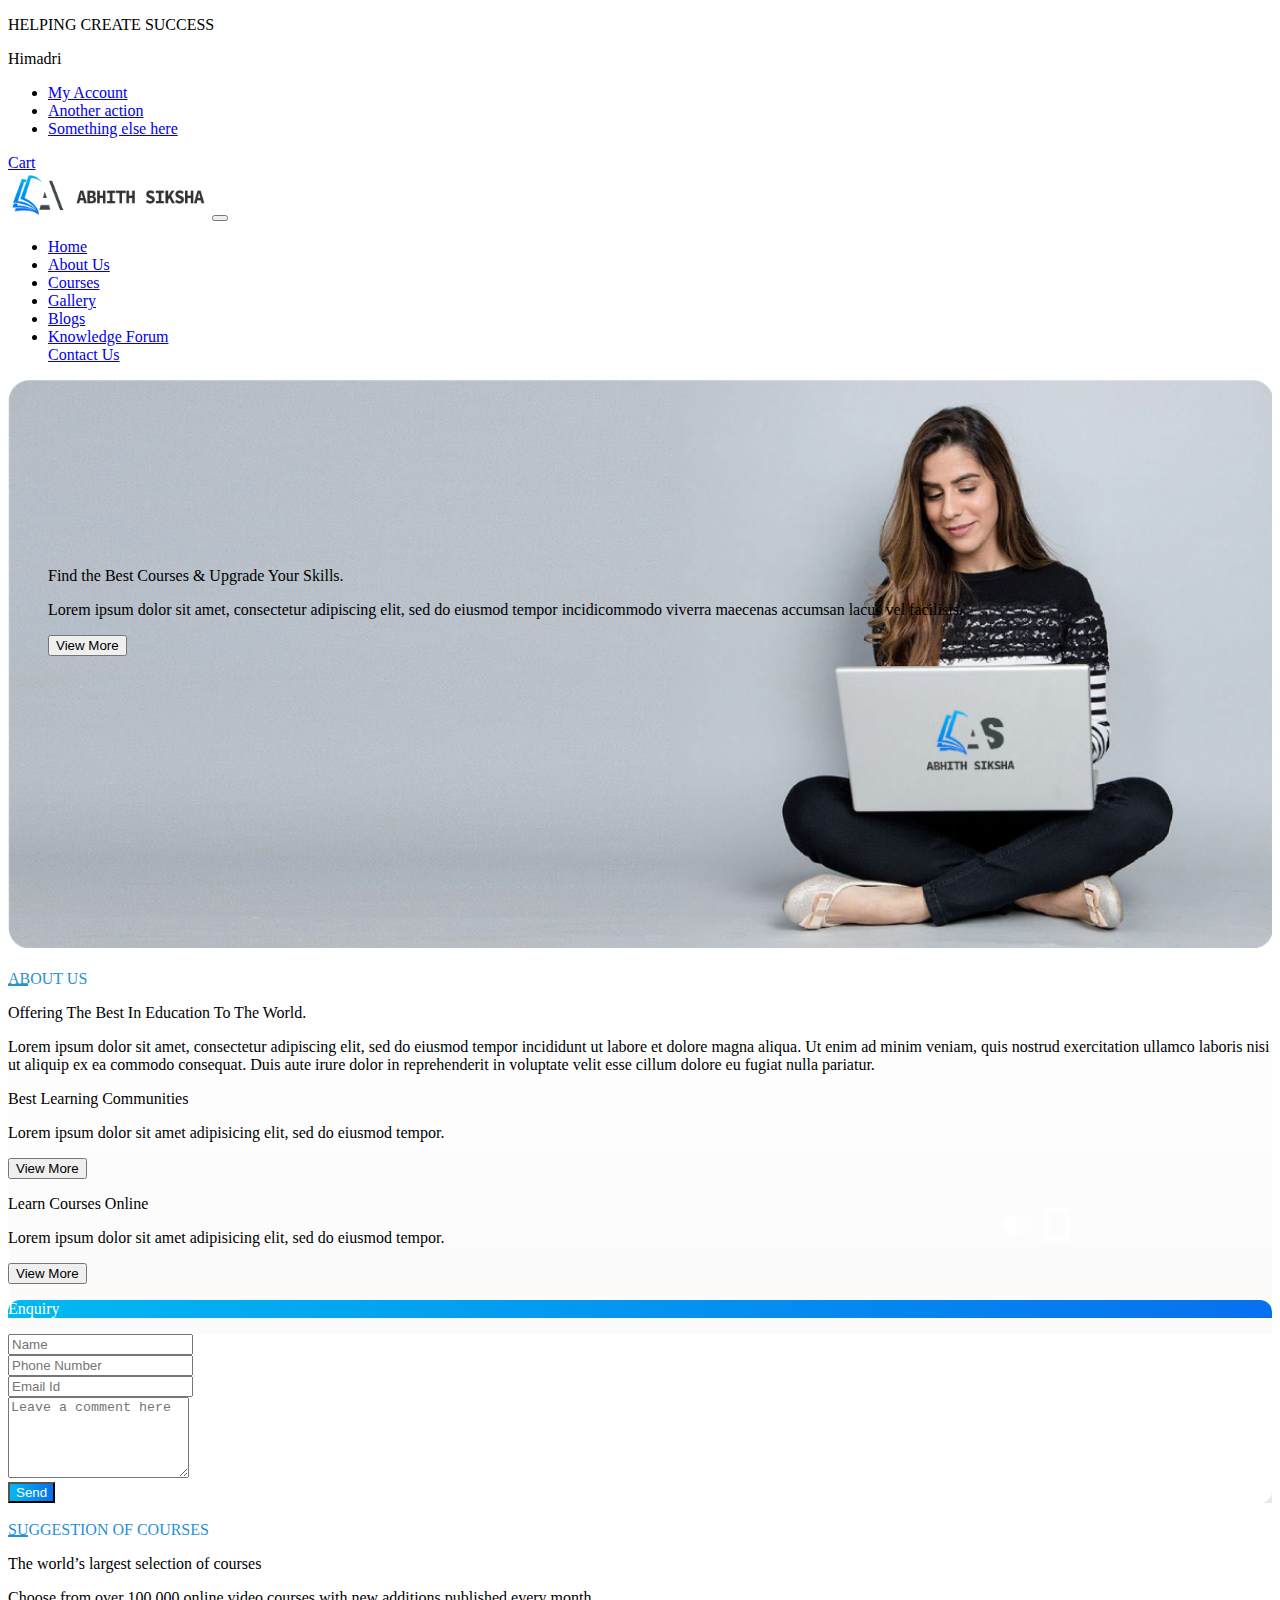
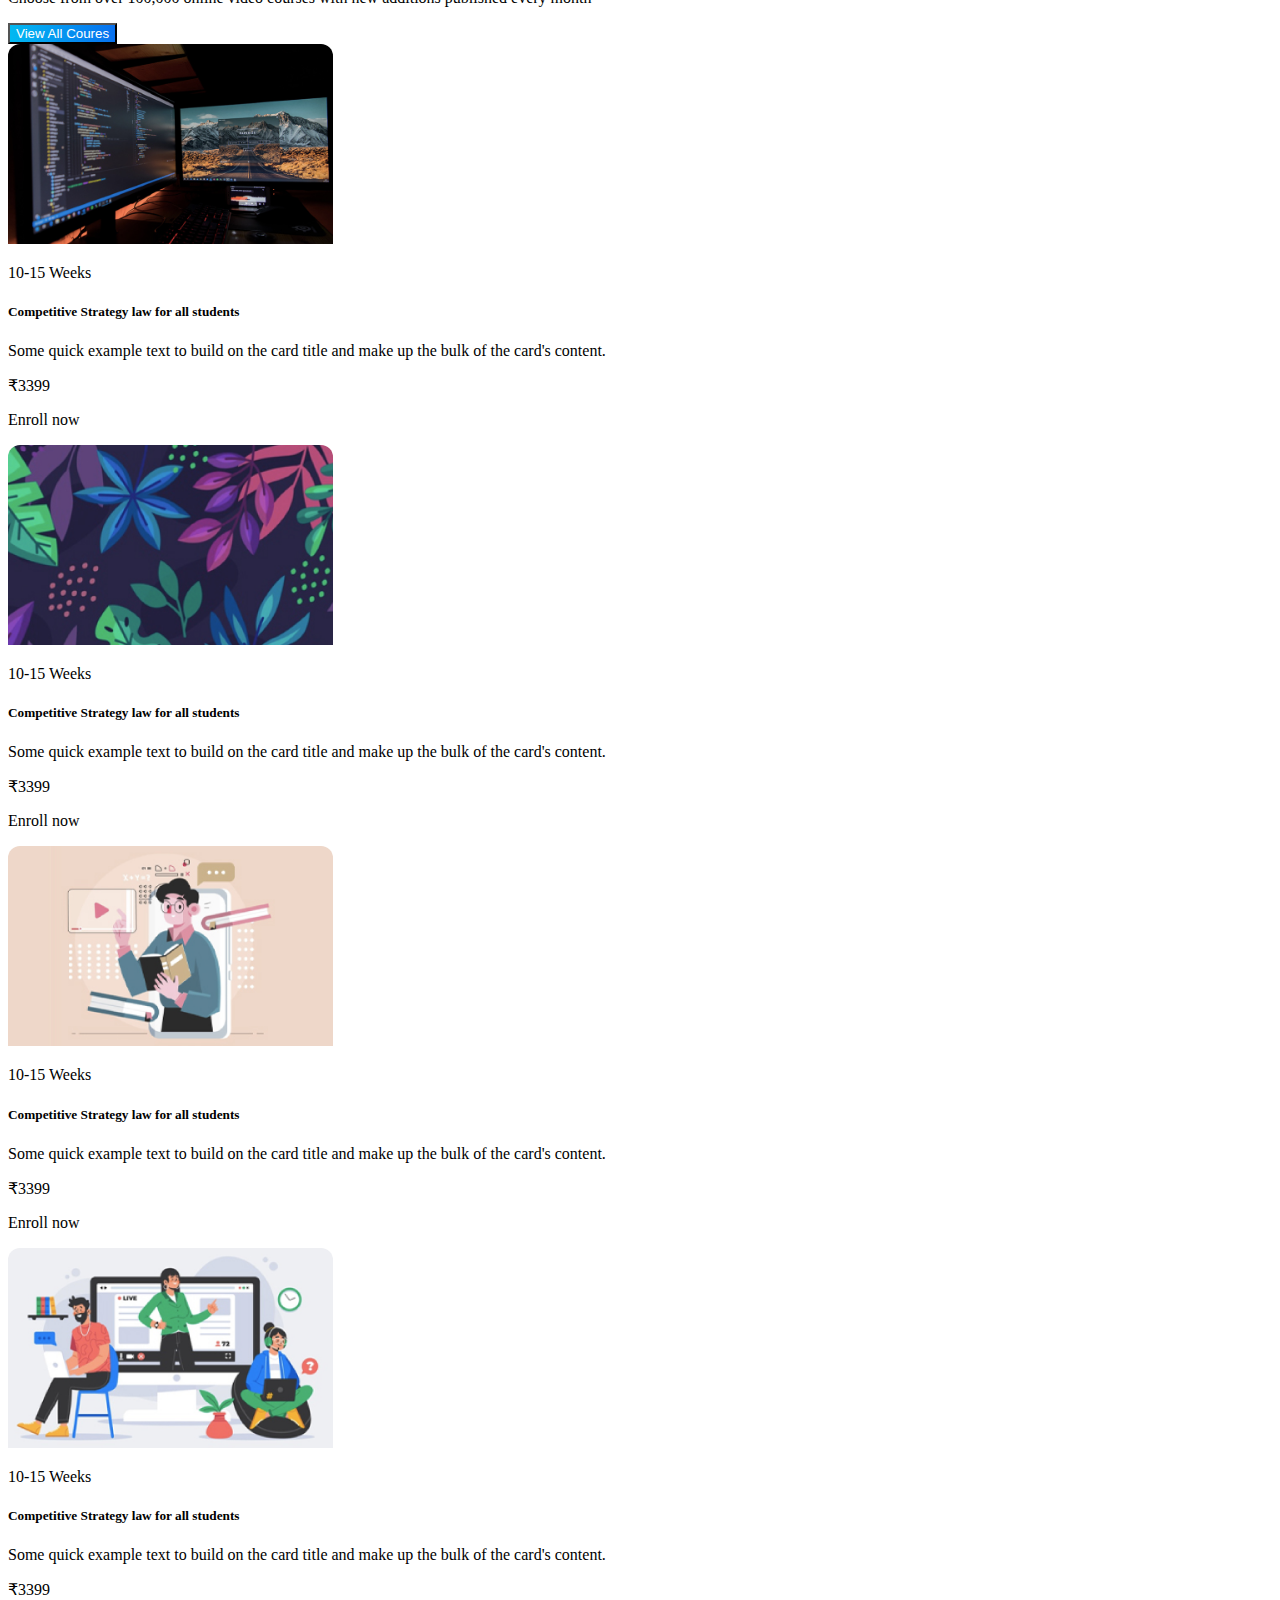
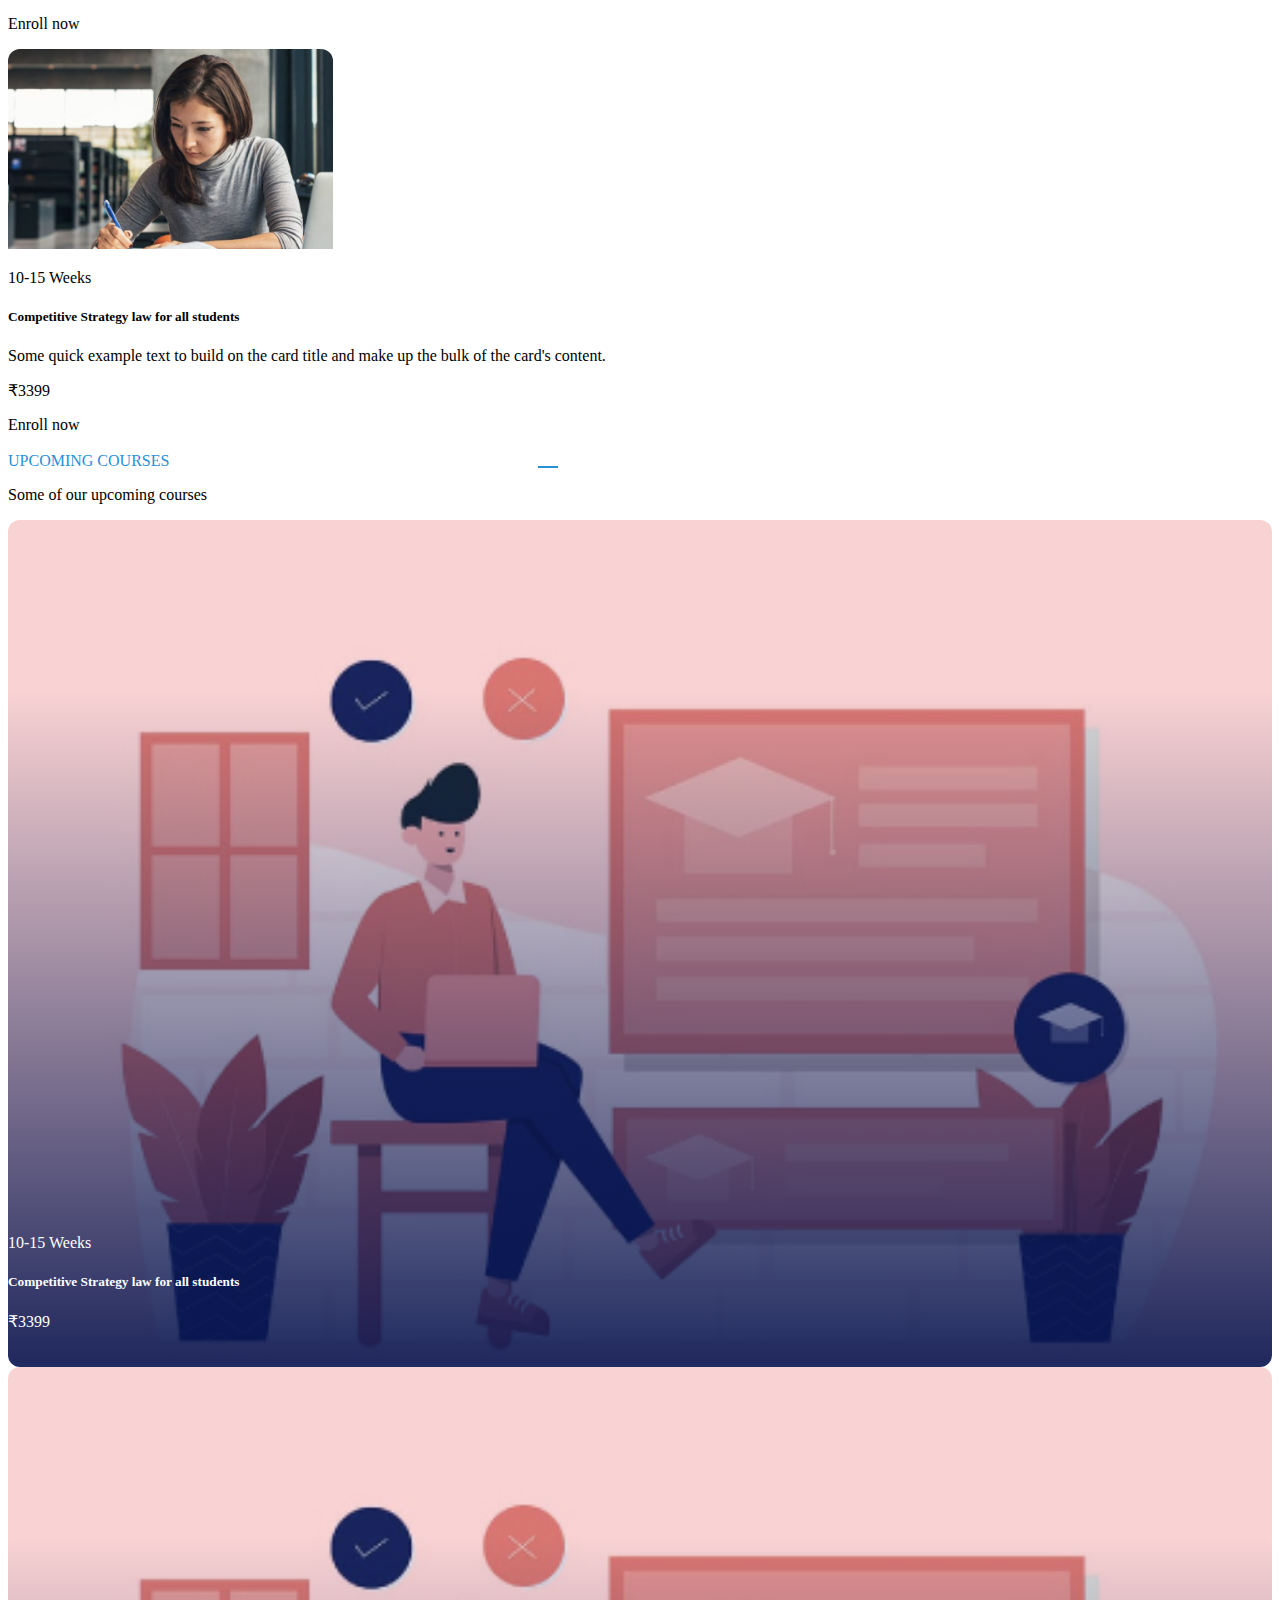
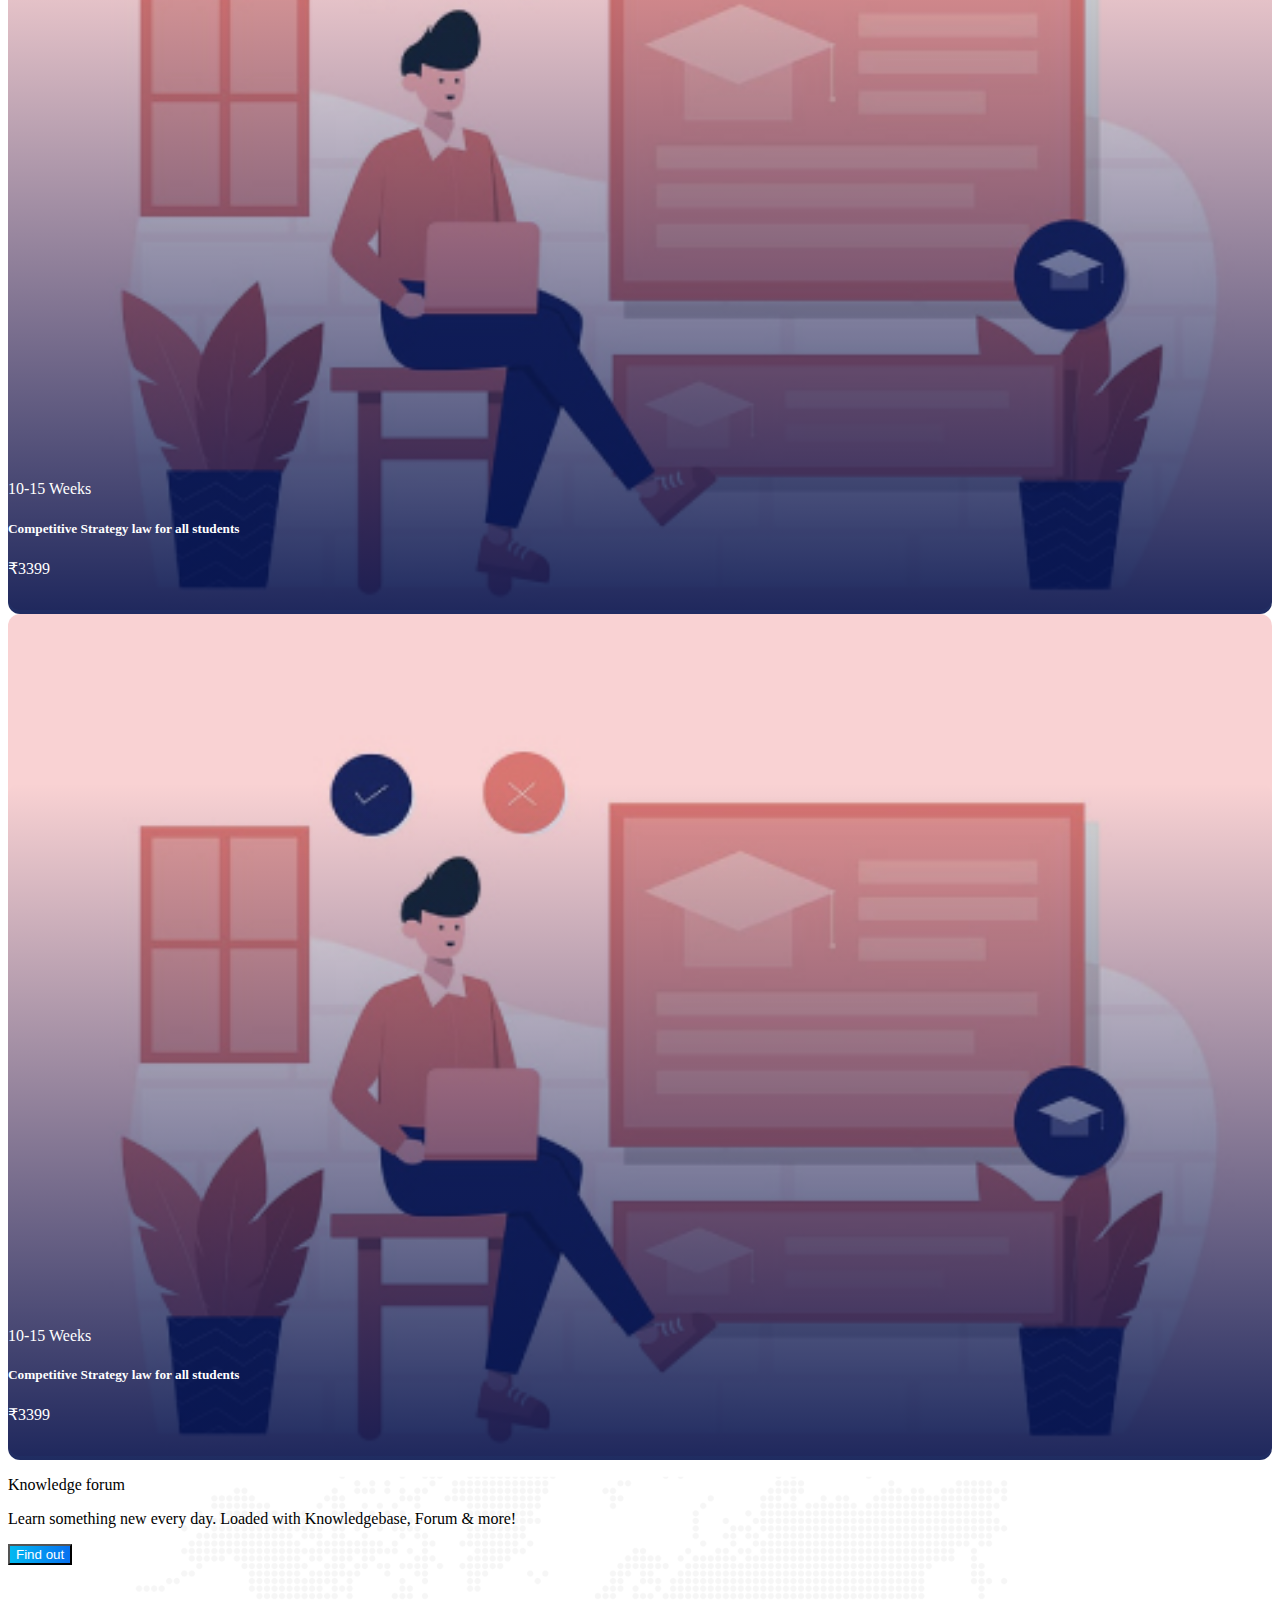
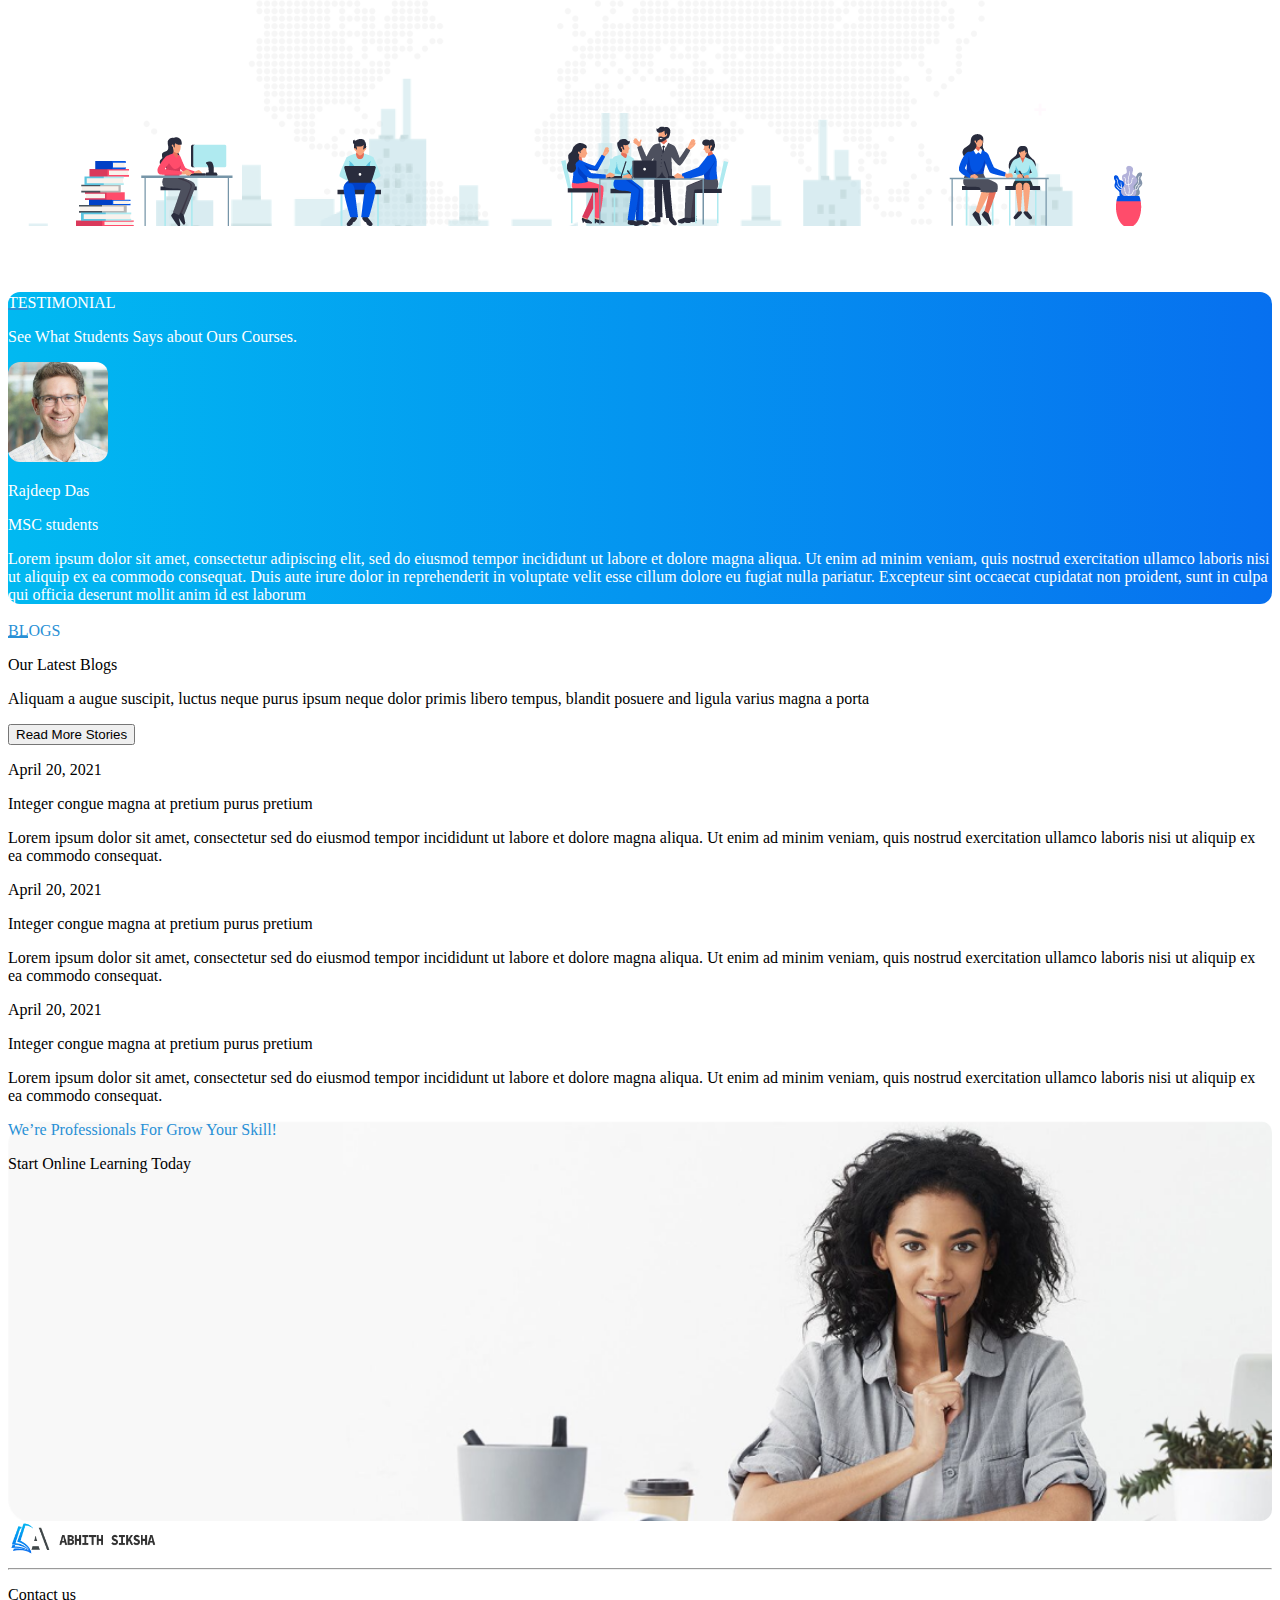
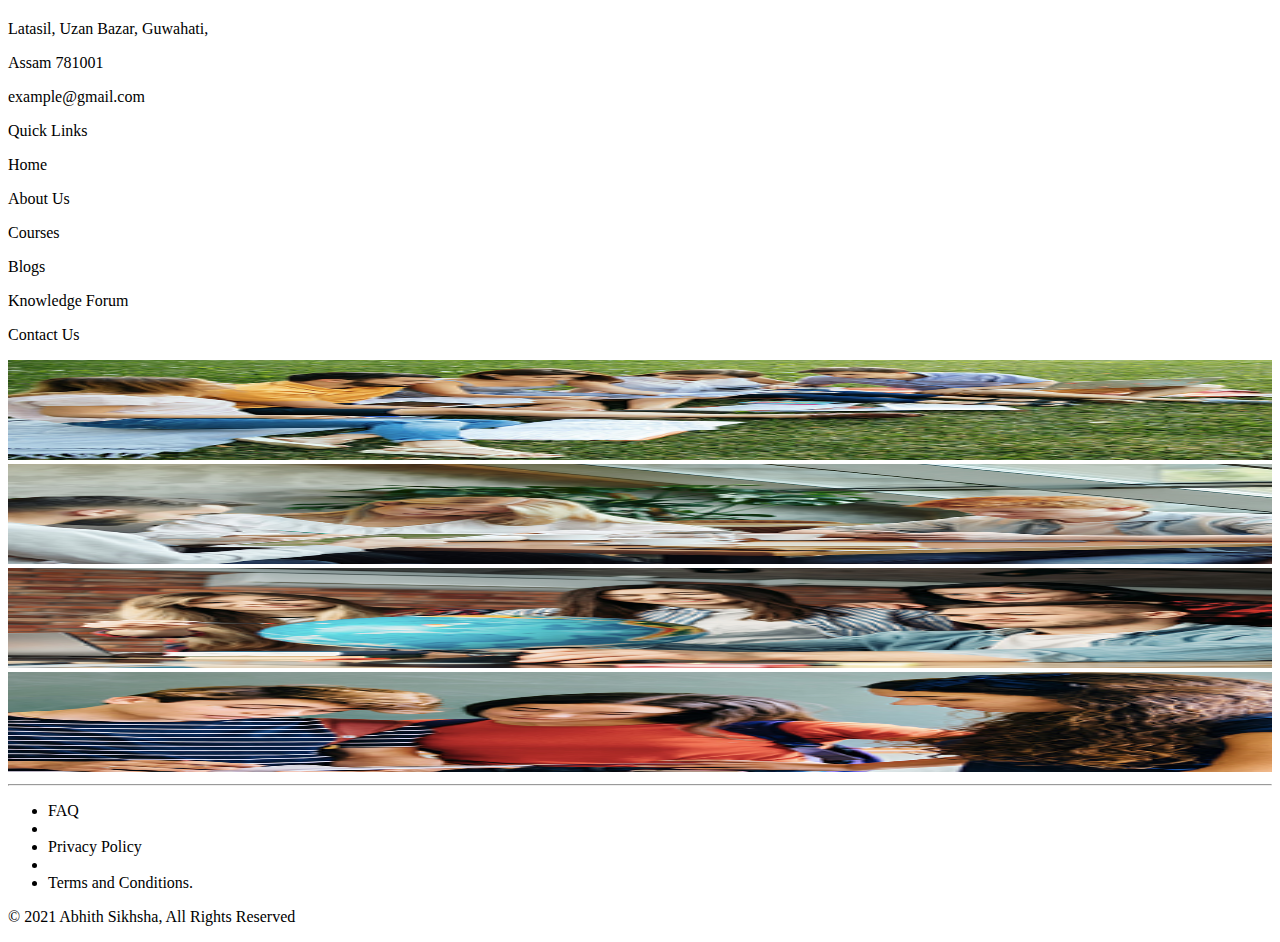
<file: index.html>
<!doctype html>
<html lang="en">

<head>
    <!-- Required meta tags -->
    <meta charset="utf-8">
    <meta name="viewport" content="width=device-width, initial-scale=1">

    <!-- Bootstrap CSS -->
    <link href="https://cdn.jsdelivr.net/npm/bootstrap@5.1.3/dist/css/bootstrap.min.css" rel="stylesheet"
        integrity="sha384-1BmE4kWBq78iYhFldvKuhfTAU6auU8tT94WrHftjDbrCEXSU1oBoqyl2QvZ6jIW3" crossorigin="anonymous">

    <link rel="stylesheet" href="https://cdnjs.cloudflare.com/ajax/libs/font-awesome/6.0.0-beta2/css/all.min.css"
        integrity="sha512-YWzhKL2whUzgiheMoBFwW8CKV4qpHQAEuvilg9FAn5VJUDwKZZxkJNuGM4XkWuk94WCrrwslk8yWNGmY1EduTA=="
        crossorigin="anonymous" referrerpolicy="no-referrer" />
    <link rel="stylesheet" href="style.css">
    <link rel="stylesheet" href="responsive.css">

    <title>HomePage</title>
</head>
<body>

    <!-- top Bar -->
    <div class=" bg-dark py-2">
        <div class="container">
            <div class="row">
                <div class="col-md-6 d-flex">
                    <p class="text-light me-5 mb-0">HELPING CREATE SUCCESS</p>
                    <div>
                        <i class="fab fa-facebook text-light me-2"></i>
                        <i class="fab fa-linkedin-in text-light me-2"></i>
                        <i class="fab fa-twitter-square text-light me-2"></i>
                        <i class="fab fa-instagram text-light"></i>
                    </div>
                </div>
                <div class="col-md-6 d-flex justify-content-md-end">
                    <div class="dropdown d-flex me-5">
                        <i class="far fa-user text-light mt-1 me-2"></i>
                        <p type="text" class="dropdown-toggle text-light mb-0" data-bs-toggle="dropdown"
                            aria-expanded="false">
                            Himadri
                        </p>
                        <ul class="dropdown-menu" aria-labelledby="dropdownMenuButton1">
                            <li><a class="dropdown-item" href="account.html">My Account</a></li>
                            <li><a class="dropdown-item" href="#">Another action</a></li>
                            <li><a class="dropdown-item" href="#">Something else here</a></li>
                        </ul>
                    </div>
                    <div class="d-flex">
                        <i class="fas fa-shopping-cart text-light me-2 mt-1"></i>
                        <a href="cart.html" class="text-light mb-0 text-decoration-none">Cart</a>
                    </div>
                </div>
            </div>
        </div>
    </div>
    <div class="container">
        <!-- nav -->
        <nav class="navbar navbar-expand-lg navbar-light">
            <div class="container-fluid">
                <a class="navbar-brand" href="#"><img src="assets/img/home/logo.png" alt="" width="200"></a>
                <button class="navbar-toggler" type="button" data-bs-toggle="collapse"
                    data-bs-target="#navbarSupportedContent" aria-controls="navbarSupportedContent"
                    aria-expanded="false" aria-label="Toggle navigation">
                    <span class="navbar-toggler-icon"></span>
                </button>
                <div class="collapse navbar-collapse" id="navbarSupportedContent">
                    <ul class="navbar-nav ms-auto mb-5 mb-lg-0">
                        <li class="nav-item">
                            <a href="index.html" class="nav-link" aria-current="page">Home</a>
                        </li>
                        <li class="nav-item">
                            <a href="aboutus.html" class="nav-link">About Us</a>
                        </li>
                        <li class="nav-item">
                            <a href="courses.html" class="nav-link ">Courses</a>
                        </li>
                        <li class="nav-item">
                            <a href="gallery.html" class="nav-link ">Gallery</a>
                        </li>
                        <li class="nav-item">
                            <a href="blog.html" class="nav-link ">Blogs</a>
                        </li>
                        <li class="nav-item">
                            <a href="knowledge.html" class="nav-link ">Knowledge Forum</a>
                        </li>
                        <a href="contact.html" class="btn btn-outline-secondary">Contact Us</a>
                    </ul>
                </div>
            </div>
        </nav>
        <!-- banner -->
        <div class="heading-block">
            <img id="bannerImage" src="assets/img/home/banner1.png" alt="" width="100%">
            <div class="heading-text col-md-7">
                <p class="fw-bold fs-1">Find the Best Courses &
                    Upgrade Your Skills.</p>

                <p>Lorem ipsum dolor sit amet, consectetur adipiscing elit, sed do eiusmod
                    tempor incidicommodo viverra maecenas accumsan lacus vel facilisis.</p>
                <button type="button" class="btn btn-outline-dark mt-3">View More</button>
            </div>
        </div>

        <!-- about us -->
        <div class="p-md-5 mt-5 col-md-12" id="about">
            <div class="row">
                <div class="col-md-8">
                    <P class="line"><span class="ps-4 text-color">ABOUT US</span></P>
                    <p class="fw-bold fs-1">Offering The Best In Education
                        To The World.</p>
                    <p>Lorem ipsum dolor sit amet, consectetur adipiscing elit, sed do eiusmod tempor
                        incididunt ut labore et dolore magna aliqua. Ut enim ad minim veniam, quis nostrud
                        exercitation ullamco laboris nisi ut aliquip ex ea commodo consequat. Duis aute irure
                        dolor in reprehenderit in voluptate velit esse cillum dolore eu fugiat nulla pariatur.</p>
                    <div class="row mt-5">
                        <div class="col-md-6 mb-3">
                            <i class="fas fa-users fs-1"></i>
                            <p class="fw-bold fs-5">Best Learning Communities</p>
                            <p>Lorem ipsum dolor sit amet adipisicing
                                elit, sed do eiusmod tempor.</p>
                            <button type="button" class="btn btn-outline-dark mt-3">View More</button>
                        </div>
                        <div class="col-md-6 mb-3">
                            <i class="fas fa-users fs-1"></i>
                            <p class="fw-bold fs-5">Learn Courses Online</p>
                            <p>Lorem ipsum dolor sit amet adipisicing
                                elit, sed do eiusmod tempor.</p>
                            <button type="button" class="btn btn-outline-dark mt-3">View More</button>
                        </div>
                    </div>

                </div>
                <div class="col-md-4 pt-5">
                    <div class="shadow br-bottom">
                        <div class="main-bg br-top">
                            <p class="fw-bold fs-2 text-center text-light py-2">Enquiry</p>
                        </div>
                        <div class="p-4 br-bottom" id="enquiryBlock">
                            <div class="mb-3">
                                <input type="text" class="form-control" id="" placeholder="Name">
                            </div>
                            <div class="mb-3">
                                <input type="text" class="form-control" id="" placeholder="Phone Number">
                            </div>
                            <div class="mb-3">
                                <input type="text" class="form-control" id="" placeholder="Email Id">
                            </div>
                            <div class="mb-3">
                                <textarea class="form-control" placeholder="Leave a comment here" id="floatingTextarea"
                                    rows="5"></textarea>

                            </div>
                            <button type="button" class="btn main-bg form-control mt-3">Send</button>
                        </div>
                    </div>
                </div>
            </div>
        </div>

        <!-- SUGGESTION -->
        <div class="my-5">
            <div class="col-md-12">
                <div class="row">
                    <div class="col-md-4 mb-3">
                        <div>
                            <P class="line"><span class="ps-4  text-color">SUGGESTION OF COURSES</span></P>
                            <p class="fw-bold fs-1">The world’s largest
                                selection of courses</p>

                            <p>Choose from over 100,000 online video courses with
                                new additions published every month</p>
                            <button type="button" class="btn main-bg mt-3">View All Coures</button>
                        </div>
                    </div>
                    <div class="col-md-4 mb-3 br-bottom">
                        <div class="card bg-light border-0">
                            <img src="assets/img/home/image1.jpg" class="card-img-top br-top object-fit-cover" alt="..."
                                height="200">
                            <div class="card-body">
                                <p> <i class="far fa-clock p-2"></i>10-15 Weeks</p>
                                <h5 class="card-title">Competitive Strategy law for all
                                    students</h5>
                                <p class="card-text">Some quick example text to build on the card title and make up
                                    the bulk of the card's content.</p>
                                <div class="d-flex justify-content-between">
                                    <p>₹3399</p>
                                    <p>Enroll now</p>
                                </div>
                            </div>
                        </div>
                    </div>
                    <div class="col-md-4 mb-3">
                        <div class="card bg-light border-0">
                            <img src="assets/img/home/image2.jpg" class="card-img-top br-top object-fit-cover" alt="..."
                                height="200">
                            <div class="card-body">
                                <p> <i class="far fa-clock p-2"></i>10-15 Weeks</p>
                                <h5 class="card-title">Competitive Strategy law for all
                                    students</h5>
                                <p class="card-text">Some quick example text to build on the card title and make up
                                    the bulk of the card's content.</p>
                                <div class="d-flex justify-content-between">
                                    <p>₹3399</p>
                                    <p>Enroll now</p>
                                </div>
                            </div>
                        </div>
                    </div>
                    <div class="col-md-4 mb-3">
                        <div class="card bg-light border-0">
                            <img src="assets/img/home/image3.jpg" class="card-img-top br-top object-fit-cover" alt="..."
                                height="200">
                            <div class="card-body">
                                <p> <i class="far fa-clock p-2"></i>10-15 Weeks</p>
                                <h5 class="card-title">Competitive Strategy law for all
                                    students</h5>
                                <p class="card-text">Some quick example text to build on the card title and make up
                                    the bulk of the card's content.</p>
                                <div class="d-flex justify-content-between">
                                    <p>₹3399</p>
                                    <p>Enroll now</p>
                                </div>
                            </div>
                        </div>
                    </div>
                    <div class="col-md-4 mb-3">
                        <div class="card bg-light border-0">
                            <img src="assets/img/home/image4.jpg" class="card-img-top br-top object-fit-cover" alt="..."
                                height="200">
                            <div class="card-body">
                                <p> <i class="far fa-clock p-2"></i>10-15 Weeks</p>
                                <h5 class="card-title">Competitive Strategy law for all
                                    students</h5>
                                <p class="card-text">Some quick example text to build on the card title and make up
                                    the bulk of the card's content.</p>
                                <div class="d-flex justify-content-between">
                                    <p>₹3399</p>
                                    <p>Enroll now</p>
                                </div>
                            </div>
                        </div>
                    </div>
                    <div class="col-md-4 mb-3">
                        <div class="card bg-light border-0 br-bottom">
                            <img src="assets/img/home/image5.jpg" class="card-img-top br-top object-fit-cover" alt="..."
                                height="200">
                            <div class="card-body">
                                <p> <i class="far fa-clock p-2"></i>10-15 Weeks</p>
                                <h5 class="card-title">Competitive Strategy law for all
                                    students</h5>
                                <p class="card-text">Some quick example text to build on the card title and make up
                                    the bulk of the card's content.</p>
                                <div class="d-flex justify-content-between">
                                    <p>₹3399</p>
                                    <p>Enroll now</p>
                                </div>
                            </div>
                        </div>
                    </div>
                </div>
            </div>
        </div>
        <!-- UPCOMING COURSES -->
        <div class="col-md-12 mb-3">
            <div class="text-center">
                <p class="fs-5 line2 d-block"><span class="ps-4  text-color">UPCOMING COURSES</span></p>
                <p class="fw-bold fs-1">Some of our upcoming courses</p>
            </div>
            <div class="row g-4">
                <div class="col-md-4">
                    <div class="upcoming-div br-12">
                        <img class="br-12" src="assets/img/home/image6.jpg" alt="" width="100%">
                        <div class="upcoming-description px-4">
                            <p> <i class="far fa-clock p-2"></i>10-15 Weeks</p>
                            <h5 class="card-title">Competitive Strategy law for all
                                students</h5>
                            <p>₹3399</p>
                        </div>
                    </div>
                </div>
                <div class="col-md-4">
                    <div class="upcoming-div br-12">
                        <img class="br-12" src="assets/img/home/image6.jpg" alt="" width="100%">
                        <div class="upcoming-description px-4">
                            <p> <i class="far fa-clock p-2"></i>10-15 Weeks</p>
                            <h5 class="card-title">Competitive Strategy law for all
                                students</h5>
                            <p>₹3399</p>
                        </div>
                    </div>
                </div>
                <div class="col-md-4">
                    <div class="upcoming-div br-12">
                        <img class="br-12" src="assets/img/home/image6.jpg" alt="" width="100%">
                        <div class="upcoming-description px-4">
                            <p> <i class="far fa-clock p-2"></i>10-15 Weeks</p>
                            <h5 class="card-title">Competitive Strategy law for all
                                students</h5>
                            <p>₹3399</p>
                        </div>
                    </div>
                </div>
            </div>
        </div>
        <!-- Knowledge forum -->
        <div class="col-md-12 my-5" id="knowledge">
            <div class="text-center">
                <p class="fw-bold fs-1 pt-4">Knowledge forum</p>
                <p>Learn something new every day. Loaded with Knowledgebase, Forum & more!</p>
                <button type="button" class="btn main-bg mt-3 px-4 fs-5">Find out</button>
            </div>
        </div>
        <!-- TESTIMONIAL -->
        <div class="col-md-12 br-12 main-bg">
            <div class="row">
                <div class="col-md-5 p-md-5 p-4">
                    <p class="line"><span class="ps-4">TESTIMONIAL</span></p>
                    <p class="fs-1 fw-bold">See What Students
                        Says about Ours
                        Courses.</p>
                </div>
                <div class="col-md-7 my-md-5 ps-md-4">
                    <div class="border-md-start p-md-4 p-3">
                        <div class="d-flex">
                            <img class="br-12" src="assets/img/account/image2.png" alt="" height="100" width="100">
                            <div class="mt-4">
                                <p class="mb-0 ps-2">Rajdeep Das</p>
                                <p class="mb-0 ps-2">MSC students</p>
                            </div>
                        </div>
                        <p class="mt-3 mb-0">Lorem ipsum dolor sit amet, consectetur adipiscing elit, sed do
                            eiusmod tempor
                            incididunt ut labore et dolore magna aliqua. Ut enim ad minim veniam, quis nostrud
                            exercitation ullamco laboris nisi ut aliquip ex ea commodo consequat. Duis aute irure
                            dolor in reprehenderit in voluptate velit esse cillum dolore eu fugiat nulla pariatur.
                            Excepteur sint occaecat cupidatat non proident, sunt in culpa qui officia deserunt
                            mollit anim id est laborum</p>
                    </div>
                </div>
            </div>
        </div>
        <!-- BLOGS -->
        <div>
            <div class="d-md-flex justify-content-between align-items-end mt-5">
                <div class="col-md-6">
                    <P class="line mb-0"><span class="ps-4  text-color">BLOGS</span></P>
                    <p class="fw-bold fs-1">Our Latest Blogs</p>
                    <p>Aliquam a augue suscipit, luctus neque purus ipsum neque dolor primis
                        libero tempus, blandit posuere and ligula varius magna a porta</p>
                </div>
                <div class="pb-3">
                    <button type="button" class="btn btn-outline-dark">Read More Stories</button>
                </div>
            </div>
            <div class="row mt-5">
                <div class="col-md-4">
                    <p class="mb-0"><i class="far fa-calendar p-2"></i>April 20, 2021</p>
                    <p class="fw-bold fs-4">Integer congue magna at pretium
                        purus pretium</p>
                    <p>Lorem ipsum dolor sit amet, consectetur sed do
                        eiusmod tempor incididunt ut labore et dolore
                        magna aliqua. Ut enim ad minim veniam, quis
                        nostrud exercitation ullamco laboris nisi ut aliquip
                        ex ea commodo consequat.</p>
                </div>
                <div class="col-md-4 border-start ps-md-5">
                    <p class="mb-0"><i class="far fa-calendar p-2"></i>April 20, 2021</p>
                    <p class="fw-bold fs-4">Integer congue magna at pretium
                        purus pretium</p>
                    <p>Lorem ipsum dolor sit amet, consectetur sed do
                        eiusmod tempor incididunt ut labore et dolore
                        magna aliqua. Ut enim ad minim veniam, quis
                        nostrud exercitation ullamco laboris nisi ut aliquip
                        ex ea commodo consequat.</p>
                </div>
                <div class="col-md-4 border-start ps-md-5">
                    <p class="mb-0"><i class="far fa-calendar p-2"></i>April 20, 2021</p>
                    <p class="fw-bold fs-4">Integer congue magna at pretium
                        purus pretium</p>
                    <p>Lorem ipsum dolor sit amet, consectetur sed do
                        eiusmod tempor incididunt ut labore et dolore
                        magna aliqua. Ut enim ad minim veniam, quis
                        nostrud exercitation ullamco laboris nisi ut aliquip
                        ex ea commodo consequat.</p>
                </div>
            </div>
        </div>
        <!-- We’re Professionals For
                        Grow Your Skill! -->
        <div class="mt-5 d-flex align-items-center" id="bgImg">
            <div class="col-md-6">
                <p class="fw-bold fs-1 ms-5  text-color">We’re Professionals For
                    Grow Your Skill!</p>
                <p class="ms-5 fw-bold">Start Online Learning Today</p>
            </div>
        </div>
        <!-- Footer -->
        <div class="mt-5 d-flex justify-content-between">
            <img src="assets/img/home/logo.png" alt="" width="150">
            <div>
                <i class="fab fa-facebook-f p-2 fs-5"></i>
                <i class="fab fa-linkedin-in p-2 fs-5"></i>
                <i class="fab fa-twitter p-2 fs-5"></i>
                <i class="fab fa-instagram-square p-2 fs-5"></i>
            </div>
        </div>
        <hr>
        <div>
            <div class="row">
                <div class="col-md-4">
                    <p class="fw-bold fs-5">Contact us</p>
                    <p class="mb-0">Latasil, Uzan Bazar, Guwahati,</p>
                    <p> Assam 781001</p>
                    <p>example@gmail.com</p>
                </div>
                <div class="col-md-4">
                    <p class="fw-bold fs-5">Quick Links</p>
                    <div class="d-flex">
                        <div class="me-5">
                            <p class="mb-1">Home</p>
                            <p class="mb-1">About Us</p>
                            <p class="mb-1">Courses</p>
                        </div>
                        <div>
                            <p class="mb-1">Blogs</p>
                            <p class="mb-1">Knowledge Forum</p>
                            <p class="mb-1">Contact Us</p>
                        </div>
                    </div>
                </div>
                <div class="col-md-4">
                    <div class="d-flex justify-content-between">
                        <div class="row g-0">
                            <div class="col-3">
                                <img src="assets/img/gallery/image1.jpg" alt="" width="100%" height="100">
                            </div>
                            <div class="col-3">
                                <img src="assets/img/gallery/image2.jpg" alt="" width="100%" height="100">
                            </div>
                            <div class="col-3">
                                <img src="assets/img/gallery/image3.jpg" alt="" width="100%" height="100">
                            </div>
                            <div class="col-3">
                                <img src="assets/img/gallery/image4.jpg" alt="" width="100%" height="100">
                            </div>
                        </div>       
                    </div>
                </div>
                <hr>
                <div>
                    <div class="d-md-flex justify-content-between">
                        <ul class="list-inline">
                            <li class="list-inline-item">FAQ</li>
                            <li class="list-inline-item"><i class="fas fa-circle"></i></li>
                            <li class="list-inline-item">Privacy Policy</li>
                            <li class="list-inline-item"><i class="fas fa-circle"></i></li>
                            <li class="list-inline-item">Terms and Conditions.</li>
                        </ul>
                        <div>
                            <p id="copyright-text">© 2021 Abhith Sikhsha, All Rights Reserved</p>
                        </div>
                    </div>
                </div>
            </div>
        </div>
    </div>



    <script src="https://cdn.jsdelivr.net/npm/bootstrap@5.1.3/dist/js/bootstrap.bundle.min.js"
        integrity="sha384-ka7Sk0Gln4gmtz2MlQnikT1wXgYsOg+OMhuP+IlRH9sENBO0LRn5q+8nbTov4+1p"
        crossorigin="anonymous"></script>
</body>

</html>
</file>
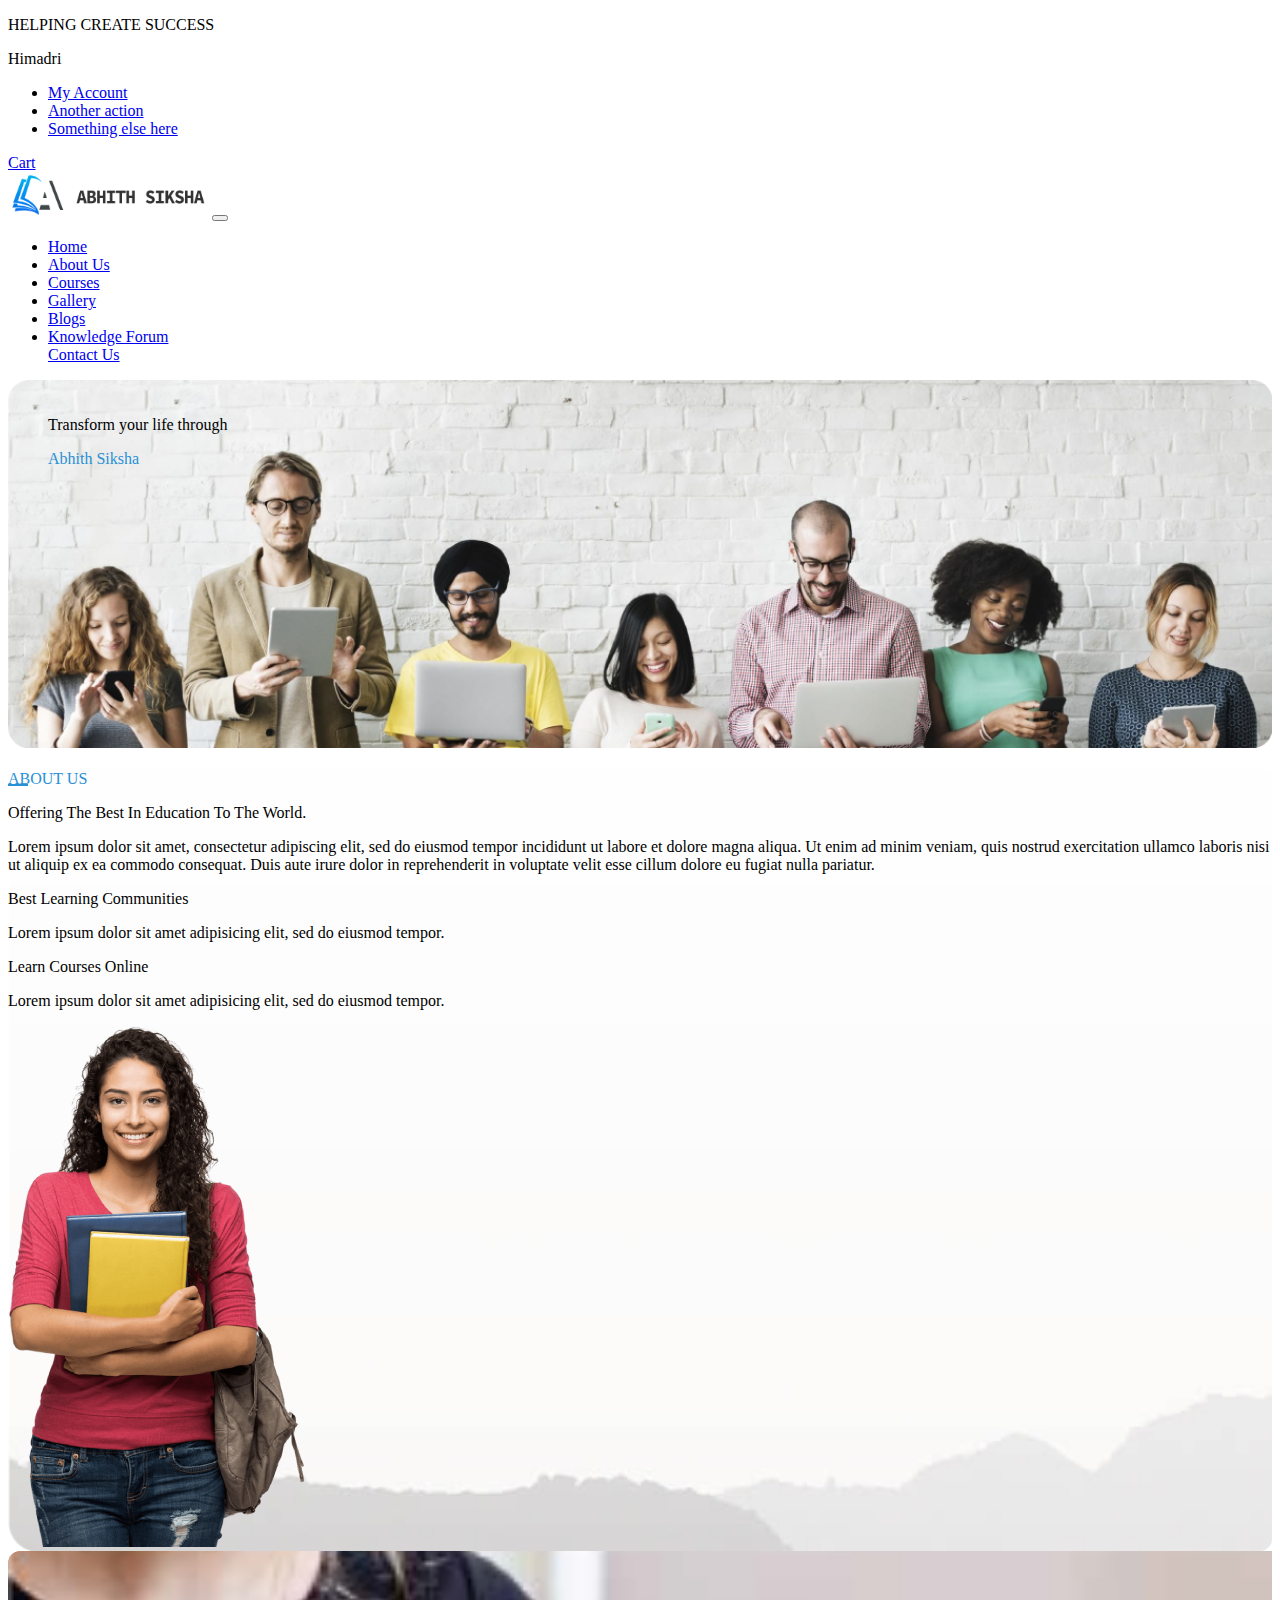
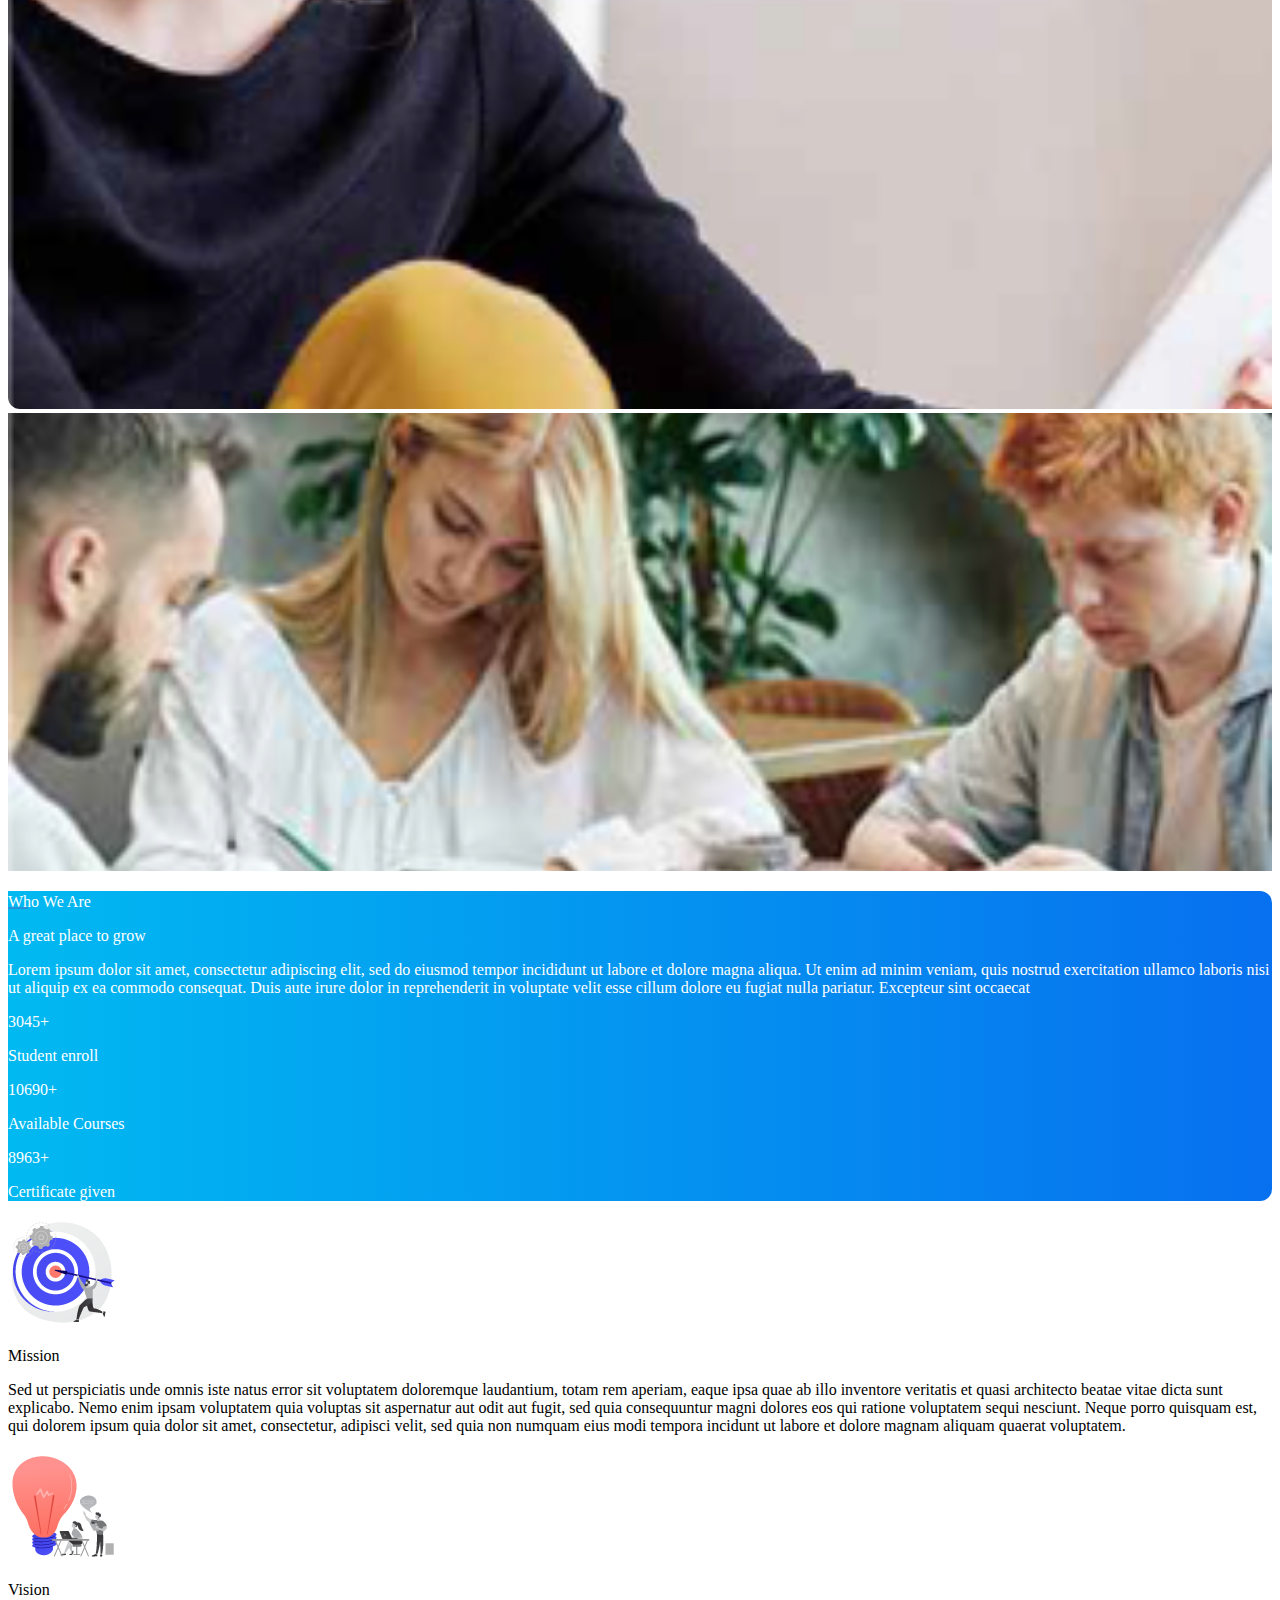
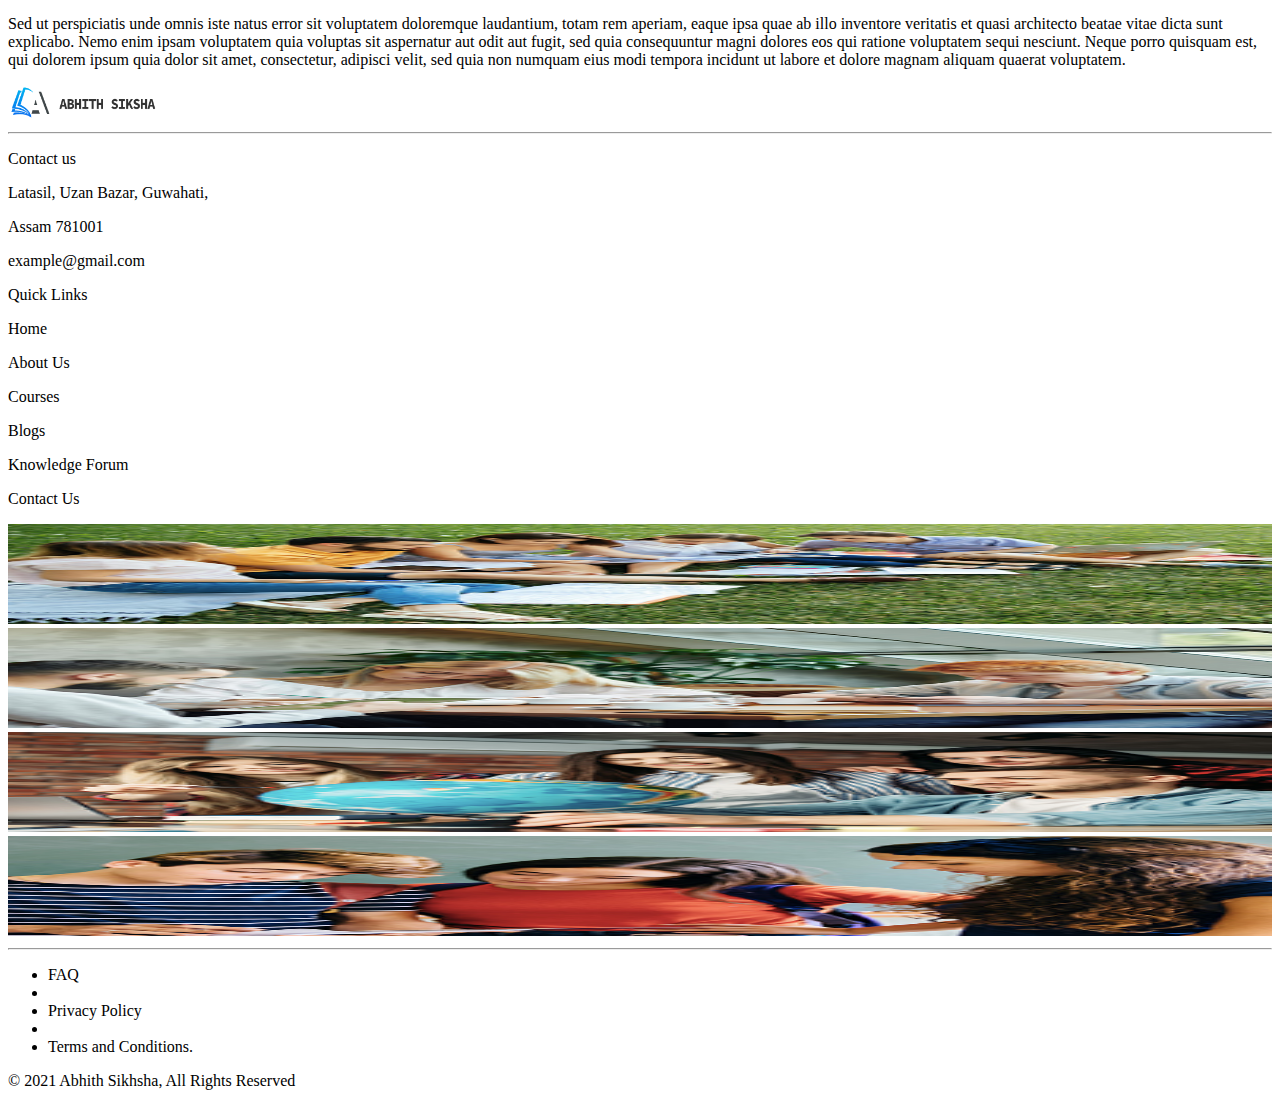
<file: aboutus.html>
<!doctype html>
<html lang="en">

<head>
    <!-- Required meta tags -->
    <meta charset="utf-8">
    <meta name="viewport" content="width=device-width, initial-scale=1">

    <!-- Bootstrap CSS -->
    <link href="https://cdn.jsdelivr.net/npm/bootstrap@5.1.3/dist/css/bootstrap.min.css" rel="stylesheet"
        integrity="sha384-1BmE4kWBq78iYhFldvKuhfTAU6auU8tT94WrHftjDbrCEXSU1oBoqyl2QvZ6jIW3" crossorigin="anonymous">
    <link rel="stylesheet" href="https://cdnjs.cloudflare.com/ajax/libs/font-awesome/6.0.0-beta2/css/all.min.css"
        integrity="sha512-YWzhKL2whUzgiheMoBFwW8CKV4qpHQAEuvilg9FAn5VJUDwKZZxkJNuGM4XkWuk94WCrrwslk8yWNGmY1EduTA=="
        crossorigin="anonymous" referrerpolicy="no-referrer" />
    <link rel="stylesheet" href="style.css">
    <link rel="stylesheet" href="responsive.css">

    <title>About Us</title>
</head>

<body>
    <!-- top Bar -->
    <div class=" bg-dark py-2">
        <div class="container">
            <div class="row">
                <div class="col-md-6 d-flex">
                    <p class="text-light me-5 mb-0">HELPING CREATE SUCCESS</p>
                    <div>
                        <i class="fab fa-facebook text-light me-2"></i>
                        <i class="fab fa-linkedin-in text-light me-2"></i>
                        <i class="fab fa-twitter-square text-light me-2"></i>
                        <i class="fab fa-instagram text-light"></i>
                    </div>
                </div>
                <div class="col-md-6 d-flex justify-content-md-end">
                    <div class="dropdown d-flex me-5">
                        <i class="far fa-user text-light mt-1 me-2"></i>
                        <p type="text" class="dropdown-toggle text-light mb-0" data-bs-toggle="dropdown"
                            aria-expanded="false">
                            Himadri
                        </p>
                        <ul class="dropdown-menu" aria-labelledby="dropdownMenuButton1">
                            <li><a class="dropdown-item" href="account.html">My Account</a></li>
                            <li><a class="dropdown-item" href="#">Another action</a></li>
                            <li><a class="dropdown-item" href="#">Something else here</a></li>
                        </ul>
                    </div>
                    <div class="d-flex">
                        <i class="fas fa-shopping-cart text-light me-2 mt-1"></i>
                        <a href="cart.html" class="text-light mb-0 text-decoration-none">Cart</a>
                    </div>
                </div>
            </div>
        </div>
    </div>

    <div>
        <div class="container">
            <!-- nav -->
            <nav class="navbar navbar-expand-lg navbar-light">
                <div class="container-fluid">
                    <a class="navbar-brand" href="#"><img src="assets/img/home/logo.png" width="200" alt=""></a>
                    <button class="navbar-toggler" type="button" data-bs-toggle="collapse"
                        data-bs-target="#navbarSupportedContent" aria-controls="navbarSupportedContent"
                        aria-expanded="false" aria-label="Toggle navigation">
                        <span class="navbar-toggler-icon"></span>
                    </button>
                    <div class="collapse navbar-collapse" id="navbarSupportedContent">
                        <ul class="navbar-nav ms-auto mb-5 mb-lg-0">
                            <li class="nav-item">
                                <a href="index.html" class="nav-link" aria-current="page">Home</a>
                            </li>
                            <li class="nav-item">
                                <a href="aboutus.html" class="nav-link">About Us</a>
                            </li>
                            <li class="nav-item">
                                <a href="courses.html" class="nav-link ">Courses</a>
                            </li>
                            <li class="nav-item">
                                <a href="gallery.html" class="nav-link ">Gallery</a>
                            </li>
                            <li class="nav-item">
                                <a href="blog.html" class="nav-link ">Blogs</a>
                            </li>
                            <li class="nav-item">
                                <a href="knowledge.html" class="nav-link ">Knowledge Forum</a>
                            </li>
                            <a href="contact.html" class="btn btn-outline-secondary">Contact Us</a>
                        </ul>
                    </div>
                </div>
            </nav>
            <!-- banner -->
            <div class="heading-block">
                <img id="headerDescImage" src="assets/img/about/banner.png" alt="" width="100%">
                <div class="about-text col-md-12 text-center">
                    <p class="fw-bold fs-1 mb-0">Transform your life through</p>
                    <p class="fw-bold fs-1 text-color">Abhith Siksha</p>
                </div>
            </div>
            <!-- about us -->
            <div class="p-md-5 mt-5 col-md-12" id="bgImg2">
                <div class="row">
                    <div class="col-md-8">
                        <P class="line"><span class="ps-4 text-color">ABOUT US</span></P>
                        <p class="fw-bold fs-1">Offering The Best In Education
                            To The World.</p>
                        <p>Lorem ipsum dolor sit amet, consectetur adipiscing elit, sed do eiusmod tempor
                            incididunt ut labore et dolore magna aliqua. Ut enim ad minim veniam, quis nostrud
                            exercitation ullamco laboris nisi ut aliquip ex ea commodo consequat. Duis aute irure
                            dolor in reprehenderit in voluptate velit esse cillum dolore eu fugiat nulla pariatur.</p>
                        <div class="row mt-5">
                            <div class="col-md-6 text-center text-md-start">
                                <i class="fas fa-users fs-1"></i>
                                <p class="fw-bold fs-5">Best Learning Communities</p>
                                <p>Lorem ipsum dolor sit amet adipisicing
                                    elit, sed do eiusmod tempor.</p>
                            </div>
                            <div class="col-md-6 text-center text-md-start">
                                <i class="fas fa-users fs-1"></i>
                                <p class="fw-bold fs-5">Learn Courses Online</p>
                                <p>Lorem ipsum dolor sit amet adipisicing
                                    elit, sed do eiusmod tempor.</p>
                            </div>
                        </div>
                    </div>
                    <div class="col-md-4 pt-5 text-center">
                        <img src="assets/img/about/image.png" alt="">
                    </div>
                </div>
            </div>
            <!-- Who We Are -->
            <div class="my-5" id="who-are-we">
                <div class="d-md-flex">
                    <div class="col-md-3">
                        <img id="first-image" src="assets/img/about/image1.png" alt="" height="458" width="100%">
                    </div>
                    <div class="col-md-3">
                        <img id="second-image" src="assets/img/about/image2.png" alt="" height="458" width="100%">
                    </div>
                    <div class="col-md-6 main-bg p-5" id="third-div">
                        <p class="line mb-0"><span class="ps-4">Who We Are</span></p>
                        <p class="fw-bold fs-1">A great place to grow</p>
                        <p>Lorem ipsum dolor sit amet, consectetur adipiscing elit, sed do eiusmod
                            tempor incididunt ut labore et dolore magna aliqua. Ut enim ad minim
                            veniam, quis nostrud exercitation ullamco laboris nisi ut aliquip ex ea
                            commodo consequat. Duis aute irure dolor in reprehenderit in voluptate
                            velit esse cillum dolore eu fugiat nulla pariatur. Excepteur sint occaecat</p>
                        <div class="d-flex justify-content-between">
                            <div>
                                <p class="fs-1 fw-bold mb-0">3045+</p>
                                <p>Student enroll</p>
                            </div>
                            <div>
                                <p class="fs-1 fw-bold mb-0">10690+</p>
                                <p>Available Courses</p>
                            </div>
                            <div>
                                <p class="fs-1 fw-bold mb-0">8963+</p>
                                <p>Certificate given</p>
                            </div>
                        </div>
                    </div>
                </div>
            </div>
            <!-- Mission -->
            <div class="d-md-flex">
                <div class="col-md-6 pe-4">
                    <div>
                        <img src="assets/img/about/mission.png" alt="">
                        <p class="fw-bold fs-1">Mission</p>
                        <p>Sed ut perspiciatis unde omnis iste natus error sit voluptatem doloremque
                            laudantium, totam rem aperiam, eaque ipsa quae ab illo inventore veritatis
                            et quasi architecto beatae vitae dicta sunt explicabo. Nemo enim ipsam
                            voluptatem quia voluptas sit aspernatur aut odit aut fugit, sed quia
                            consequuntur magni dolores eos qui ratione voluptatem sequi nesciunt.
                            Neque porro quisquam est, qui dolorem ipsum quia dolor sit amet,
                            consectetur, adipisci velit, sed quia non numquam eius modi tempora
                            incidunt ut labore et dolore magnam aliquam quaerat voluptatem.</p>
                    </div>
                </div>
                <div class="col-md-6 border-md-start ps-md-4">
                    <img src="assets/img/about/vision.png" alt="">
                    <p class="fw-bold fs-1">Vision</p>
                    <p>Sed ut perspiciatis unde omnis iste natus error sit voluptatem doloremque
                        laudantium, totam rem aperiam, eaque ipsa quae ab illo inventore veritatis
                        et quasi architecto beatae vitae dicta sunt explicabo. Nemo enim ipsam
                        voluptatem quia voluptas sit aspernatur aut odit aut fugit, sed quia
                        consequuntur magni dolores eos qui ratione voluptatem sequi nesciunt.
                        Neque porro quisquam est, qui dolorem ipsum quia dolor sit amet,
                        consectetur, adipisci velit, sed quia non numquam eius modi tempora
                        incidunt ut labore et dolore magnam aliquam quaerat voluptatem.</p>
                </div>
            </div>
             <!-- Footer -->
             <div class="mt-5 d-flex justify-content-between">
                <img src="assets/img/home/logo.png" width="150" alt="">
                <div>
                    <i class="fab fa-facebook-f p-2 fs-5"></i>
                    <i class="fab fa-linkedin-in p-2 fs-5"></i>
                    <i class="fab fa-twitter p-2 fs-5"></i>
                    <i class="fab fa-instagram-square p-2 fs-5"></i>
                </div>
            </div>
            <hr>
            <div>
                <div class="row">
                    <div class="col-md-4">
                        <p class="fw-bold fs-5">Contact us</p>
                        <p class="mb-0">Latasil, Uzan Bazar, Guwahati,</p>
                        <p> Assam 781001</p>
                        <p>example@gmail.com</p>
                    </div>
                    <div class="col-md-4">
                        <p class="fw-bold fs-5">Quick Links</p>
                        <div class="d-flex">
                            <div class="me-5">
                                <p class="mb-1">Home</p>
                                <p class="mb-1">About Us</p>
                                <p class="mb-1">Courses</p>
                            </div>
                            <div>
                                <p class="mb-1">Blogs</p>
                                <p class="mb-1">Knowledge Forum</p>
                                <p class="mb-1">Contact Us</p>
                            </div>
                        </div>
                    </div>
                    <div class="col-md-4">
                        <div class="d-flex justify-content-between">
                            <div class="row g-0">
                                <div class="col-3">
                                    <img src="assets/img/gallery/image1.jpg" alt="" width="100%" height="100">
                                </div>
                                <div class="col-3">
                                    <img src="assets/img/gallery/image2.jpg" alt="" width="100%" height="100">
                                </div>
                                <div class="col-3">
                                    <img src="assets/img/gallery/image3.jpg" alt="" width="100%" height="100">
                                </div>
                                <div class="col-3">
                                    <img src="assets/img/gallery/image4.jpg" alt="" width="100%" height="100">
                                </div>
                            </div>  
                        </div>
                    </div>
                    <hr>
                    <div>
                        <div class="d-md-flex justify-content-between">
                            <ul class="list-inline">
                                <li class="list-inline-item">FAQ</li>
                                <li class="list-inline-item"><i class="fas fa-circle"></i></li>
                                <li class="list-inline-item">Privacy Policy</li>
                                <li class="list-inline-item"><i class="fas fa-circle"></i></li>
                                <li class="list-inline-item">Terms and Conditions.</li>
                            </ul>
                            <div>
                                <p id="copyright-text">© 2021 Abhith Sikhsha, All Rights Reserved</p>
                            </div>
                        </div>
                    </div>
                </div>
            </div>
        </div>
    </div>
           

            <!-- Optional JavaScript; choose one of the two! -->

            <!-- Option 1: Bootstrap Bundle with Popper -->
            <script src="https://cdn.jsdelivr.net/npm/bootstrap@5.1.3/dist/js/bootstrap.bundle.min.js"
                integrity="sha384-ka7Sk0Gln4gmtz2MlQnikT1wXgYsOg+OMhuP+IlRH9sENBO0LRn5q+8nbTov4+1p"
                crossorigin="anonymous"></script>

            <!-- Option 2: Separate Popper and Bootstrap JS -->
            <!--
    <script src="https://cdn.jsdelivr.net/npm/@popperjs/core@2.10.2/dist/umd/popper.min.js" integrity="sha384-7+zCNj/IqJ95wo16oMtfsKbZ9ccEh31eOz1HGyDuCQ6wgnyJNSYdrPa03rtR1zdB" crossorigin="anonymous"></script>
    <script src="https://cdn.jsdelivr.net/npm/bootstrap@5.1.3/dist/js/bootstrap.min.js" integrity="sha384-QJHtvGhmr9XOIpI6YVutG+2QOK9T+ZnN4kzFN1RtK3zEFEIsxhlmWl5/YESvpZ13" crossorigin="anonymous"></script>
    -->
</body>

</html>
</file>
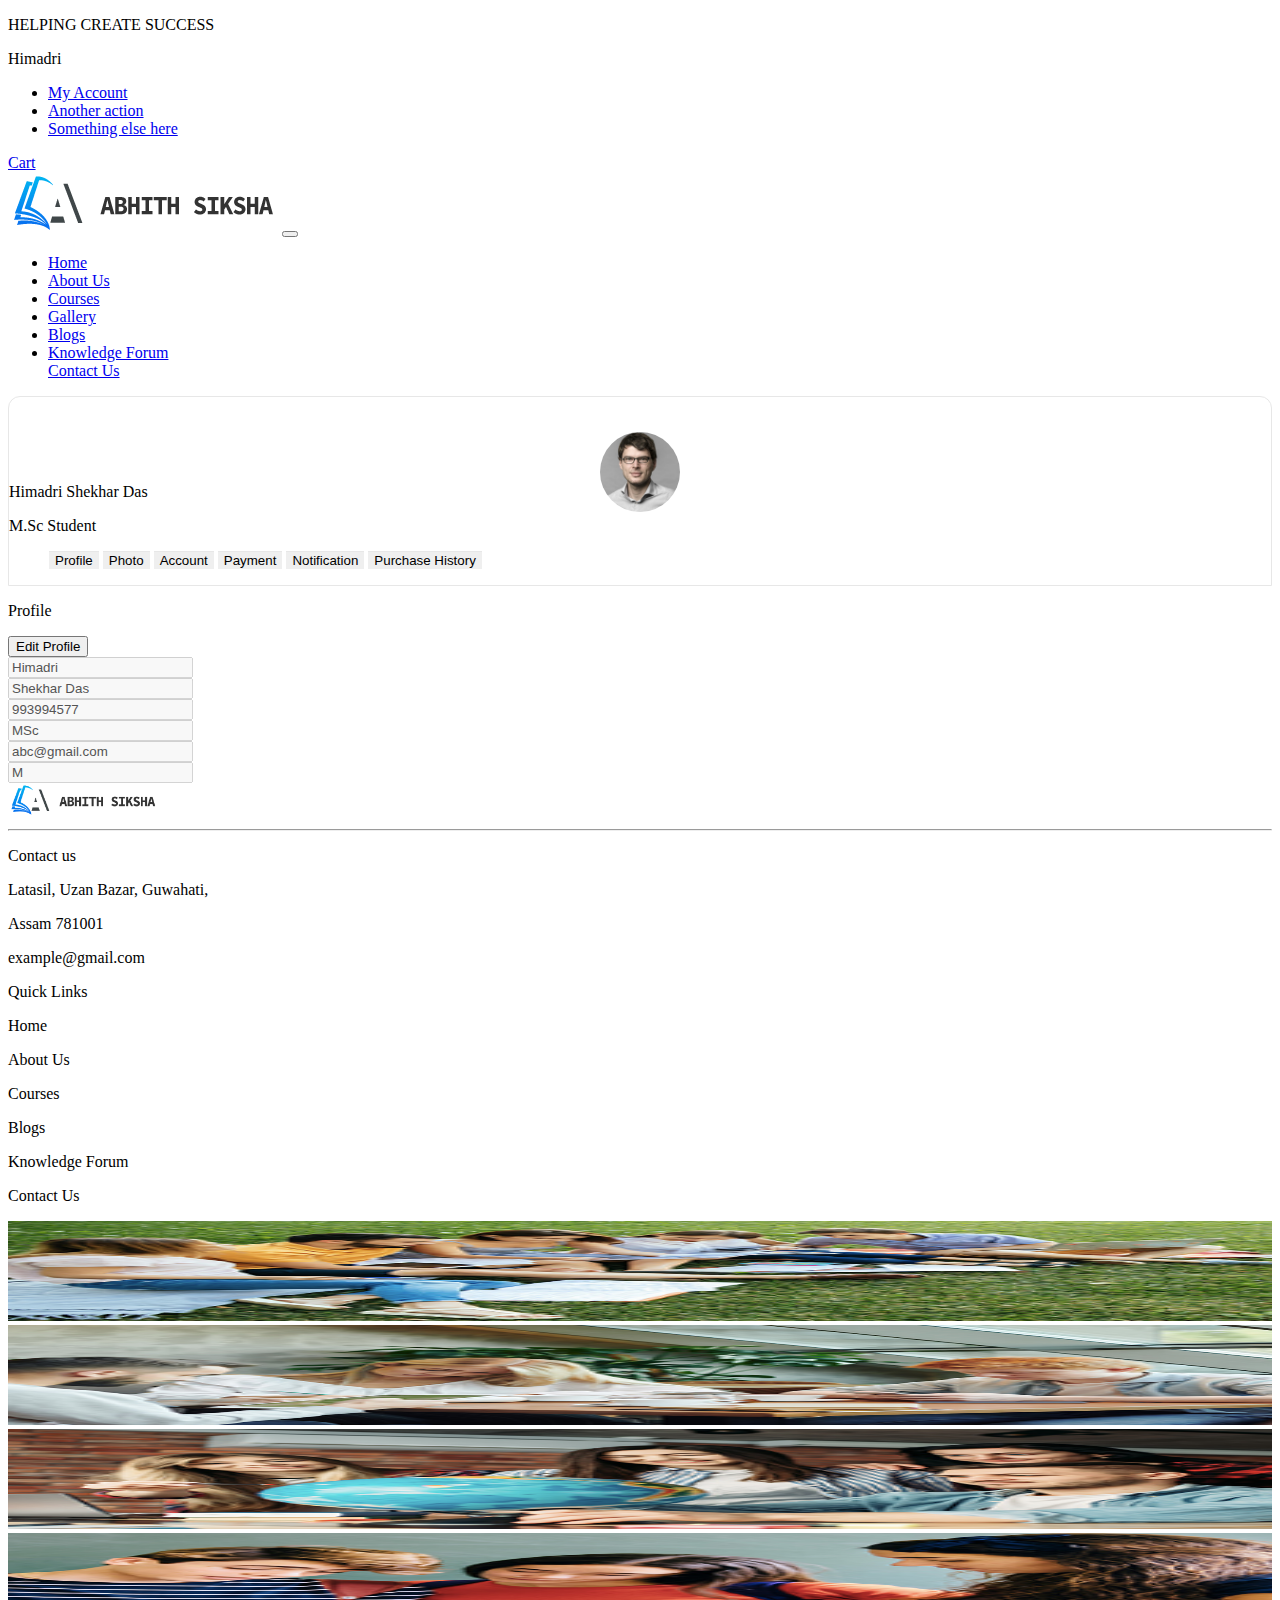
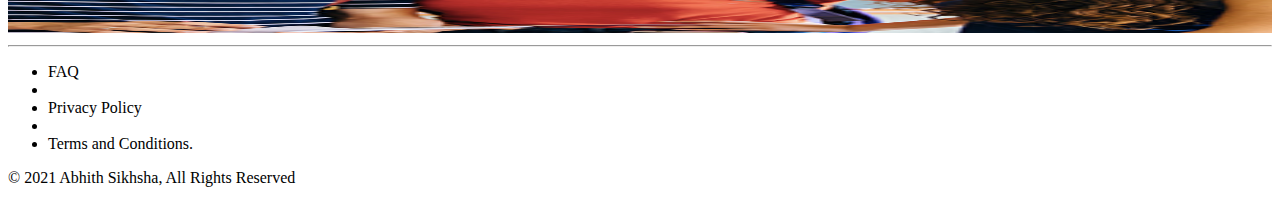
<file: account.html>
<!doctype html>
<html lang="en">

<head>
    <!-- Required meta tags -->
    <meta charset="utf-8">
    <meta name="viewport" content="width=device-width, initial-scale=1">

    <!-- Bootstrap CSS -->
    <link href="https://cdn.jsdelivr.net/npm/bootstrap@5.1.3/dist/css/bootstrap.min.css" rel="stylesheet"
        integrity="sha384-1BmE4kWBq78iYhFldvKuhfTAU6auU8tT94WrHftjDbrCEXSU1oBoqyl2QvZ6jIW3" crossorigin="anonymous">
    <link rel="stylesheet" href="style.css">
    <link rel="stylesheet" href="https://cdnjs.cloudflare.com/ajax/libs/font-awesome/6.0.0-beta2/css/all.min.css"
        integrity="sha512-YWzhKL2whUzgiheMoBFwW8CKV4qpHQAEuvilg9FAn5VJUDwKZZxkJNuGM4XkWuk94WCrrwslk8yWNGmY1EduTA=="
        crossorigin="anonymous" referrerpolicy="no-referrer" />
    <link rel="stylesheet" href="https://cdnjs.cloudflare.com/ajax/libs/font-awesome/6.0.0-beta2/css/all.min.css"
        integrity="sha512-YWzhKL2whUzgiheMoBFwW8CKV4qpHQAEuvilg9FAn5VJUDwKZZxkJNuGM4XkWuk94WCrrwslk8yWNGmY1EduTA=="
        crossorigin="anonymous" referrerpolicy="no-referrer" />

    <link rel="stylesheet" href="plugins/magnific-popup.css">
    <title>account</title>
</head>

<body>
    <!-- top Bar -->
    <div class=" bg-dark py-2">
        <div class="container">
            <div class="row">
                <div class="col-md-6 d-flex">
                    <p class="text-light me-5 mb-0">HELPING CREATE SUCCESS</p>
                    <div>
                        <i class="fab fa-facebook text-light me-2"></i>
                        <i class="fab fa-linkedin-in text-light me-2"></i>
                        <i class="fab fa-twitter-square text-light me-2"></i>
                        <i class="fab fa-instagram text-light"></i>
                    </div>
                </div>
                <div class="col-md-6 d-flex justify-content-md-end">
                    <div class="dropdown d-flex me-5">
                        <i class="far fa-user text-light mt-1 me-2"></i>
                        <p type="text" class="dropdown-toggle text-light mb-0" data-bs-toggle="dropdown"
                            aria-expanded="false">
                            Himadri
                        </p>
                        <ul class="dropdown-menu" aria-labelledby="dropdownMenuButton1">
                            <li><a class="dropdown-item" href="account.html">My Account</a></li>
                            <li><a class="dropdown-item" href="#">Another action</a></li>
                            <li><a class="dropdown-item" href="#">Something else here</a></li>
                        </ul>
                    </div>
                    <div class="d-flex">
                        <i class="fas fa-shopping-cart text-light me-2 mt-1"></i>
                        <a href="cart.html" class="text-light mb-0 text-decoration-none">Cart</a>
                    </div>
                </div>
            </div>
        </div>
    </div>
    <div class="container">
        <!-- nav -->
        <nav class="navbar navbar-expand-lg navbar-light">
            <div class="container-fluid">
                <a class="navbar-brand" href="#"><img src="assets/img/home/logo.png" alt=""></a>
                <button class="navbar-toggler" type="button" data-bs-toggle="collapse"
                    data-bs-target="#navbarSupportedContent" aria-controls="navbarSupportedContent"
                    aria-expanded="false" aria-label="Toggle navigation">
                    <span class="navbar-toggler-icon"></span>
                </button>
                <div class="collapse navbar-collapse" id="navbarSupportedContent">
                    <ul class="navbar-nav ms-auto mb-5 mb-lg-0">
                        <li class="nav-item">
                            <a href="index.html" class="nav-link" aria-current="page">Home</a>
                        </li>
                        <li class="nav-item">
                            <a href="aboutus.html" class="nav-link">About Us</a>
                        </li>
                        <li class="nav-item">
                            <a href="courses.html" class="nav-link ">Courses</a>
                        </li>
                        <li class="nav-item">
                            <a href="gallery.html" class="nav-link ">Gallery</a>
                        </li>
                        <li class="nav-item">
                            <a href="blog.html" class="nav-link ">Blogs</a>
                        </li>
                        <li class="nav-item">
                            <a href="knowledge.html" class="nav-link ">Knowledge Forum</a>
                        </li>
                        <a href="contact.html" class="btn btn-outline-secondary">Contact Us</a>
                    </ul>
                </div>
            </div>
        </nav>
        <!-- Profile -->
        <div class="col-md-12">
            <div class="row">

                <!-- Left div -->
                <div class="col-md-4">
                    <div class="profile-main-div">
                        <div class="bg-dark" style="height: 70px; border-radius: 12px 12px 0 0;">
                        </div>
                        <div class="text-center pt-5">
                            <p class="fw-bold mb-0">Himadri Shekhar Das</p>
                            <p>M.Sc Student</p>
                        </div>
                        <img src="assets/img/account/image1.png" class="profile-img" alt="" height="80" width="80"
                            style="border-radius: 50%;">

                        <ul class="list-group left-tabs">
                            <button class="list-group-item text-start"
                                onclick="openProfileTabs('profile')">Profile</button>
                            <button class="list-group-item text-start" onclick="openProfileTabs('photo')">Photo</button>
                            <button class="list-group-item text-start"
                                onclick="openProfileTabs('account')">Account</button>
                            <button class="list-group-item text-start"
                                onclick="openProfileTabs('payment')">Payment</button>
                            <button class="list-group-item text-start"
                                onclick="openProfileTabs('notification')">Notification</button>
                            <button class="list-group-item text-start" onclick="openProfileTabs('purchases')">Purchase
                                History</button>
                        </ul>
                    </div>

                </div>

                <!-- Right div -->
                <div class="col-md-8">
                    <!-- profie tab -->
                    <div id="profile" class="tab">
                        <div class="d-flex justify-content-between">
                            <p class="fw-bold">Profile</p>
                            <button class="btn btn-warning shadow-none" id="edit">Edit Profile</button>
                        </div>
                        <div>
                            <form>
                                <div class="row">
                                    <div class="p-3 col">
                                        <input type="text" class="form-control" name="name" id="firstName"
                                            value="Himadri" placeholder="First Name" disabled>
                                    </div>
                                    <div class="p-3 col">
                                        <input type="text" class="form-control" name="name" id="lastName"
                                            value="Shekhar Das" placeholder="Last Name" disabled>
                                    </div>
                                </div>
                                <div class="row">
                                    <div class="p-3 col">
                                        <input type="number" class="form-control" name="Number" id="phoneNo"
                                            value="993994577" placeholder="Phone Number" disabled>
                                    </div>
                                    <div class="p-3 col">
                                        <input type="text" class="form-control" name="Stream" id="stream" value="MSc"
                                            placeholder="Stream" disabled>
                                    </div>
                                </div>
                                <div class="row">
                                    <div class="p-3 col">
                                        <input type="email" class="form-control" name="mail" id="mail"
                                            placeholder="Email" value="abc@gmail.com" disabled>
                                    </div>
                                    <div class="p-3 col">
                                        <input type="text" class="form-control" name="gender" id="gender" value="M"
                                            placeholder="Gender" disabled>
                                    </div>
                                </div>
                                <div class="text-center">
                                    <button class="btn main-bg px-4" id="save" style="display: none;">Save</button>
                                </div>
                            </form>
                        </div>
                    </div>

                    <!-- photo tab -->
                    <div id="photo" class="tab" style="display:none">
                        <p class="fw-bold">Photo</p>
                        <div class="row">
                            <div class="col-md-6">
                                <img src="assets/img/account/image1.png" class="border p-3" alt="">
                            </div>
                            <div class="col-md-6">
                                <div class="mb-3">
                                    <label for="formFile" class="form-label">Add / Change Image:</label>
                                    <input class="form-control" type="file" id="formFile">
                                </div>
                                <button class="btn btn-secondary px-4">Save</button>
                            </div>
                        </div>
                    </div>

                    <!-- Account -->
                    <div id="account" class="tab" style="display:none">
                        <p class="fw-bold">Password</p>
                        <input type="text" class="form-control m-3" placeholder="Enter Current Password">
                        <input type="text" class="form-control m-3" placeholder="Enter New Password">
                        <input type="text" class="form-control m-3" placeholder="Confirm Password">
                        <div class=" text-center">
                            <button class="btn btn-secondary px-4">Change Password</button>
                        </div>
                    </div>

                    <!--Payment  -->
                    <div id="payment" class="tab" style="display:none">
                        <p class="fw-bold">Card Saved</p>
                        <div class="col-md-8 mb-3">
                            <div class="card p-3">
                                <div class="row">
                                    <div class="col-md-1">
                                        <img src="assets/img/cart/visa.png" alt="" width="100%">
                                    </div>
                                    <div class="col-md-5">
                                        <p class="mb-0">ICICI CREDIT CARD</p>
                                        <p class="mb-0">5267-XXXXXXXX-3499</p>
                                        <p class="mb-0">VALID TILL 08/23</p>
                                    </div>
                                    <div class="col-md-3 d-flex align-items-center">
                                        <p class="mb-0">Himadri</p>
                                    </div>
                                    <div class="col-md-3 d-flex align-items-center">
                                        <button class="btn btn-light ">Remove</button>
                                    </div>
                                </div>

                            </div>
                        </div>

                        <div class="col-md-8 mb-3">
                            <div class="card p-3">
                                <div class="row">
                                    <div class="col-md-1">
                                        <img src="assets/img/cart/visa.png" alt="" width="100%">
                                    </div>
                                    <div class="col-md-5">
                                        <p class="mb-0">ICICI CREDIT CARD</p>
                                        <p class="mb-0">5267-XXXXXXXX-3499</p>
                                        <p class="mb-0">VALID TILL 08/23</p>
                                    </div>
                                    <div class="col-md-3 d-flex align-items-center">
                                        <p class="mb-0">Himadri</p>
                                    </div>
                                    <div class="col-md-3 d-flex align-items-center">
                                        <button class="btn btn-light ">Remove</button>
                                    </div>
                                </div>

                            </div>
                        </div>
                    </div>

                    <!-- Notification -->
                    <div id="notification" class="tab" style="display:none">
                        <p class="fw-bold">Notification</p>
                        <div class="col-md-12 mb-3">
                            <div class="card p-3">
                                <p class="mb-0 fw-bold fs-5">
                                    New Course Add. please Check it .
                                </p>
                                <p class="mb-0">
                                    Sed ut perspiciatis unde omnis iste natus error sit voluptatem accusantium
                                    doloremque laudantium
                                </p>
                            </div>
                        </div>
                        <div class="col-md-12 mb-3">
                            <div class="card p-3">
                                <p class="mb-0 fw-bold fs-5">
                                    Math Class Will start at 6:00PM
                                </p>
                                <p class="mb-0">
                                    Be Ready, don’t be late!
                                </p>
                            </div>
                        </div>
                        <div class="col-md-12 mb-3">
                            <div class="card p-3">
                                <p class="mb-0 fw-bold fs-5">
                                    Purches New course Succesfully
                                </p>
                                <p class="mb-0">
                                    Sed ut perspiciatis unde omnis iste natus error sit voluptatem accusantium
                                    doloremque laudantium
                                </p>
                            </div>
                        </div>
                        <div class="col-md-12 mb-3">
                            <div class="card p-3">
                                <p class="mb-0 fw-bold fs-5">
                                    New Course Add. please Check it .
                                </p>
                                <p class="mb-0">
                                    Sed ut perspiciatis unde omnis iste natus error sit voluptatem accusantium
                                    doloremque laudantium
                                </p>
                            </div>
                        </div>
                    </div>

                    <!-- Purchase -->
                    <div id="purchases" class="tab" style="display:none">
                        <p class="fw-bold">Purchases History</p>
                        <hr>
                        <div class="col-md-12">
                            <div class="row">
                                <div class="col-md-2 text-center text-md-start">
                                    <img src="assets/img/course/image2.png" alt="" height="100" width="100"
                                        style="object-fit: cover;">
                                </div>
                                <div class="col-md-8 text-center text-md-start">
                                    <p class="fw-bold mb-0">Chemistry</p>
                                    <p class="mb-0 text-14">Basic understanding of chemistry and maths.</p>
                                    <p class="mb-0 text-color2 text-14">Full Course <i class="fas fa-info-circle"></i>
                                    </p>
                                    <a href="#" class="mb-0 text-color text-decoration-none text-14">View Course
                                        Details</a>
                                </div>
                                <div class="col-md-2 text-center text-md-start">
                                    <p>₹5000</p>
                                </div>
                            </div>
                        </div>
                        <hr>
                        <div class="col-md-12">
                            <div class="row">
                                <div class="col-md-2 text-center text-md-start">
                                    <img src="assets/img/course/image2.png" alt="" height="100" width="100"
                                        style="object-fit: cover;">
                                </div>
                                <div class="col-md-8 text-center text-md-start">
                                    <p class="fw-bold mb-0">Chemistry</p>
                                    <p class="mb-0 text-14">Basic understanding of chemistry and maths.</p>
                                    <p class="mb-0 text-color2 text-14">Lesson Selected <i
                                            class="fas fa-info-circle"></i></p>
                                    <a href="#" class="mb-0 text-color text-decoration-none text-14">View Course
                                        Details</a>
                                </div>
                                <div class="col-md-2 text-center text-md-start">
                                    <p>₹5000</p>
                                </div>
                            </div>
                        </div>
                        <hr>
                        <div class="col-md-12">
                            <div class="row">
                                <div class="col-md-2 text-center text-md-start">
                                    <img src="assets/img/course/image2.png" alt="" height="100" width="100"
                                        style="object-fit: cover;">
                                </div>
                                <div class="col-md-8 text-center text-md-start">
                                    <p class="fw-bold mb-0">Chemistry</p>
                                    <p class="mb-0 text-14">Basic understanding of chemistry and maths.</p>
                                    <p class="mb-0 text-color2 text-14">Full Course <i class="fas fa-info-circle"></i>
                                    </p>
                                    <a href="#" class="mb-0 text-color text-decoration-none text-14">View Course
                                        Details</a>
                                </div>
                                <div class="col-md-2 text-center text-md-start">
                                    <p>₹5000</p>
                                </div>
                            </div>
                        </div>

                    </div>
                </div>
            </div>
        </div>

        <!-- Footer -->
        <div class="mt-5 d-flex justify-content-between">
            <img src="assets/img/home/logo.png" alt="" width="150">
            <div>
                <i class="fab fa-facebook-f p-2 fs-5"></i>
                <i class="fab fa-linkedin-in p-2 fs-5"></i>
                <i class="fab fa-twitter p-2 fs-5"></i>
                <i class="fab fa-instagram-square p-2 fs-5"></i>
            </div>
        </div>
        <hr>
        <div>
            <div class="row">
                <div class="col-md-4">
                    <p class="fw-bold fs-5">Contact us</p>
                    <p class="mb-0">Latasil, Uzan Bazar, Guwahati,</p>
                    <p> Assam 781001</p>
                    <p>example@gmail.com</p>
                </div>
                <div class="col-md-4">
                    <p class="fw-bold fs-5">Quick Links</p>
                    <div class="d-flex">
                        <div class="me-5">
                            <p class="mb-1">Home</p>
                            <p class="mb-1">About Us</p>
                            <p class="mb-1">Courses</p>
                        </div>
                        <div>
                            <p class="mb-1">Blogs</p>
                            <p class="mb-1">Knowledge Forum</p>
                            <p class="mb-1">Contact Us</p>
                        </div>
                    </div>
                </div>
                <div class="col-md-4">
                    <div class="d-flex justify-content-between">
                        <div class="row g-0">
                            <div class="col-3">
                                <img src="assets/img/gallery/image1.jpg" alt="" width="100%" height="100">
                            </div>
                            <div class="col-3">
                                <img src="assets/img/gallery/image2.jpg" alt="" width="100%" height="100">
                            </div>
                            <div class="col-3">
                                <img src="assets/img/gallery/image3.jpg" alt="" width="100%" height="100">
                            </div>
                            <div class="col-3">
                                <img src="assets/img/gallery/image4.jpg" alt="" width="100%" height="100">
                            </div>
                        </div>
                    </div>
                </div>
                <hr>
                <div>
                    <div class="d-md-flex justify-content-between">
                        <ul class="list-inline">
                            <li class="list-inline-item">FAQ</li>
                            <li class="list-inline-item"><i class="fas fa-circle"></i></li>
                            <li class="list-inline-item">Privacy Policy</li>
                            <li class="list-inline-item"><i class="fas fa-circle"></i></li>
                            <li class="list-inline-item">Terms and Conditions.</li>
                        </ul>
                        <div>
                            <p id="copyright-text">© 2021 Abhith Sikhsha, All Rights Reserved</p>
                        </div>
                    </div>
                </div>
            </div>
        </div>
    </div>

    <script src="https://code.jquery.com/jquery-3.6.0.min.js"
        integrity="sha256-/xUj+3OJU5yExlq6GSYGSHk7tPXikynS7ogEvDej/m4=" crossorigin="anonymous"></script>

    <script src="https://cdn.jsdelivr.net/npm/bootstrap@5.1.3/dist/js/bootstrap.bundle.min.js"
        integrity="sha384-ka7Sk0Gln4gmtz2MlQnikT1wXgYsOg+OMhuP+IlRH9sENBO0LRn5q+8nbTov4+1p"
        crossorigin="anonymous"></script>

    <script>
        function openProfileTabs(tabName) {
            var i;
            var x = document.getElementsByClassName("tab");
            for (i = 0; i < x.length; i++) {
                x[i].style.display = "none";
            }
            document.getElementById(tabName).style.display = "block";
        }

        $("#edit").on("click", function () {
            console.log("before button");
            $("#save").css("display", "unset");
            $("#firstName").removeAttr("disabled");
            $("#lastName").removeAttr("disabled");
            $("#phoneNo").removeAttr("disabled");
            $("#stream").removeAttr("disabled");
            $("#mail").removeAttr("disabled");
            $("#gender").removeAttr("disabled");
        })


    </script>
</body>

</html>
</file>
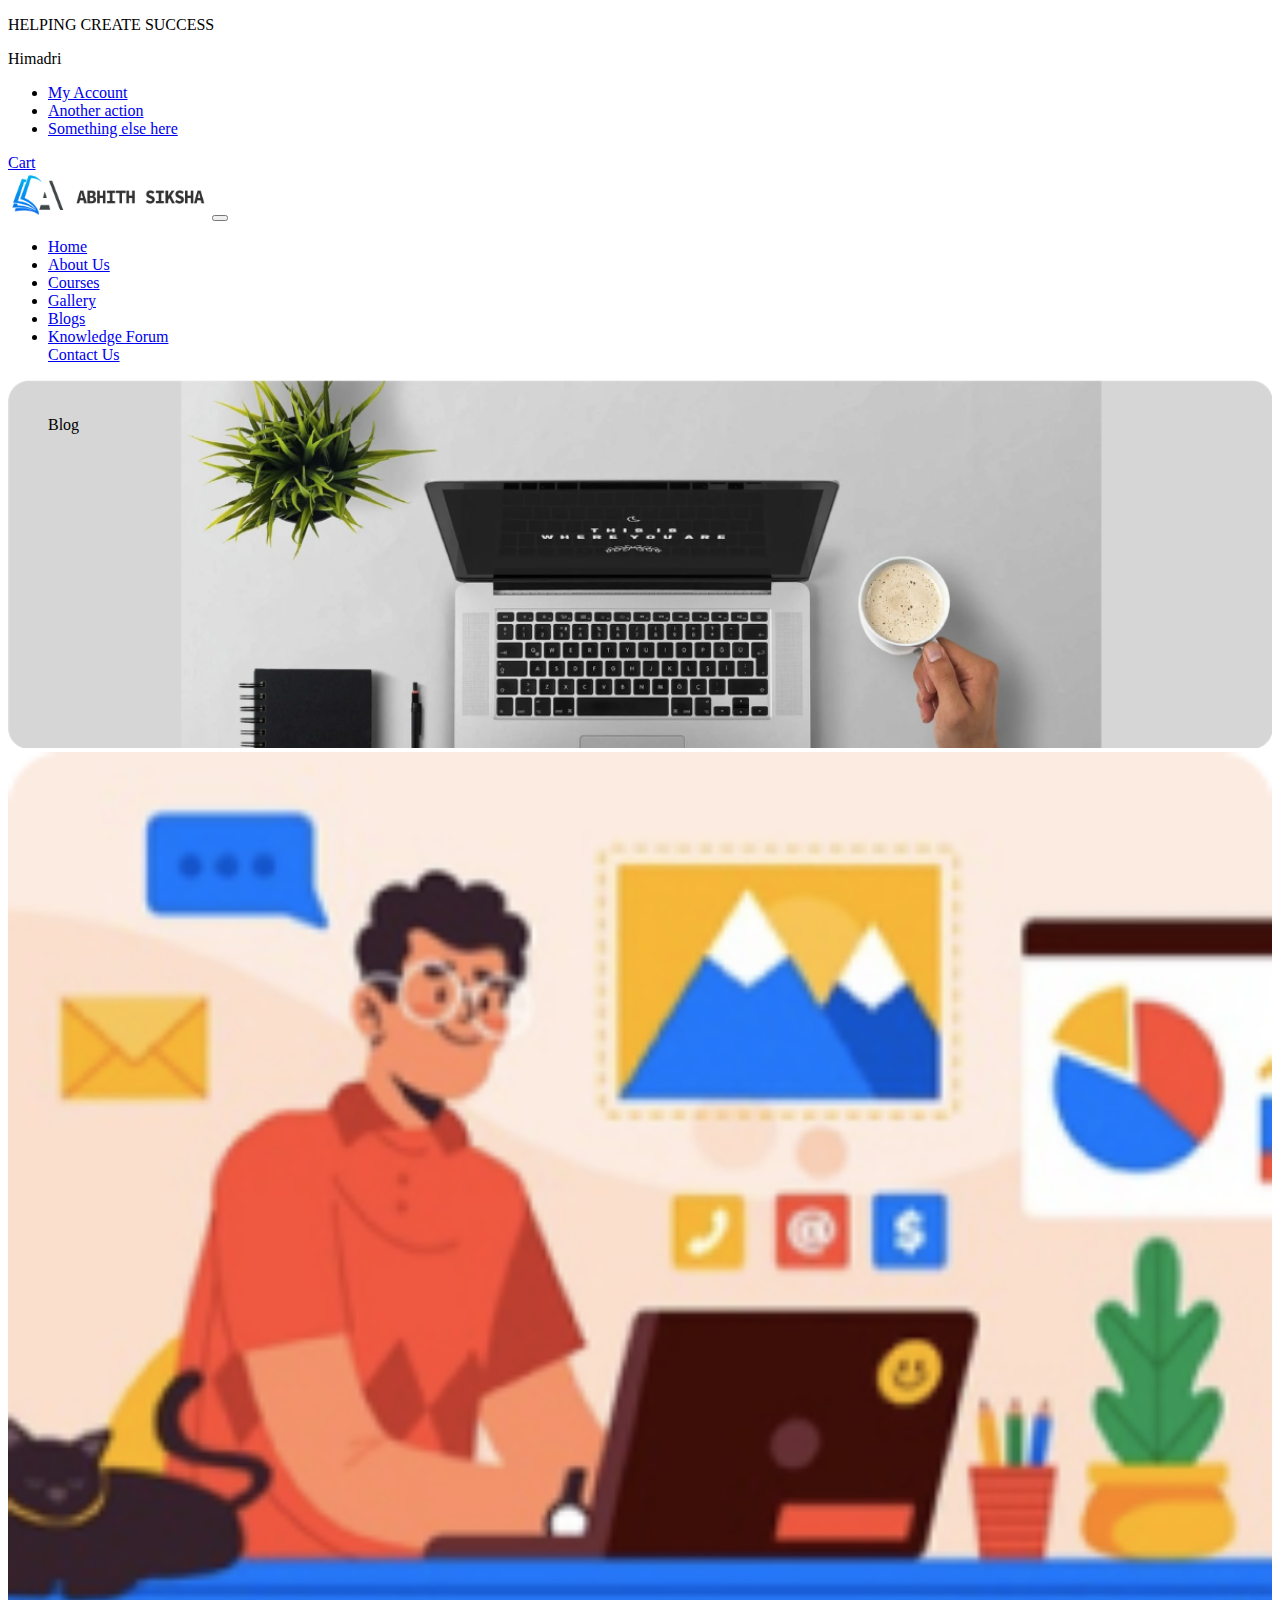
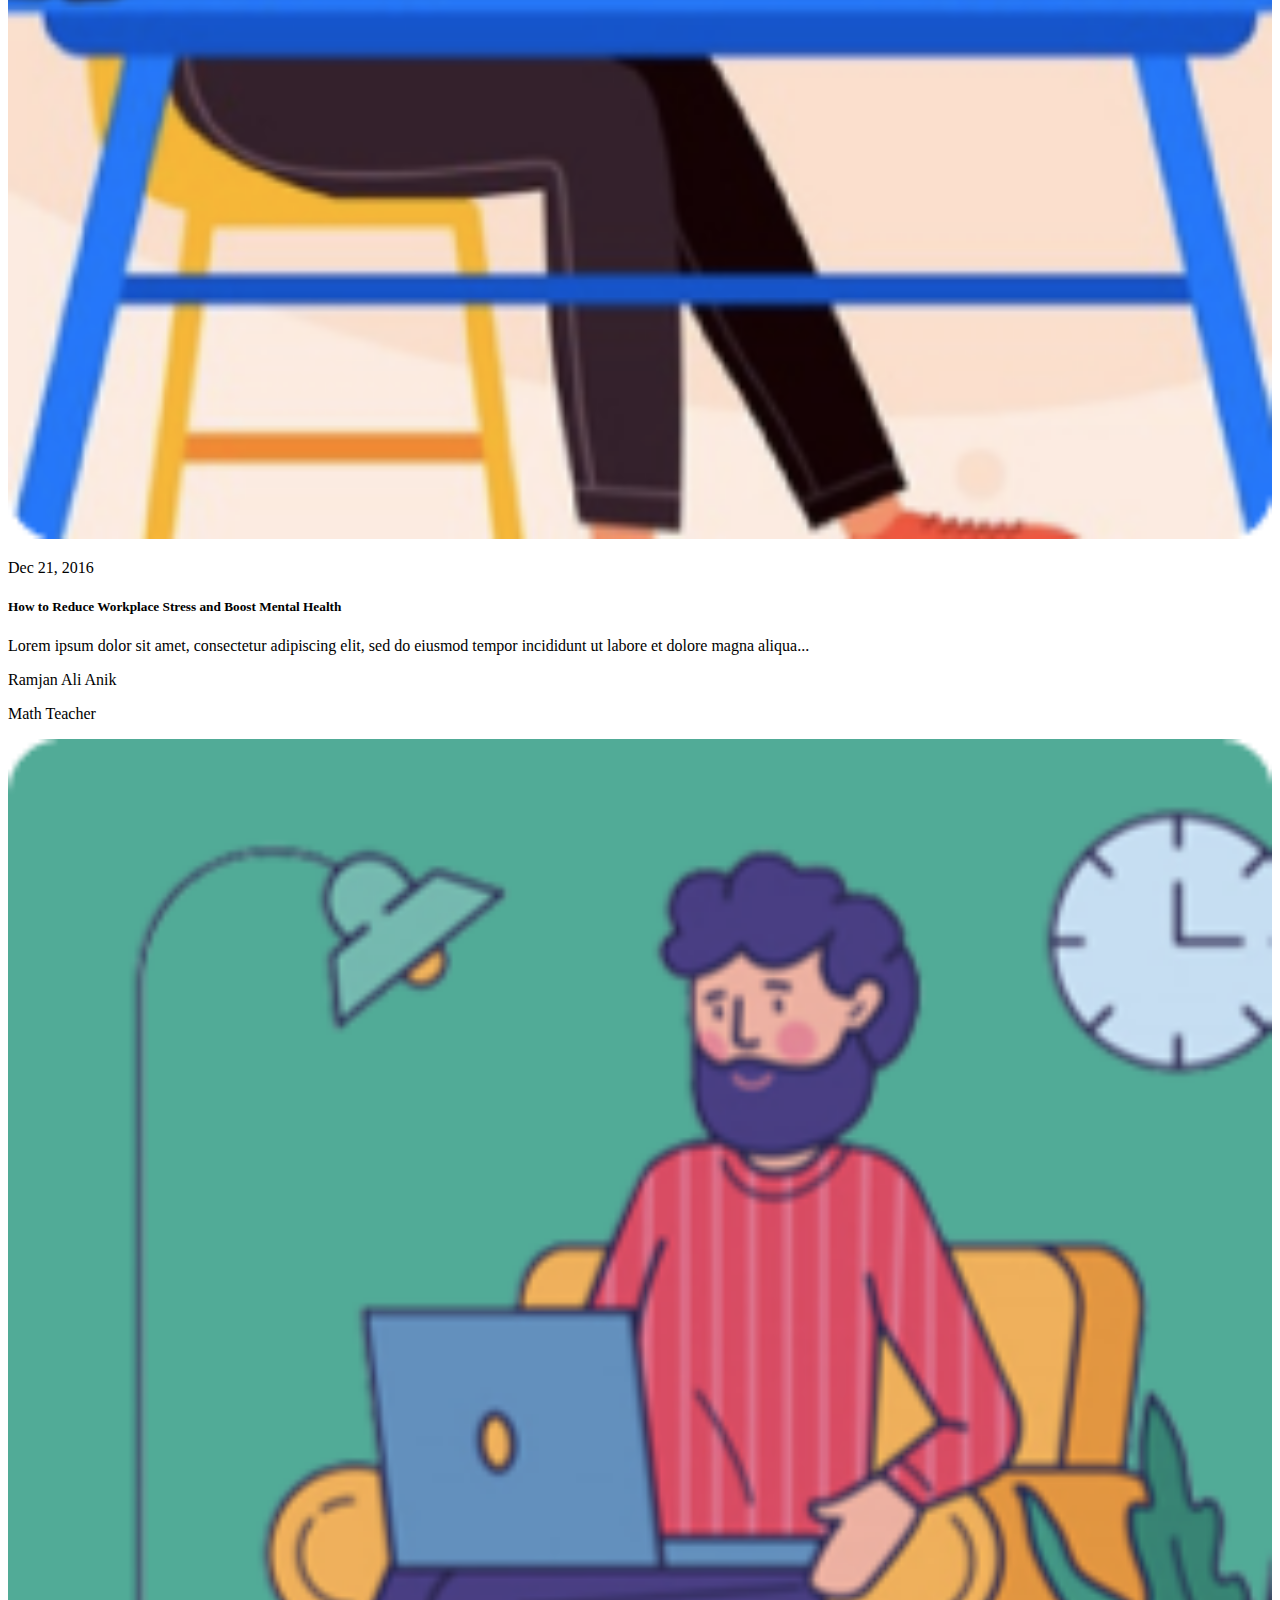
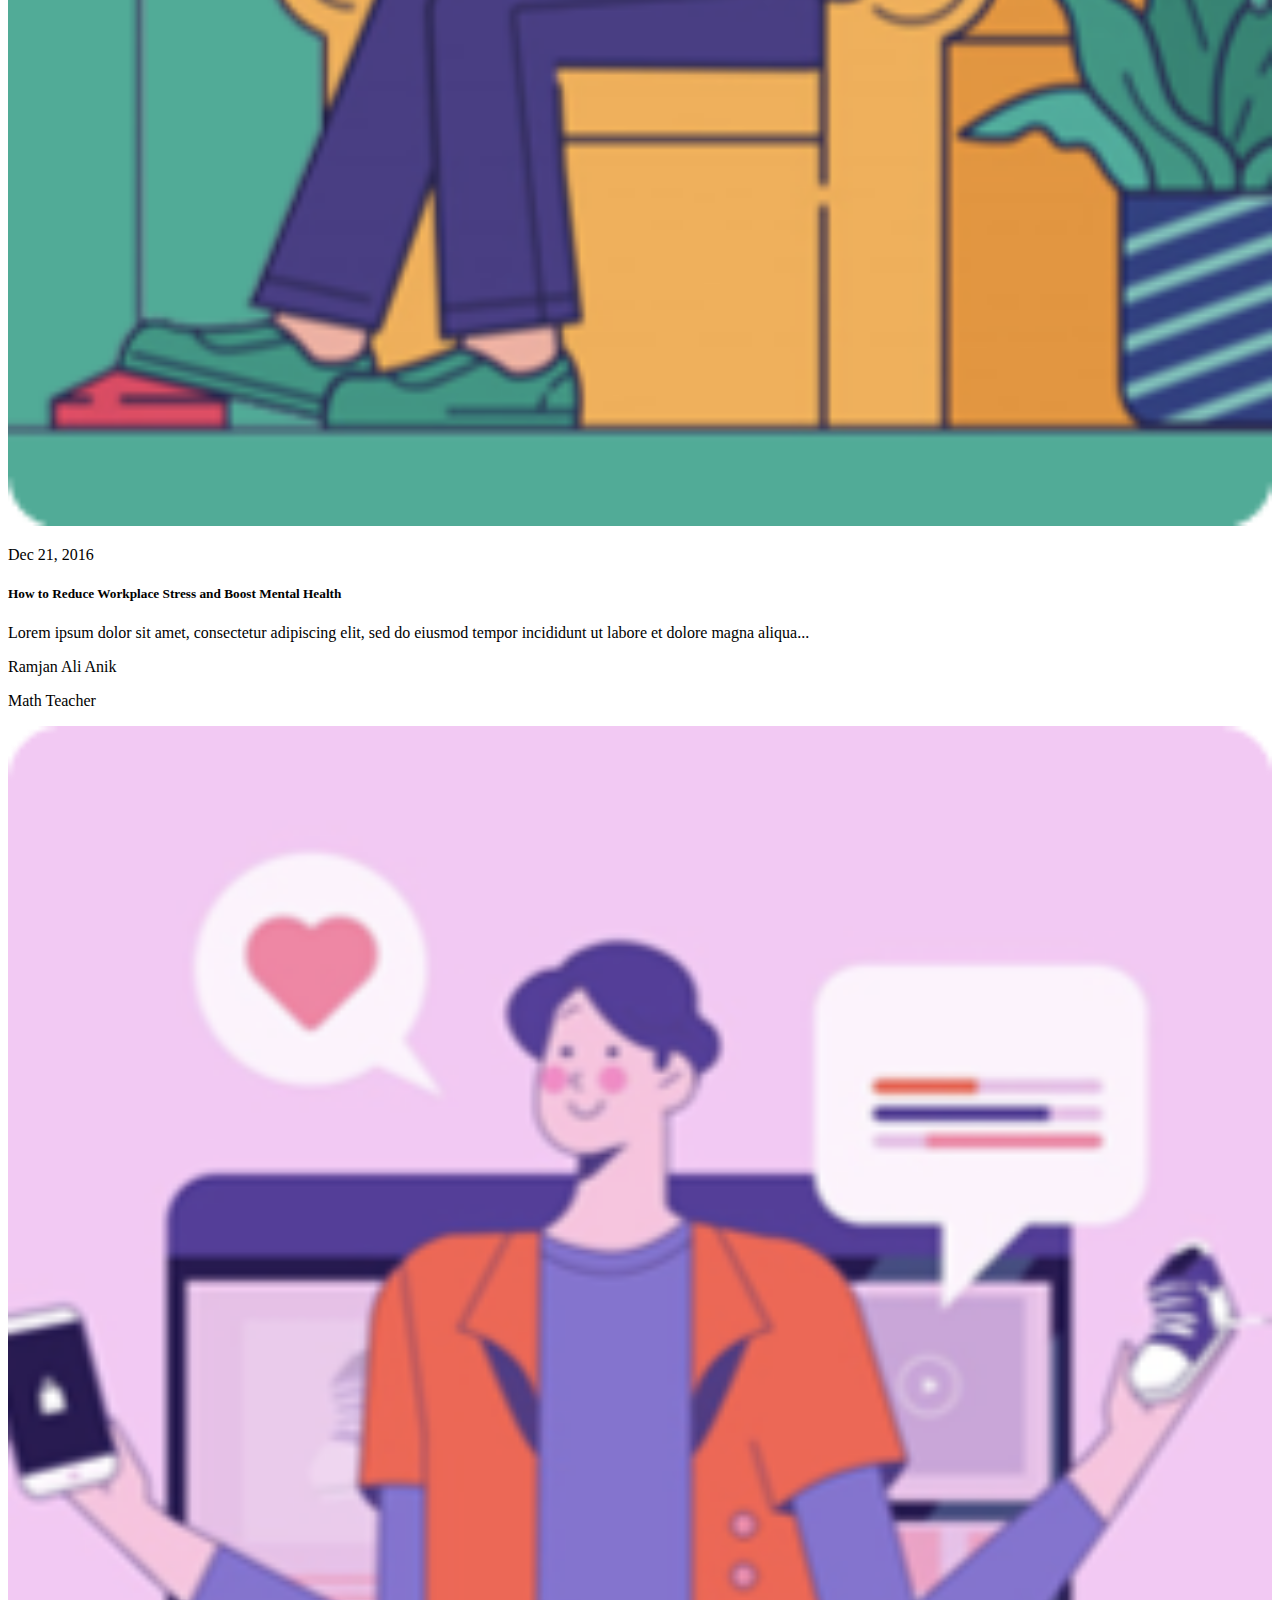
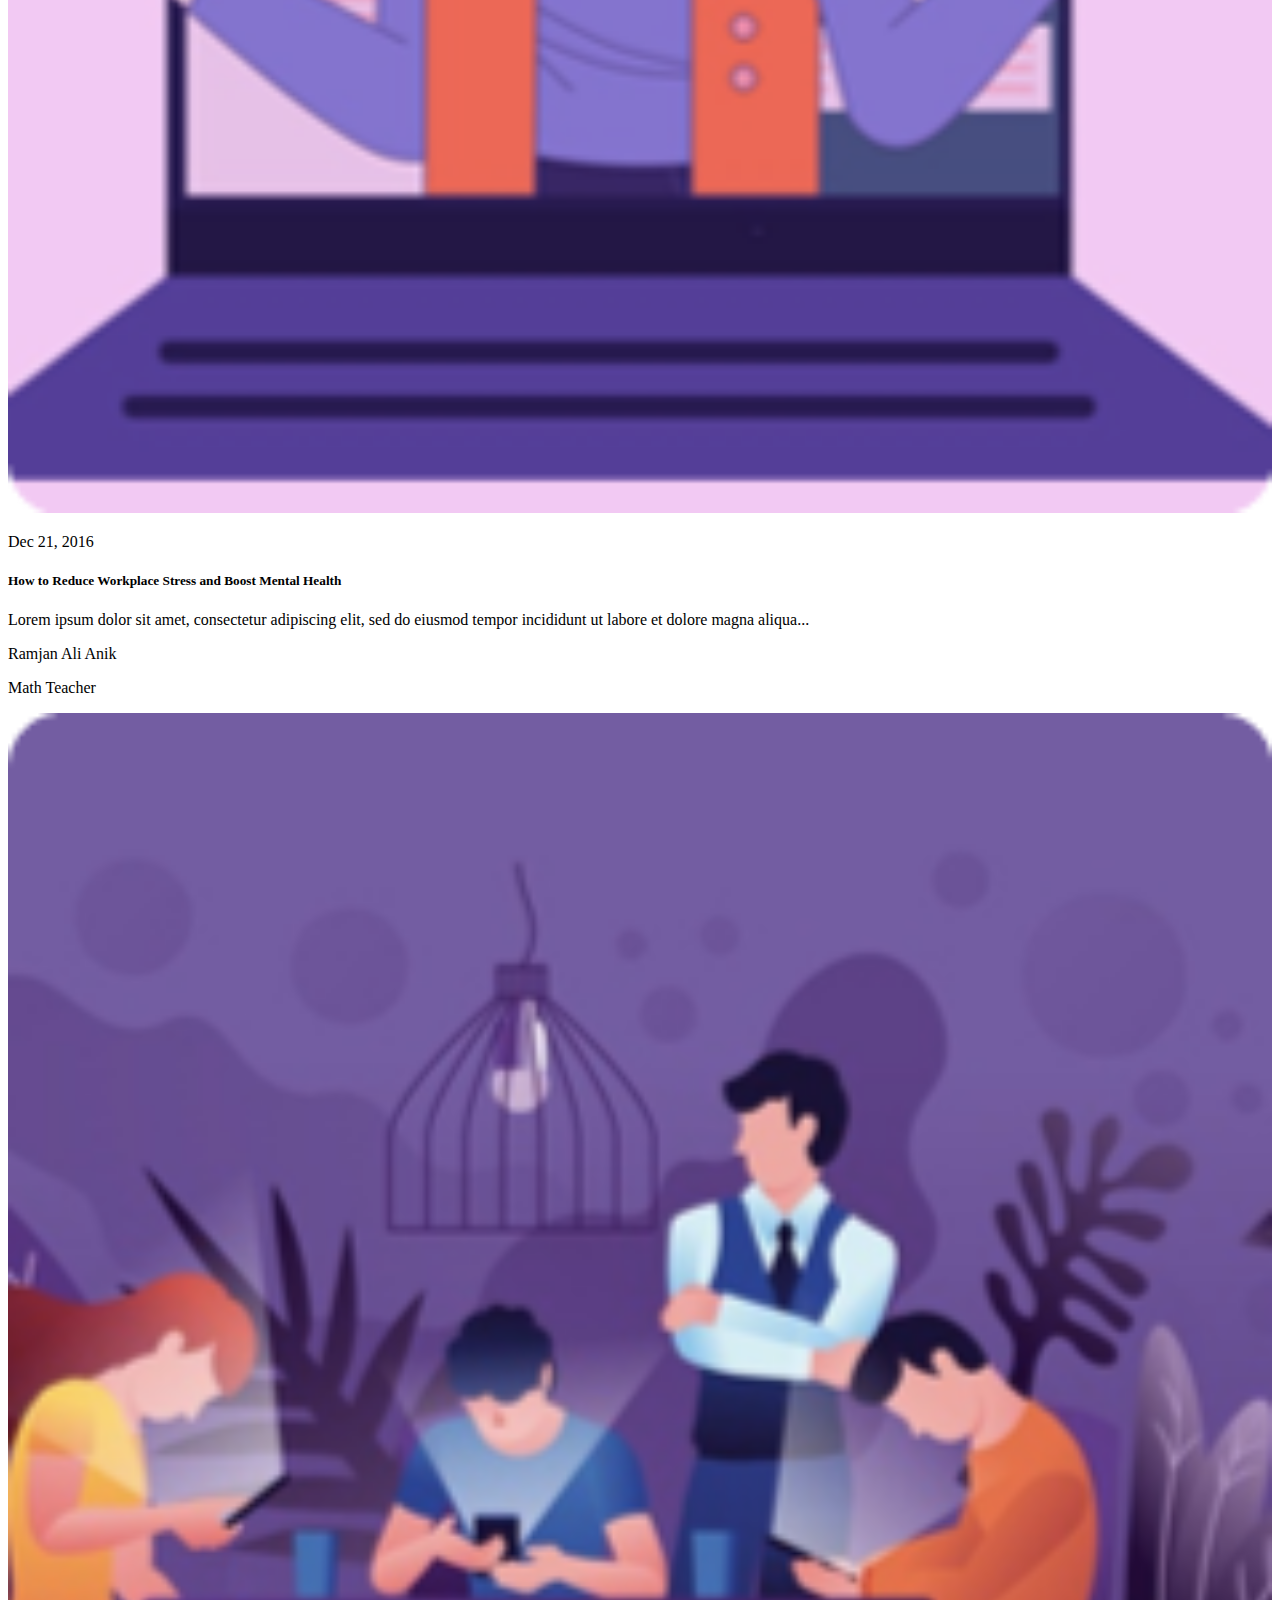
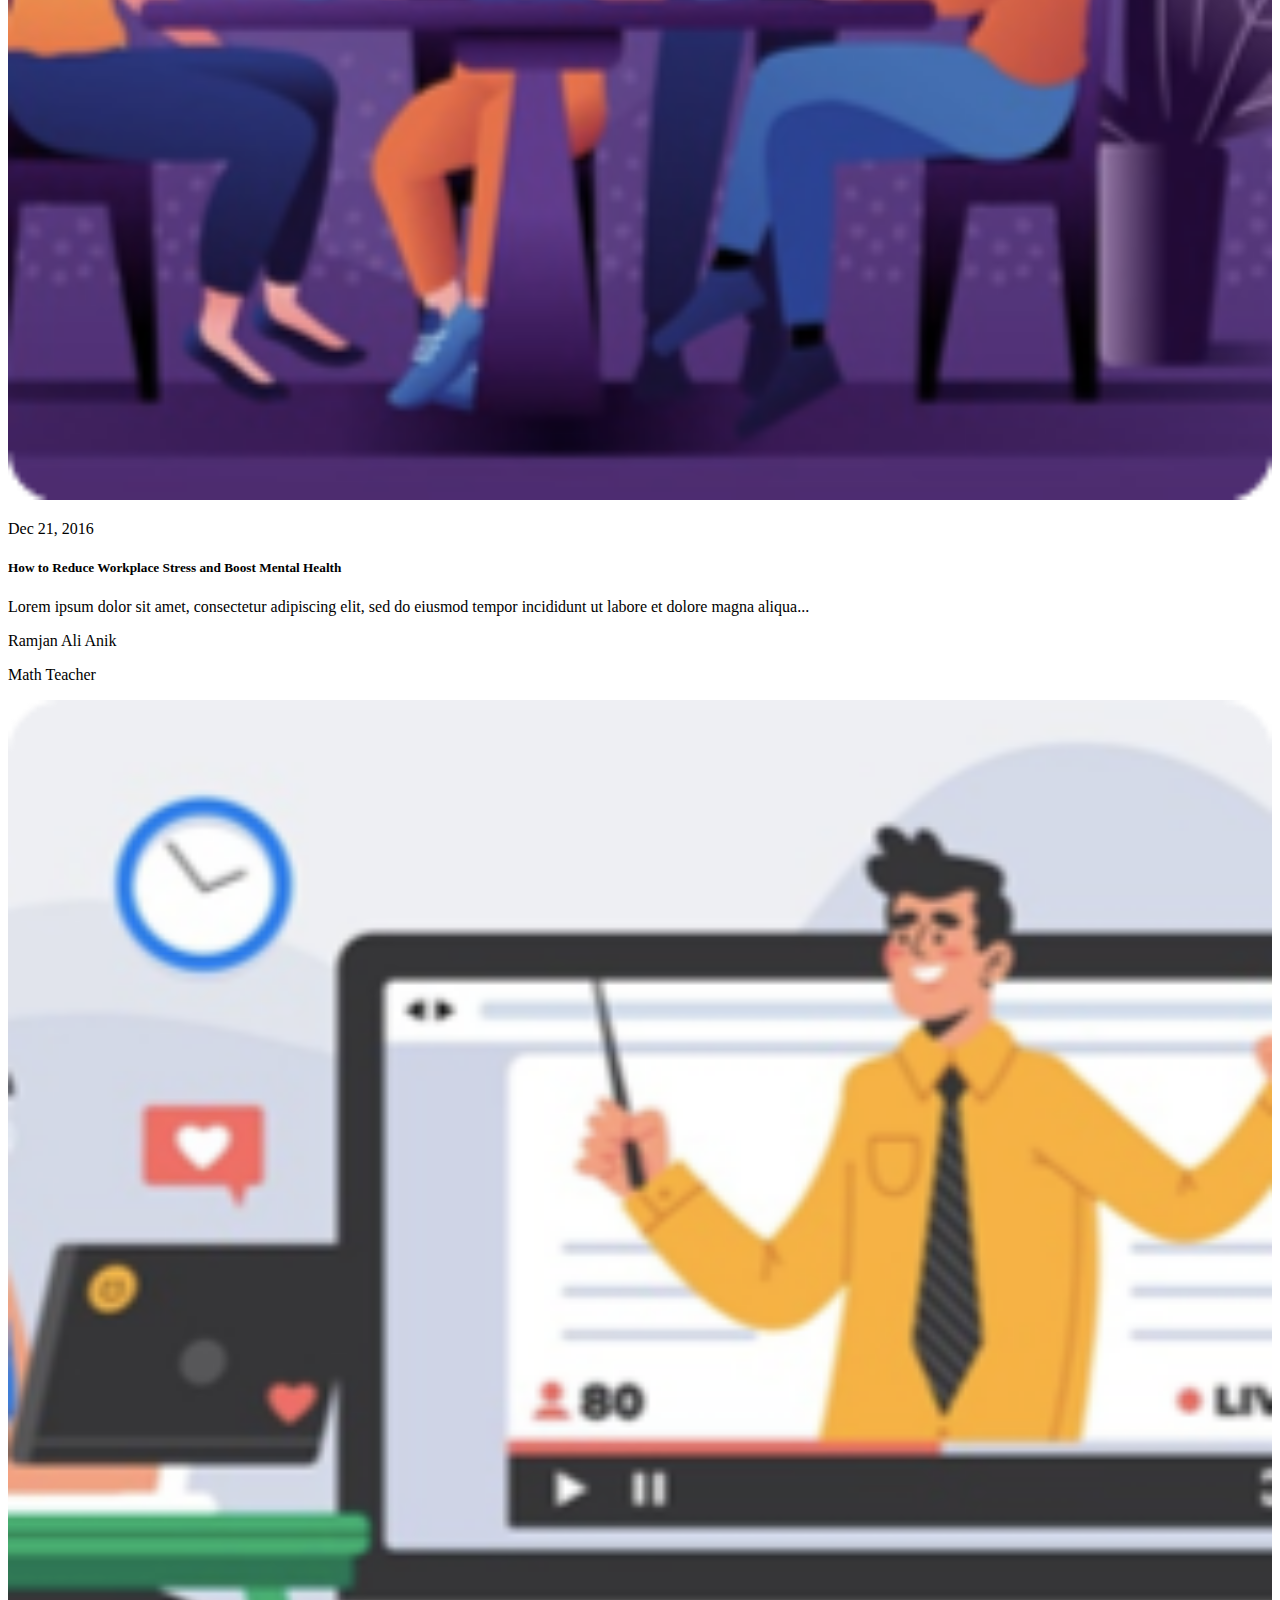
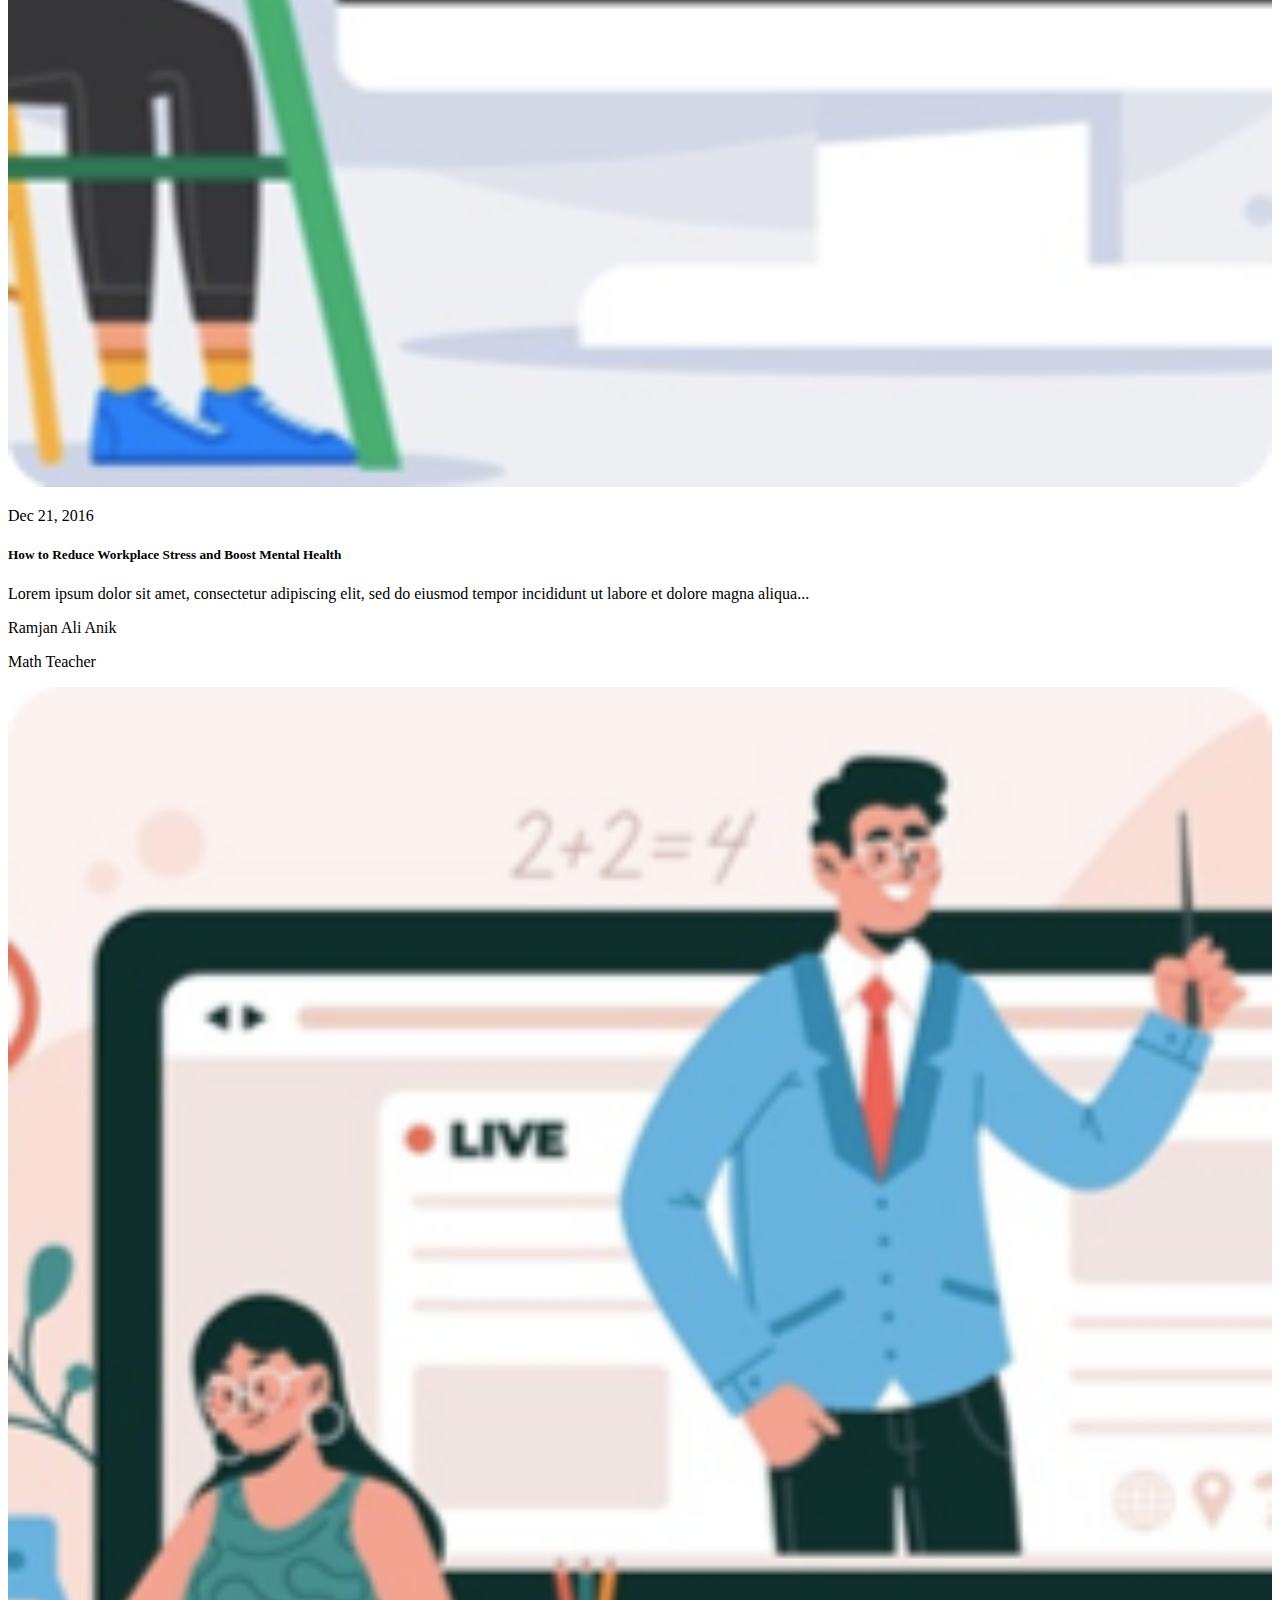
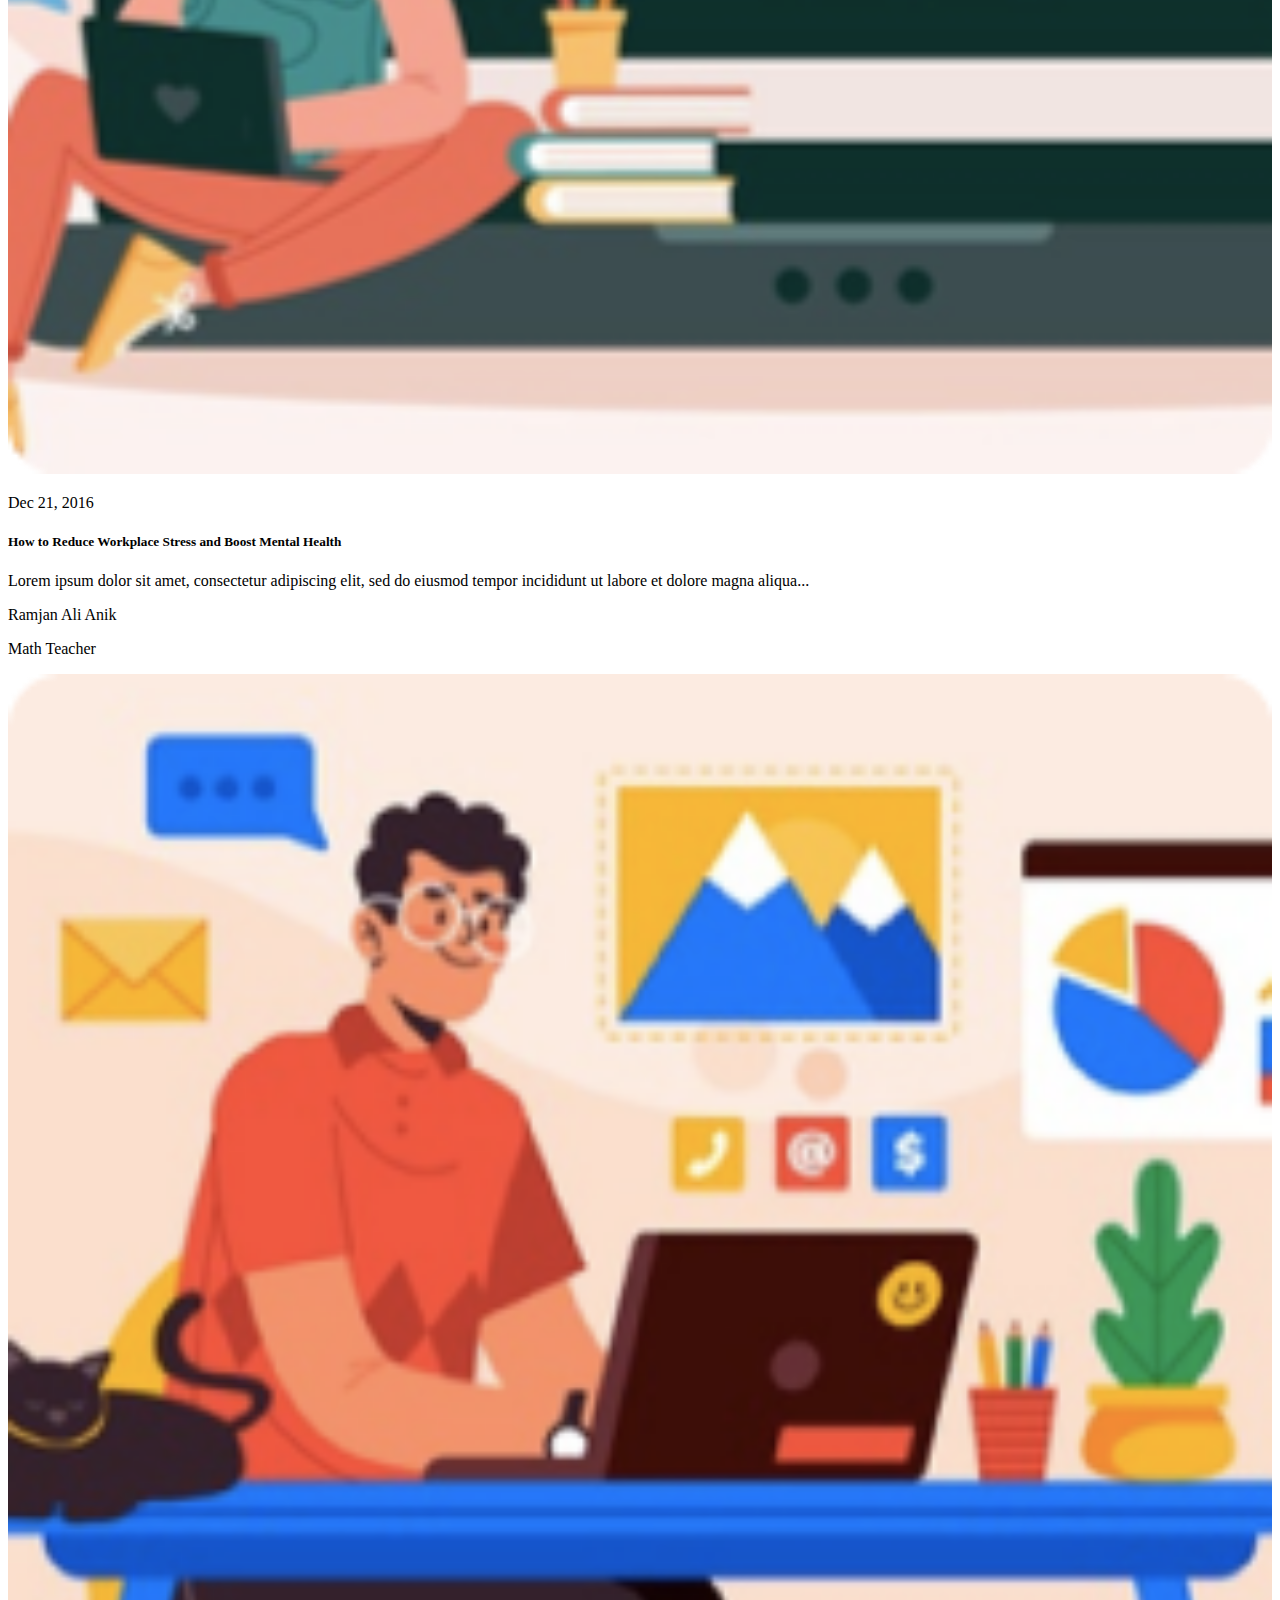
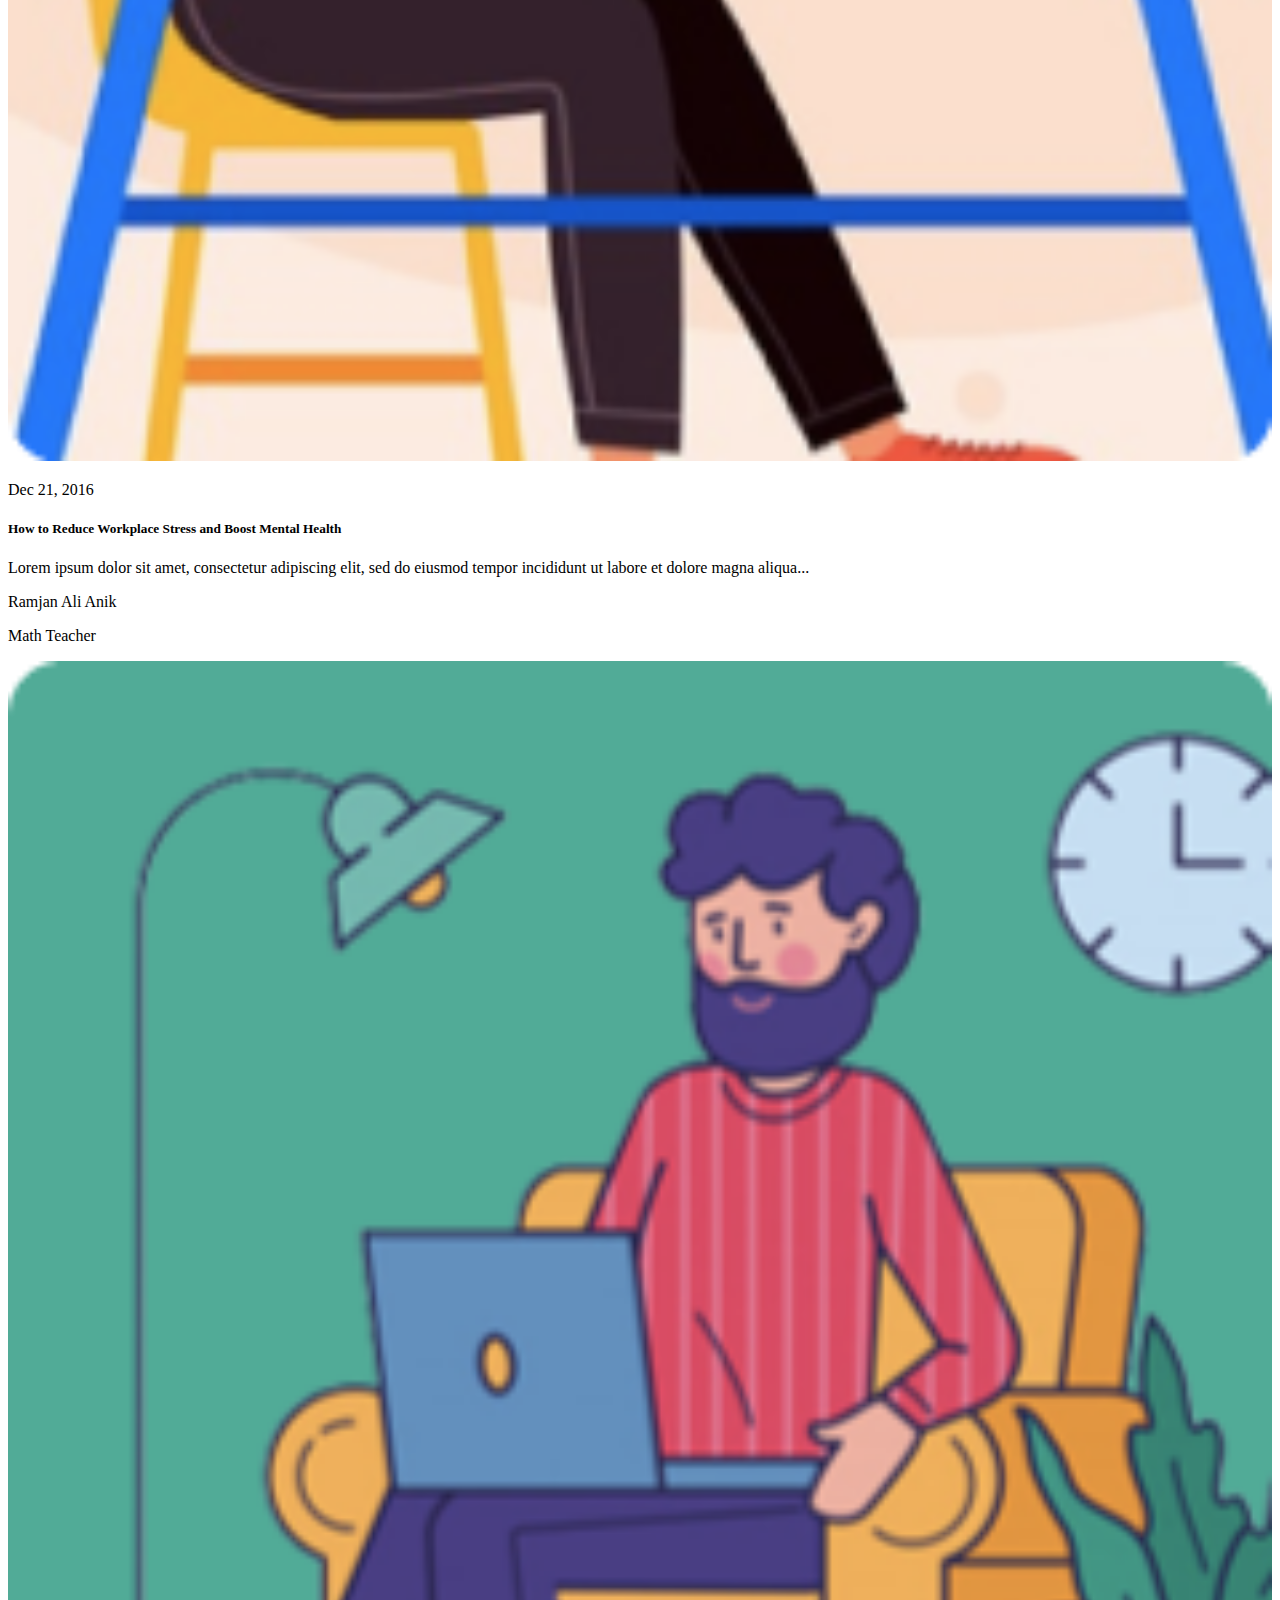
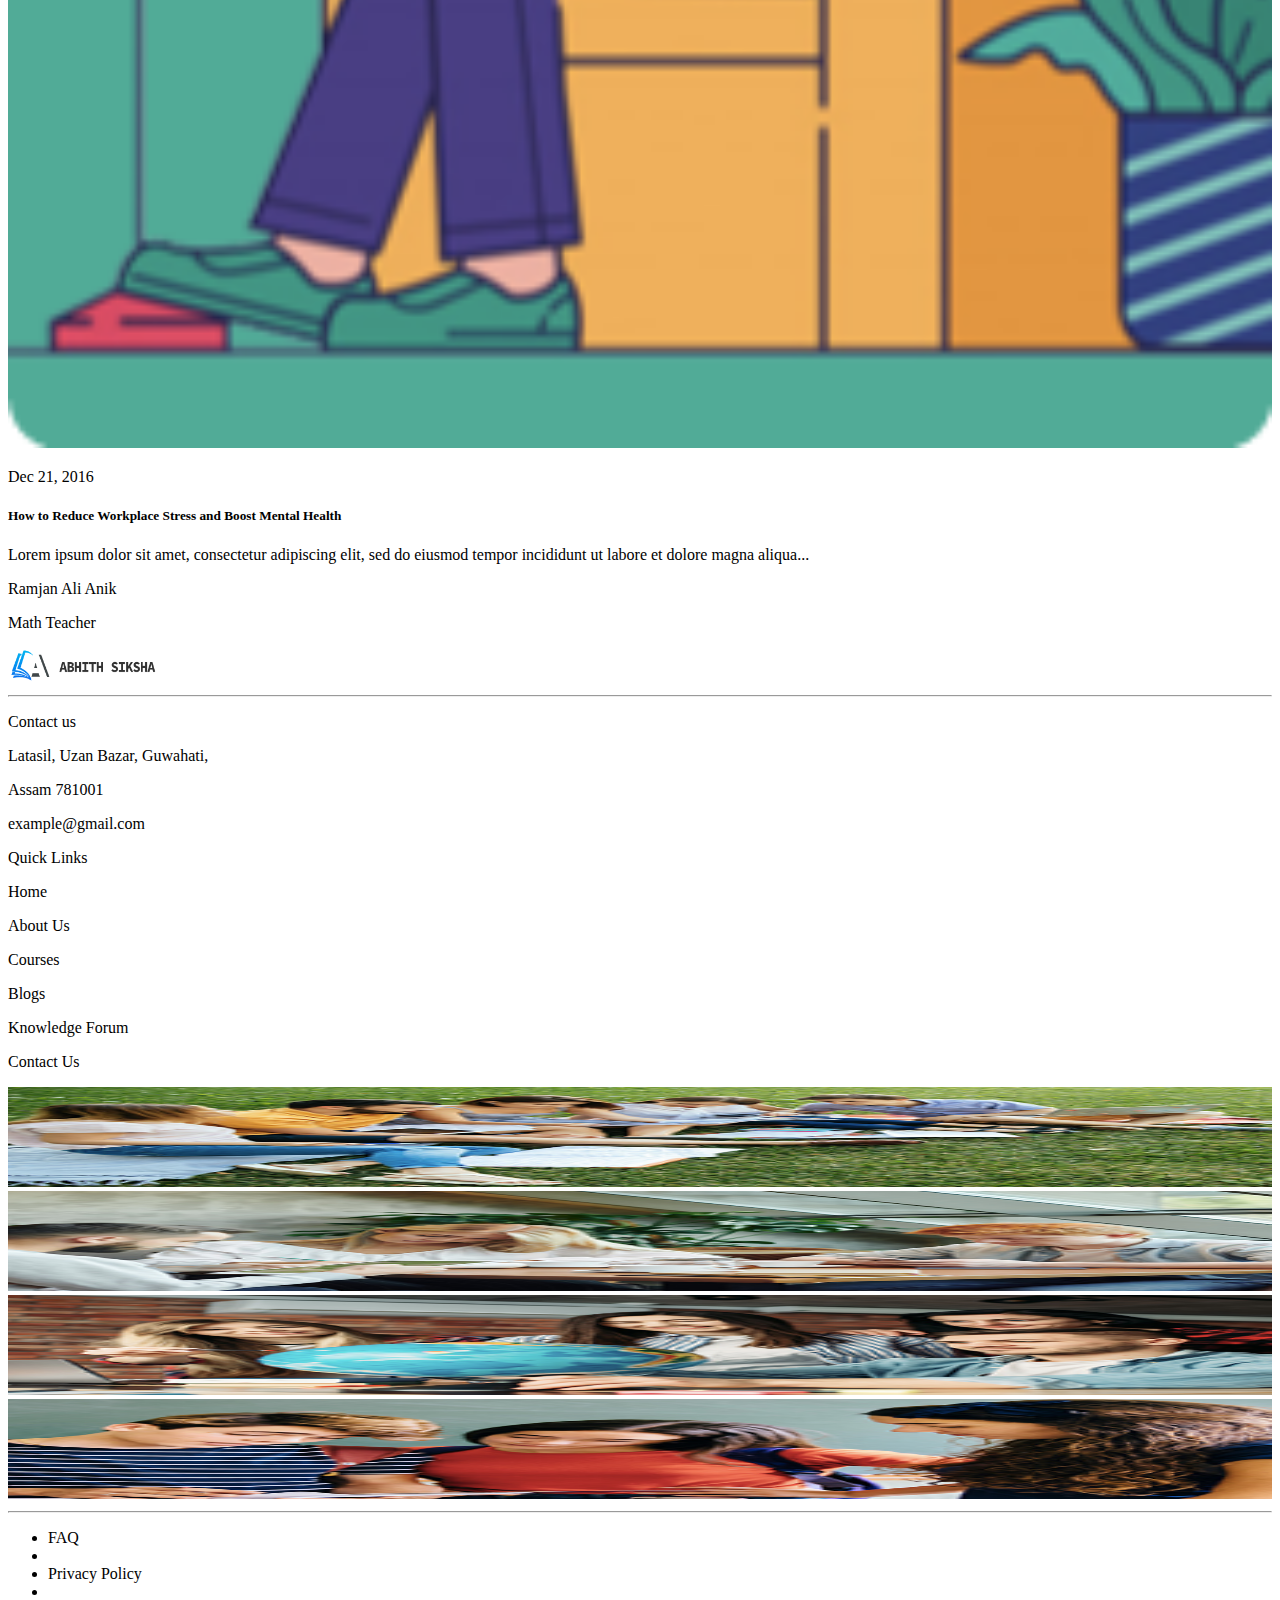
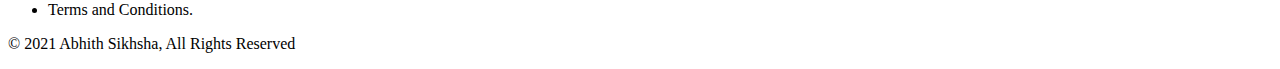
<file: blog.html>
<!doctype html>
<html lang="en">

<head>
    <!-- Required meta tags -->
    <meta charset="utf-8">
    <meta name="viewport" content="width=device-width, initial-scale=1">

    <!-- Bootstrap CSS -->
    <link href="https://cdn.jsdelivr.net/npm/bootstrap@5.1.3/dist/css/bootstrap.min.css" rel="stylesheet"
        integrity="sha384-1BmE4kWBq78iYhFldvKuhfTAU6auU8tT94WrHftjDbrCEXSU1oBoqyl2QvZ6jIW3" crossorigin="anonymous">
    <link rel="stylesheet" href="style.css">
    <link rel="stylesheet" href="responsive.css">
    <link rel="stylesheet" href="https://cdnjs.cloudflare.com/ajax/libs/font-awesome/6.0.0-beta2/css/all.min.css"
        integrity="sha512-YWzhKL2whUzgiheMoBFwW8CKV4qpHQAEuvilg9FAn5VJUDwKZZxkJNuGM4XkWuk94WCrrwslk8yWNGmY1EduTA=="
        crossorigin="anonymous" referrerpolicy="no-referrer" />
    <title>blog</title>
</head>

<body>
    <!-- top Bar -->
    <div class=" bg-dark py-2">
        <div class="container">
            <div class="row">
                <div class="col-md-6 d-flex">
                    <p class="text-light me-5 mb-0">HELPING CREATE SUCCESS</p>
                    <div>
                        <i class="fab fa-facebook text-light me-2"></i>
                        <i class="fab fa-linkedin-in text-light me-2"></i>
                        <i class="fab fa-twitter-square text-light me-2"></i>
                        <i class="fab fa-instagram text-light"></i>
                    </div>
                </div>
                <div class="col-md-6 d-flex justify-content-md-end">
                    <div class="dropdown d-flex me-5">
                        <i class="far fa-user text-light mt-1 me-2"></i>
                        <p type="text" class="dropdown-toggle text-light mb-0" data-bs-toggle="dropdown"
                            aria-expanded="false">
                            Himadri
                        </p>
                        <ul class="dropdown-menu" aria-labelledby="dropdownMenuButton1">
                            <li><a class="dropdown-item" href="account.html">My Account</a></li>
                            <li><a class="dropdown-item" href="#">Another action</a></li>
                            <li><a class="dropdown-item" href="#">Something else here</a></li>
                        </ul>
                    </div>
                    <div class="d-flex">
                        <i class="fas fa-shopping-cart text-light me-2 mt-1"></i>
                        <a href="cart.html" class="text-light mb-0 text-decoration-none">Cart</a>
                    </div>
                </div>
            </div>
        </div>
    </div>
    <div class="container">
        <!-- nav -->
        <nav class="navbar navbar-expand-lg navbar-light">
            <div class="container-fluid">
                <a class="navbar-brand" href="#"><img src="assets/img/home/logo.png" alt="" width="200"></a>
                <button class="navbar-toggler" type="button" data-bs-toggle="collapse"
                    data-bs-target="#navbarSupportedContent" aria-controls="navbarSupportedContent"
                    aria-expanded="false" aria-label="Toggle navigation">
                    <span class="navbar-toggler-icon"></span>
                </button>
                <div class="collapse navbar-collapse" id="navbarSupportedContent">
                    <ul class="navbar-nav ms-auto mb-5 mb-lg-0">
                        <li class="nav-item">
                            <a href="index.html" class="nav-link" aria-current="page">Home</a>
                        </li>
                        <li class="nav-item">
                            <a href="aboutus.html" class="nav-link">About Us</a>
                        </li>
                        <li class="nav-item">
                            <a href="courses.html" class="nav-link ">Courses</a>
                        </li>
                        <li class="nav-item">
                            <a href="gallery.html" class="nav-link ">Gallery</a>
                        </li>
                        <li class="nav-item">
                            <a href="blog.html" class="nav-link ">Blogs</a>
                        </li>
                        <li class="nav-item">
                            <a href="#" class="nav-link ">Knowledge Forum</a>
                        </li>
                        <a href="contact.html" class="btn btn-outline-secondary">Contact Us</a>
                    </ul>
                </div>
            </div>
        </nav>
        <!-- banner -->
        <div class="heading-block bgImg4">
            <img id="headerDescImage" src="assets/img/blog/banner.png" alt="" width="100%">
            <div class="about-text col-md-12 text-center">
                <p class="fw-bold fs-1 mb-0">Blog</p>
            </div>
        </div>
        <!-- cards-->
        <div class="col-md-12 mt-5">
            <div class="row">


                <div class="col-md-6 mb-3">
                    <div class="card">
                        <div class="row g-0">
                            <div class="col-md-5 p-4">
                                <img src="assets/img/blog/image1.png" alt="" width="100%">
                            </div>
                            <div class="col-md-7">
                                <div class="p-3">
                                    <p>Dec 21, 2016</p>
                                    <h5 class="card-title">How to Reduce Workplace
                                        Stress and Boost Mental
                                        Health</h5>
                                    <p class="card-text">Lorem ipsum dolor sit amet, consectetur
                                        adipiscing elit, sed do eiusmod
                                        tempor incididunt ut labore et dolore
                                        magna aliqua...</p>
                                    <p class="mb-0">Ramjan Ali Anik</p>
                                    <p class="mb-0">Math Teacher</p>
                                </div>
                            </div>
                        </div>
                    </div>
                </div>

                <div class="col-md-6 mb-3">
                    <div class="card">
                        <div class="row g-0">
                            <div class="col-md-5 p-4">
                                <img src="assets/img/blog/image2.png" alt="" width="100%">
                            </div>
                            <div class="col-md-7">
                                <div class="p-3">
                                    <p>Dec 21, 2016</p>
                                    <h5 class="card-title">How to Reduce Workplace
                                        Stress and Boost Mental
                                        Health</h5>
                                    <p class="card-text">Lorem ipsum dolor sit amet, consectetur
                                        adipiscing elit, sed do eiusmod
                                        tempor incididunt ut labore et dolore
                                        magna aliqua...</p>
                                    <p class="mb-0">Ramjan Ali Anik</p>
                                    <p class="mb-0">Math Teacher</p>
                                </div>
                            </div>
                        </div>
                    </div>
                </div>

                <div class="col-md-6 mb-3">
                    <div class="card">
                        <div class="row g-0">
                            <div class="col-md-5 p-4">
                                <img src="assets/img/blog/image3.png" alt="" width="100%">
                            </div>
                            <div class="col-md-7">
                                <div class="p-3">
                                    <p>Dec 21, 2016</p>
                                    <h5 class="card-title">How to Reduce Workplace
                                        Stress and Boost Mental
                                        Health</h5>
                                    <p class="card-text">Lorem ipsum dolor sit amet, consectetur
                                        adipiscing elit, sed do eiusmod
                                        tempor incididunt ut labore et dolore
                                        magna aliqua...</p>
                                    <p class="mb-0">Ramjan Ali Anik</p>
                                    <p class="mb-0">Math Teacher</p>
                                </div>
                            </div>
                        </div>
                    </div>
                </div>

                <div class="col-md-6 mb-3">
                    <div class="card">
                        <div class="row g-0">
                            <div class="col-md-5 p-4">
                                <img src="assets/img/blog/image4.png" alt="" width="100%">
                            </div>
                            <div class="col-md-7">
                                <div class="p-3">
                                    <p>Dec 21, 2016</p>
                                    <h5 class="card-title">How to Reduce Workplace
                                        Stress and Boost Mental
                                        Health</h5>
                                    <p class="card-text">Lorem ipsum dolor sit amet, consectetur
                                        adipiscing elit, sed do eiusmod
                                        tempor incididunt ut labore et dolore
                                        magna aliqua...</p>
                                    <p class="mb-0">Ramjan Ali Anik</p>
                                    <p class="mb-0">Math Teacher</p>
                                </div>
                            </div>
                        </div>
                    </div>
                </div>

                <div class="col-md-6 mb-3">
                    <div class="card">
                        <div class="row g-0">
                            <div class="col-md-5 p-4">
                                <img src="assets/img/blog/image5.png" alt="" width="100%">
                            </div>
                            <div class="col-md-7">
                                <div class="p-3">
                                    <p>Dec 21, 2016</p>
                                    <h5 class="card-title">How to Reduce Workplace
                                        Stress and Boost Mental
                                        Health</h5>
                                    <p class="card-text">Lorem ipsum dolor sit amet, consectetur
                                        adipiscing elit, sed do eiusmod
                                        tempor incididunt ut labore et dolore
                                        magna aliqua...</p>
                                    <p class="mb-0">Ramjan Ali Anik</p>
                                    <p class="mb-0">Math Teacher</p>
                                </div>
                            </div>
                        </div>
                    </div>
                </div>

                <div class="col-md-6 mb-3">
                    <div class="card">
                        <div class="row g-0">
                            <div class="col-md-5 p-4">
                                <img src="assets/img/blog/image6.png" alt="" width="100%">
                            </div>
                            <div class="col-md-7">
                                <div class="p-3">
                                    <p>Dec 21, 2016</p>
                                    <h5 class="card-title">How to Reduce Workplace
                                        Stress and Boost Mental
                                        Health</h5>
                                    <p class="card-text">Lorem ipsum dolor sit amet, consectetur
                                        adipiscing elit, sed do eiusmod
                                        tempor incididunt ut labore et dolore
                                        magna aliqua...</p>
                                    <p class="mb-0">Ramjan Ali Anik</p>
                                    <p class="mb-0">Math Teacher</p>
                                </div>
                            </div>
                        </div>
                    </div>
                </div>

                <div class="col-md-6 mb-3">
                    <div class="card">
                        <div class="row g-0">
                            <div class="col-md-5 p-4">
                                <img src="assets/img/blog/image1.png" alt="" width="100%">
                            </div>
                            <div class="col-md-7">
                                <div class="p-3">
                                    <p>Dec 21, 2016</p>
                                    <h5 class="card-title">How to Reduce Workplace
                                        Stress and Boost Mental
                                        Health</h5>
                                    <p>Lorem ipsum dolor sit amet, consectetur
                                        adipiscing elit, sed do eiusmod
                                        tempor incididunt ut labore et dolore
                                        magna aliqua...</p>
                                    <p class="mb-0">Ramjan Ali Anik</p>
                                    <p class="mb-0">Math Teacher</p>
                                </div>
                            </div>
                        </div>
                    </div>
                </div>

                <div class="col-md-6 mb-3">
                    <div class="card">
                        <div class="row g-0">
                            <div class="col-md-5 p-4">
                                <img src="assets/img/blog/image2.png" alt="" width="100%">
                            </div>
                            <div class="col-md-7">
                                <div class="p-3">
                                    <p>Dec 21, 2016</p>
                                    <h5 class="card-title">How to Reduce Workplace
                                        Stress and Boost Mental
                                        Health</h5>
                                    <p class="card-text">Lorem ipsum dolor sit amet, consectetur
                                        adipiscing elit, sed do eiusmod
                                        tempor incididunt ut labore et dolore
                                        magna aliqua...</p>
                                    <p class="mb-0">Ramjan Ali Anik</p>
                                    <p class="mb-0">Math Teacher</p>
                                </div>
                            </div>
                        </div>
                    </div>
                </div>

            </div>
        </div>
        <!-- Footer -->
        <div class="mt-5 d-flex justify-content-between">
            <img src="assets/img/home/logo.png" alt="" width="150">
            <div>
                <i class="fab fa-facebook-f p-2 fs-5"></i>
                <i class="fab fa-linkedin-in p-2 fs-5"></i>
                <i class="fab fa-twitter p-2 fs-5"></i>
                <i class="fab fa-instagram-square p-2 fs-5"></i>
            </div>
        </div>
        <hr>
        <div>
            <div class="row">
                <div class="col-md-4">
                    <p class="fw-bold fs-5">Contact us</p>
                    <p class="mb-0">Latasil, Uzan Bazar, Guwahati,</p>
                    <p> Assam 781001</p>
                    <p>example@gmail.com</p>
                </div>
                <div class="col-md-4">
                    <p class="fw-bold fs-5">Quick Links</p>
                    <div class="d-flex">
                        <div class="me-5">
                            <p class="mb-1">Home</p>
                            <p class="mb-1">About Us</p>
                            <p class="mb-1">Courses</p>
                        </div>
                        <div>
                            <p class="mb-1">Blogs</p>
                            <p class="mb-1">Knowledge Forum</p>
                            <p class="mb-1">Contact Us</p>
                        </div>
                    </div>
                </div>
                <div class="col-md-4">
                    <div class="d-flex justify-content-between">
                        <div class="row g-0">
                            <div class="col-3">
                                <img src="assets/img/gallery/image1.jpg" alt="" width="100%" height="100">
                            </div>
                            <div class="col-3">
                                <img src="assets/img/gallery/image2.jpg" alt="" width="100%" height="100">
                            </div>
                            <div class="col-3">
                                <img src="assets/img/gallery/image3.jpg" alt="" width="100%" height="100">
                            </div>
                            <div class="col-3">
                                <img src="assets/img/gallery/image4.jpg" alt="" width="100%" height="100">
                            </div>
                        </div>
                    </div>
                </div>
                <hr>
                <div>
                    <div class="d-md-flex justify-content-between">
                        <ul class="list-inline">
                            <li class="list-inline-item">FAQ</li>
                            <li class="list-inline-item"><i class="fas fa-circle"></i></li>
                            <li class="list-inline-item">Privacy Policy</li>
                            <li class="list-inline-item"><i class="fas fa-circle"></i></li>
                            <li class="list-inline-item">Terms and Conditions.</li>
                        </ul>
                        <div>
                            <p id="copyright-text">© 2021 Abhith Sikhsha, All Rights Reserved</p>
                        </div>
                    </div>
                </div>
            </div>
        </div>
    </div>
    </div>

    <script src="https://cdn.jsdelivr.net/npm/bootstrap@5.1.3/dist/js/bootstrap.bundle.min.js"
        integrity="sha384-ka7Sk0Gln4gmtz2MlQnikT1wXgYsOg+OMhuP+IlRH9sENBO0LRn5q+8nbTov4+1p"
        crossorigin="anonymous"></script>
</body>

</html>
</file>
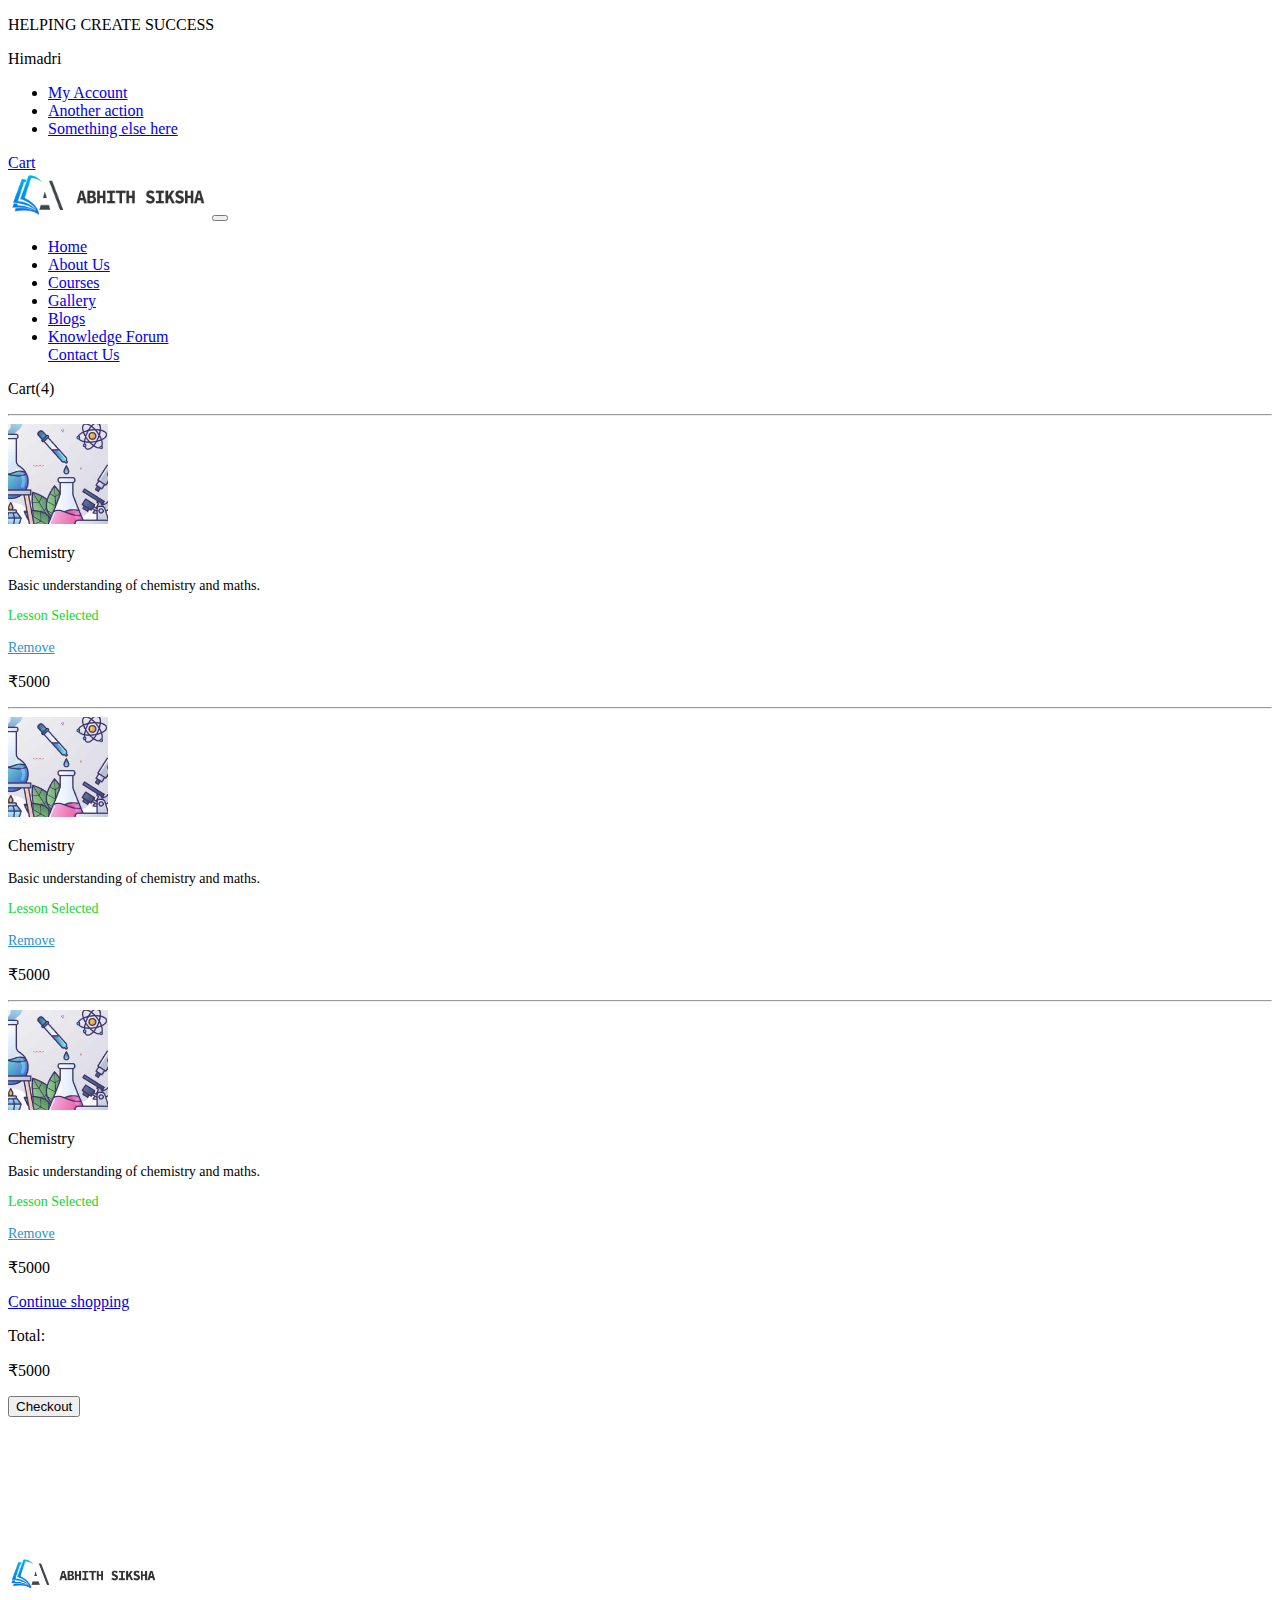
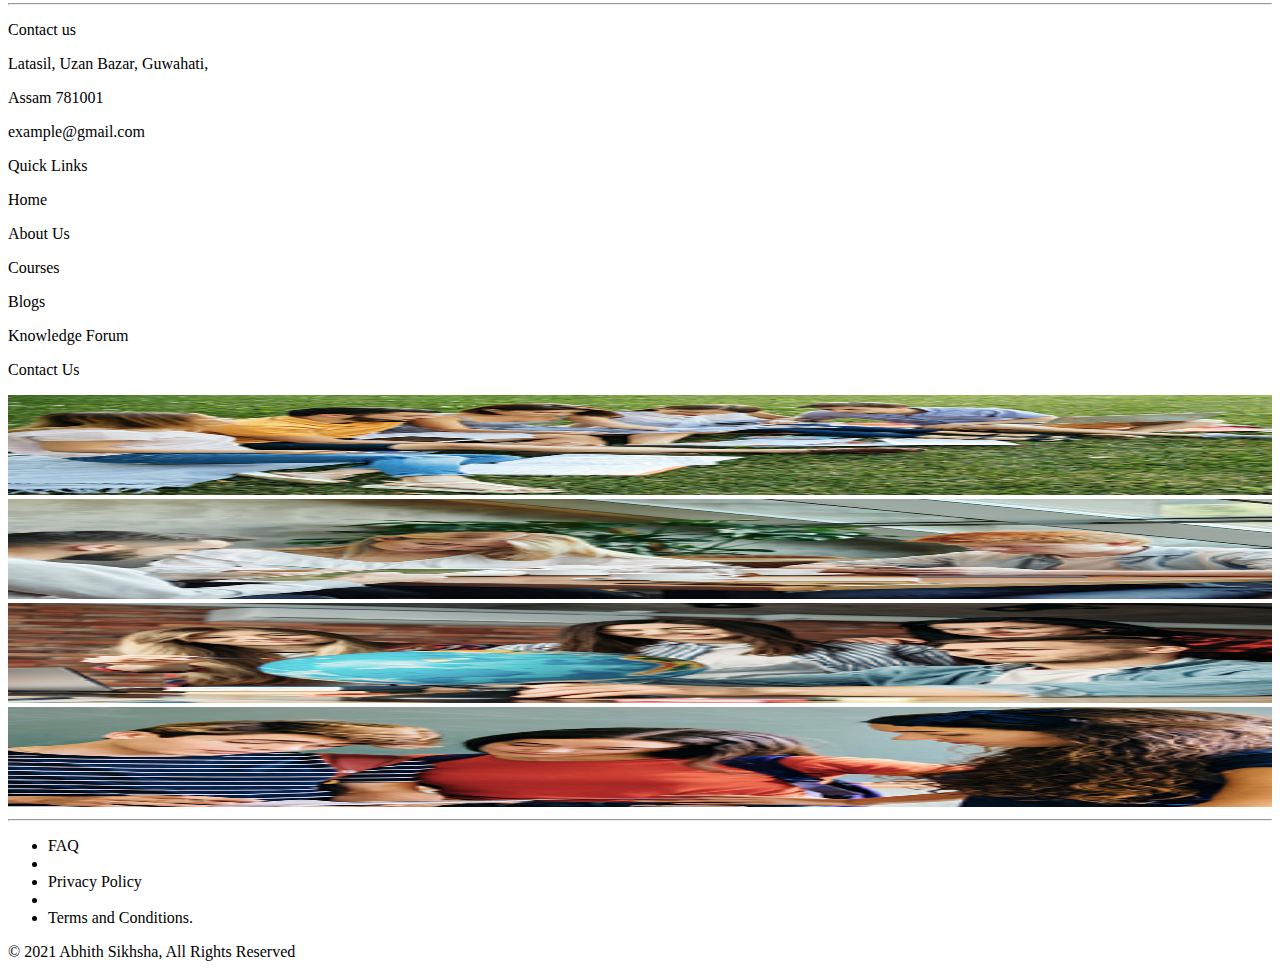
<file: cart.html>
<!doctype html>
<html lang="en">

<head>
    <!-- Required meta tags -->
    <meta charset="utf-8">
    <meta name="viewport" content="width=device-width, initial-scale=1">

    <!-- Bootstrap CSS -->
    <link href="https://cdn.jsdelivr.net/npm/bootstrap@5.1.3/dist/css/bootstrap.min.css" rel="stylesheet"
        integrity="sha384-1BmE4kWBq78iYhFldvKuhfTAU6auU8tT94WrHftjDbrCEXSU1oBoqyl2QvZ6jIW3" crossorigin="anonymous">
    <link rel="stylesheet" href="style.css">
    <link rel="stylesheet" href="https://cdnjs.cloudflare.com/ajax/libs/font-awesome/6.0.0-beta2/css/all.min.css"
        integrity="sha512-YWzhKL2whUzgiheMoBFwW8CKV4qpHQAEuvilg9FAn5VJUDwKZZxkJNuGM4XkWuk94WCrrwslk8yWNGmY1EduTA=="
        crossorigin="anonymous" referrerpolicy="no-referrer" />
    <link rel="stylesheet" href="https://cdnjs.cloudflare.com/ajax/libs/font-awesome/6.0.0-beta2/css/all.min.css"
        integrity="sha512-YWzhKL2whUzgiheMoBFwW8CKV4qpHQAEuvilg9FAn5VJUDwKZZxkJNuGM4XkWuk94WCrrwslk8yWNGmY1EduTA=="
        crossorigin="anonymous" referrerpolicy="no-referrer" />

    <link rel="stylesheet" href="plugins/magnific-popup.css">
    <title>cart</title>
</head>

<body>
    <!-- top Bar -->
    <div class=" bg-dark py-2">
        <div class="container">
            <div class="row">
                <div class="col-md-6 d-flex">
                    <p class="text-light me-5 mb-0">HELPING CREATE SUCCESS</p>
                    <div>
                        <i class="fab fa-facebook text-light me-2"></i>
                        <i class="fab fa-linkedin-in text-light me-2"></i>
                        <i class="fab fa-twitter-square text-light me-2"></i>
                        <i class="fab fa-instagram text-light"></i>
                    </div>
                </div>
                <div class="col-md-6 d-flex justify-content-md-end">
                    <div class="dropdown d-flex me-5">
                        <i class="far fa-user text-light mt-1 me-2"></i>
                        <p type="text" class="dropdown-toggle text-light mb-0" data-bs-toggle="dropdown"
                            aria-expanded="false">
                            Himadri
                        </p>
                        <ul class="dropdown-menu" aria-labelledby="dropdownMenuButton1">
                            <li><a class="dropdown-item" href="account.html">My Account</a></li>
                            <li><a class="dropdown-item" href="#">Another action</a></li>
                            <li><a class="dropdown-item" href="#">Something else here</a></li>
                        </ul>
                    </div>
                    <div class="d-flex">
                        <i class="fas fa-shopping-cart text-light me-2 mt-1"></i>
                        <a href="cart.html" class="text-light mb-0 text-decoration-none">Cart</a>
                    </div>
                </div>
            </div>
        </div>
    </div>
    <div class="container">
        <!-- nav -->
        <nav class="navbar navbar-expand-lg navbar-light">
            <div class="container-fluid">
                <a class="navbar-brand" href="#"><img src="assets/img/home/logo.png" alt="" width="200"></a>
                <button class="navbar-toggler" type="button" data-bs-toggle="collapse"
                    data-bs-target="#navbarSupportedContent" aria-controls="navbarSupportedContent"
                    aria-expanded="false" aria-label="Toggle navigation">
                    <span class="navbar-toggler-icon"></span>
                </button>
                <div class="collapse navbar-collapse" id="navbarSupportedContent">
                    <ul class="navbar-nav ms-auto mb-5 mb-lg-0">
                        <li class="nav-item">
                            <a href="index.html" class="nav-link" aria-current="page">Home</a>
                        </li>
                        <li class="nav-item">
                            <a href="aboutus.html" class="nav-link">About Us</a>
                        </li>
                        <li class="nav-item">
                            <a href="courses.html" class="nav-link ">Courses</a>
                        </li>
                        <li class="nav-item">
                            <a href="gallery.html" class="nav-link ">Gallery</a>
                        </li>
                        <li class="nav-item">
                            <a href="blog.html" class="nav-link ">Blogs</a>
                        </li>
                        <li class="nav-item">
                            <a href="knowledge.html" class="nav-link ">Knowledge Forum</a>
                        </li>
                        <a href="contact.html" class="btn btn-outline-secondary">Contact Us</a>
                    </ul>
                </div>
            </div>
        </nav>
        <!-- cart -->
        <div class="col-md-12">
            <p class="fw-bold fs-3 text-center">Cart(4)</p>
            <div class="row">
                <div class="col-md-8">
                    <hr>
                    <div class="row">
                        <div class="col-md-2 text-center text-md-start">
                            <img src="assets/img/course/image2.png" alt="" height="100" width="100"
                                style="object-fit: cover;">
                        </div>
                        <div class="col-md-8 text-center text-md-start">
                            <p class="fw-bold mb-0">Chemistry</p>
                            <p class="mb-0 text-14">Basic understanding of chemistry and maths.</p>
                            <p class="mb-0 text-color2 text-14">Lesson Selected <i class="fas fa-info-circle"></i></p>
                            <a href="#" class="mb-0 text-color text-14">Remove</a>
                        </div>
                        <div class="col-md-2 text-center text-md-start">
                            <p>₹5000</p>
                        </div>
                    </div>

                    <hr>
                    <div class="row">
                        <div class="col-md-2 text-center text-md-start">
                            <img src="assets/img/course/image2.png" alt="" height="100" width="100"
                                style="object-fit: cover;">
                        </div>
                        <div class="col-md-8 text-center text-md-start">
                            <p class="fw-bold mb-0">Chemistry</p>
                            <p class="mb-0 text-14">Basic understanding of chemistry and maths.</p>
                            <p class="mb-0 text-color2 text-14">Lesson Selected <i class="fas fa-info-circle"></i></p>
                            <a href="#" class="mb-0 text-color text-14">Remove</a>
                        </div>
                        <div class="col-md-2 text-center text-md-start">
                            <p>₹5000</p>
                        </div>
                    </div>

                    <hr>
                    <div class="row">
                        <div class="col-md-2 text-center text-md-start">
                            <img src="assets/img/course/image2.png" alt="" height="100" width="100"
                                style="object-fit: cover;">
                        </div>
                        <div class="col-md-8 text-center text-md-start">
                            <p class="fw-bold mb-0">Chemistry</p>
                            <p class="mb-0 text-14">Basic understanding of chemistry and maths.</p>
                            <p class="mb-0 text-color2 text-14">Lesson Selected <i class="fas fa-info-circle"></i></p>
                            <a href="#" class="mb-0 text-color text-14">Remove</a>
                        </div>
                        <div class="col-md-2 text-center text-md-start">
                            <p>₹5000</p>
                        </div>
                    </div>
                    <div class="text-center">
                        <a type="button" href="courses.html" class="btn btn-outline-secondary mt-3">Continue shopping</a>
                    </div>
                    
                </div>

                <!-- right block -->
                <div class="col-md-4 p-5 bg-light mt-3" style="height: 230px;">
                    <p class="mb-0">Total:</p>
                    <p class="fs-3 fw-bold"> &#8377;5000</p>
                    <button class="btn btn-success form-control">Checkout</button>
                </div>
            </div>
        </div>
        <!-- Footer -->
        <div class="mt-5 d-flex justify-content-between">
            <img src="assets/img/home/logo.png" alt="" width="150">
            <div>
                <i class="fab fa-facebook-f p-2 fs-5"></i>
                <i class="fab fa-linkedin-in p-2 fs-5"></i>
                <i class="fab fa-twitter p-2 fs-5"></i>
                <i class="fab fa-instagram-square p-2 fs-5"></i>
            </div>
        </div>
        <hr>
        <div>
            <div class="row">
                <div class="col-md-4">
                    <p class="fw-bold fs-5">Contact us</p>
                    <p class="mb-0">Latasil, Uzan Bazar, Guwahati,</p>
                    <p> Assam 781001</p>
                    <p>example@gmail.com</p>
                </div>
                <div class="col-md-4">
                    <p class="fw-bold fs-5">Quick Links</p>
                    <div class="d-flex">
                        <div class="me-5">
                            <p class="mb-1">Home</p>
                            <p class="mb-1">About Us</p>
                            <p class="mb-1">Courses</p>
                        </div>
                        <div>
                            <p class="mb-1">Blogs</p>
                            <p class="mb-1">Knowledge Forum</p>
                            <p class="mb-1">Contact Us</p>
                        </div>
                    </div>
                </div>
                <div class="col-md-4">
                    <div class="d-flex justify-content-between">
                        <div class="row g-0">
                            <div class="col-3">
                                <img src="assets/img/gallery/image1.jpg" alt="" width="100%" height="100">
                            </div>
                            <div class="col-3">
                                <img src="assets/img/gallery/image2.jpg" alt="" width="100%" height="100">
                            </div>
                            <div class="col-3">
                                <img src="assets/img/gallery/image3.jpg" alt="" width="100%" height="100">
                            </div>
                            <div class="col-3">
                                <img src="assets/img/gallery/image4.jpg" alt="" width="100%" height="100">
                            </div>
                        </div>
                    </div>
                </div>
                <hr>
                <div>
                    <div class="d-md-flex justify-content-between">
                        <ul class="list-inline">
                            <li class="list-inline-item">FAQ</li>
                            <li class="list-inline-item"><i class="fas fa-circle"></i></li>
                            <li class="list-inline-item">Privacy Policy</li>
                            <li class="list-inline-item"><i class="fas fa-circle"></i></li>
                            <li class="list-inline-item">Terms and Conditions.</li>
                        </ul>
                        <div>
                            <p id="copyright-text">© 2021 Abhith Sikhsha, All Rights Reserved</p>
                        </div>
                    </div>
                </div>
            </div>
        </div>

    </div>
    <script src="https://code.jquery.com/jquery-3.6.0.min.js"
        integrity="sha256-/xUj+3OJU5yExlq6GSYGSHk7tPXikynS7ogEvDej/m4=" crossorigin="anonymous"></script>

    <script src="https://cdn.jsdelivr.net/npm/bootstrap@5.1.3/dist/js/bootstrap.bundle.min.js"
        integrity="sha384-ka7Sk0Gln4gmtz2MlQnikT1wXgYsOg+OMhuP+IlRH9sENBO0LRn5q+8nbTov4+1p"
        crossorigin="anonymous"></script>
</body>

</html>
</file>
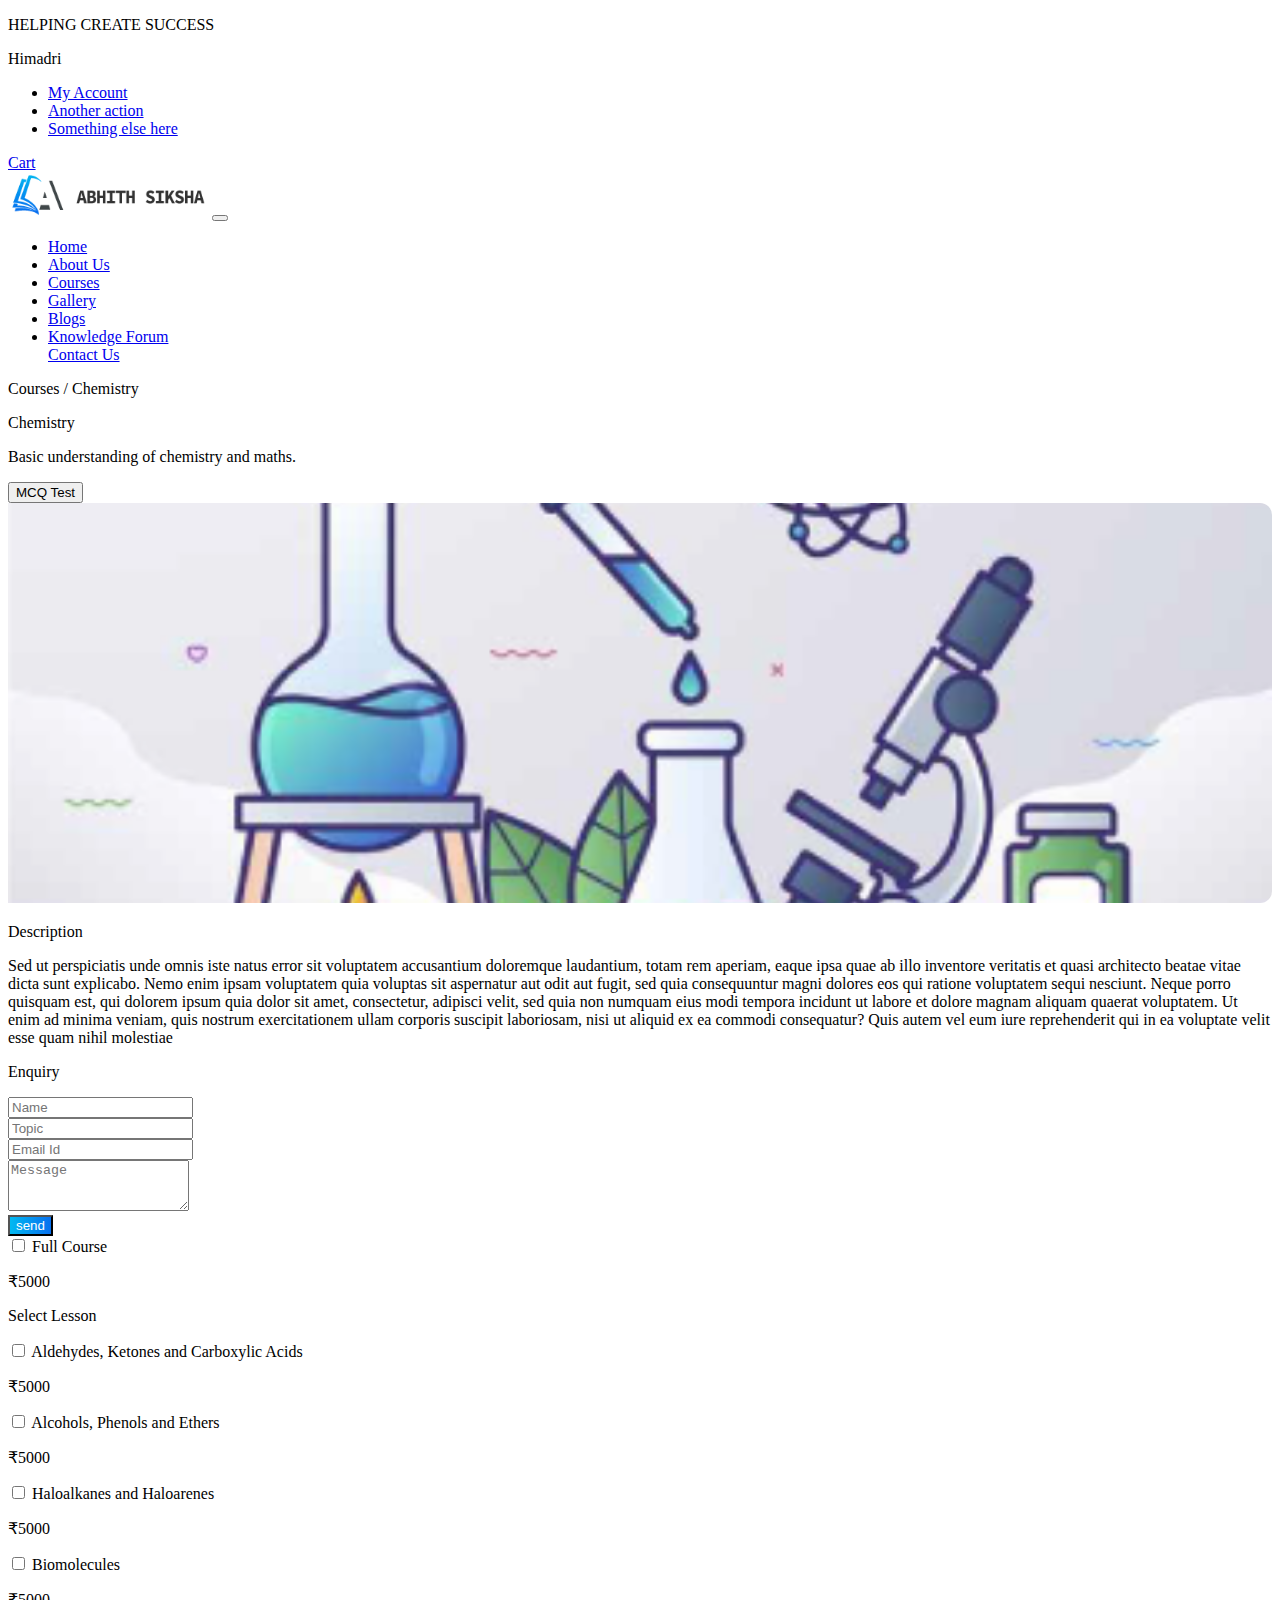
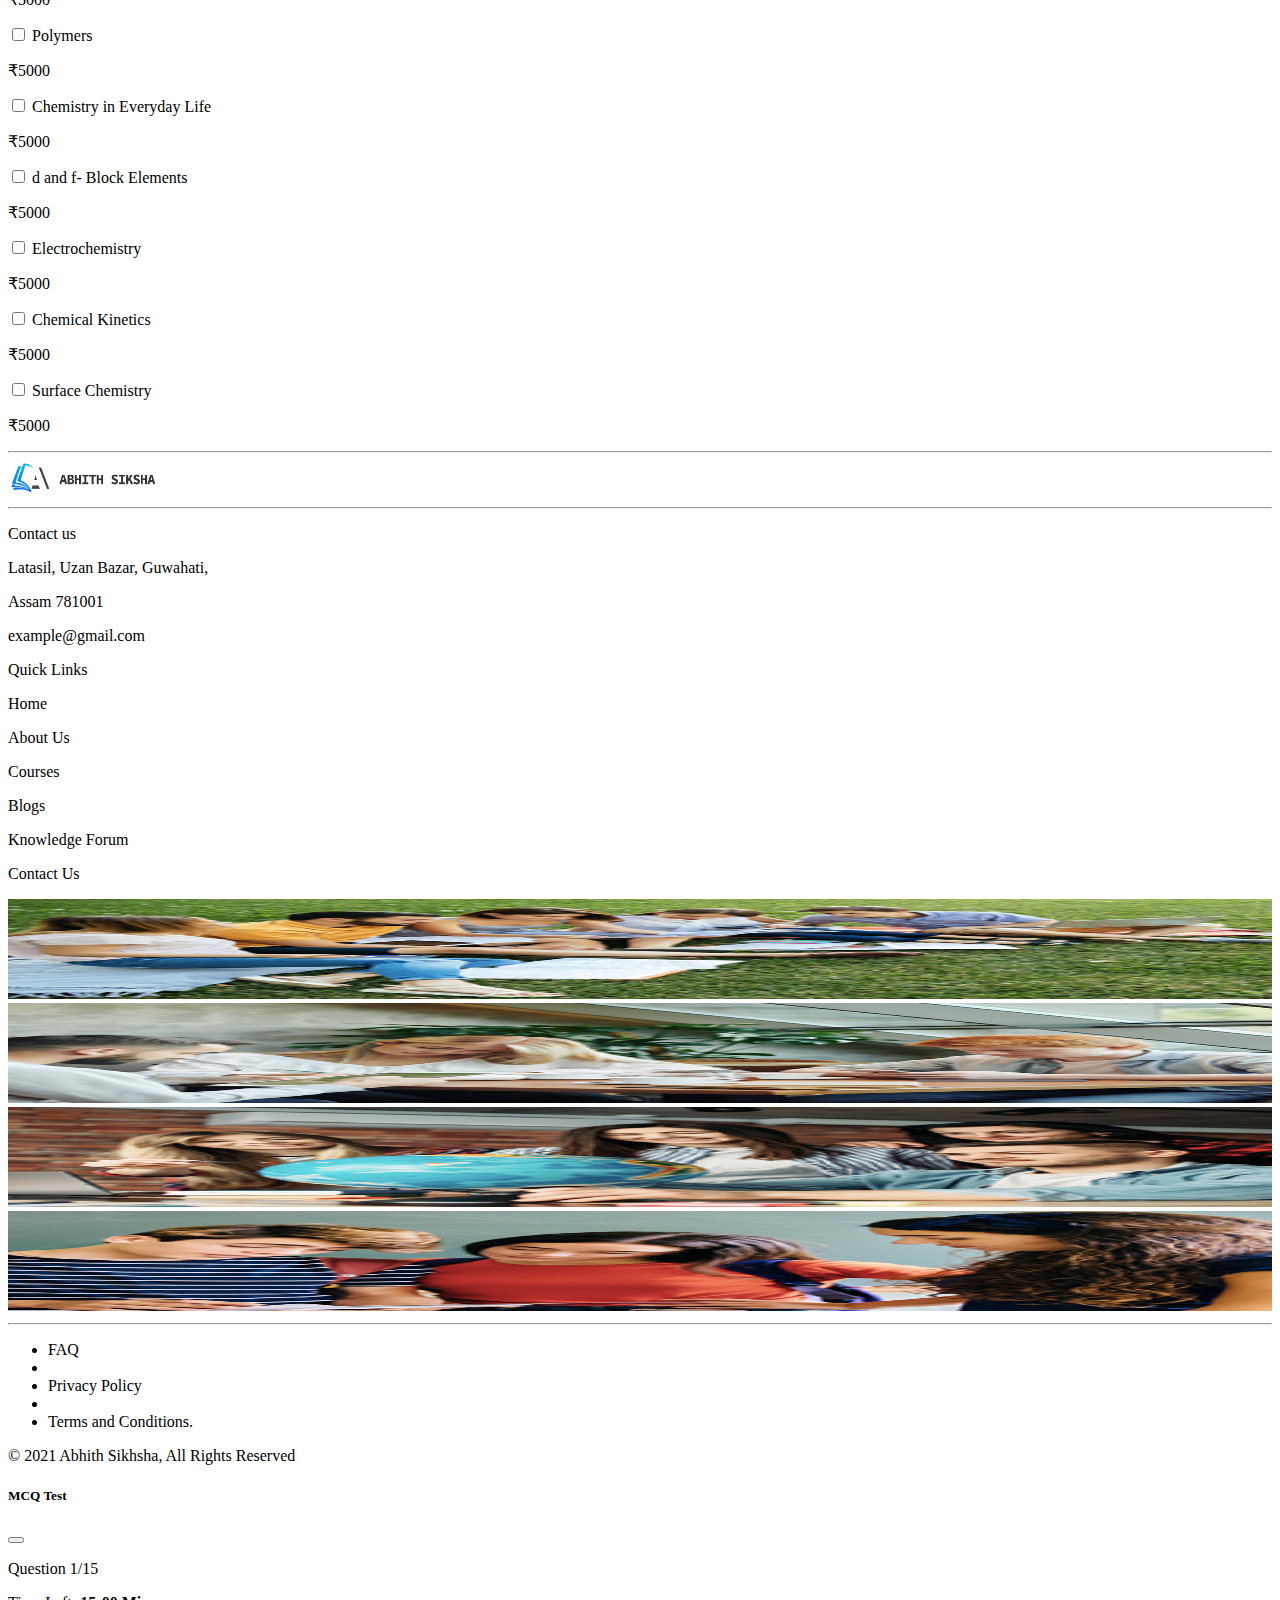
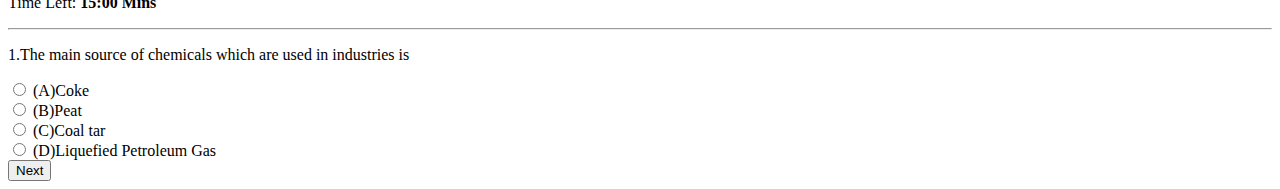
<file: chemistry.html>
<!doctype html>
<html lang="en">

<head>
    <!-- Required meta tags -->
    <meta charset="utf-8">
    <meta name="viewport" content="width=device-width, initial-scale=1">

    <!-- Bootstrap CSS -->
    <link href="https://cdn.jsdelivr.net/npm/bootstrap@5.1.3/dist/css/bootstrap.min.css" rel="stylesheet"
        integrity="sha384-1BmE4kWBq78iYhFldvKuhfTAU6auU8tT94WrHftjDbrCEXSU1oBoqyl2QvZ6jIW3" crossorigin="anonymous">
    <link rel="stylesheet" href="style.css">
    <link rel="stylesheet" href="responsive.css">
    <link rel="stylesheet" href="https://cdnjs.cloudflare.com/ajax/libs/font-awesome/6.0.0-beta2/css/all.min.css"
        integrity="sha512-YWzhKL2whUzgiheMoBFwW8CKV4qpHQAEuvilg9FAn5VJUDwKZZxkJNuGM4XkWuk94WCrrwslk8yWNGmY1EduTA=="
        crossorigin="anonymous" referrerpolicy="no-referrer" />

    <link rel="stylesheet" href="plugins/magnific-popup.css">
    <title>Chemistry</title>
</head>

<body>
    <!-- top Bar -->
    <div class=" bg-dark py-2">
        <div class="container">
            <div class="row">
                <div class="col-md-6 d-flex">
                    <p class="text-light me-5 mb-0">HELPING CREATE SUCCESS</p>
                    <div>
                        <i class="fab fa-facebook text-light me-2"></i>
                        <i class="fab fa-linkedin-in text-light me-2"></i>
                        <i class="fab fa-twitter-square text-light me-2"></i>
                        <i class="fab fa-instagram text-light"></i>
                    </div>
                </div>
                <div class="col-md-6 d-flex justify-content-md-end">
                    <div class="dropdown d-flex me-5">
                        <i class="far fa-user text-light mt-1 me-2"></i>
                        <p type="text" class="dropdown-toggle text-light mb-0" data-bs-toggle="dropdown"
                            aria-expanded="false">
                            Himadri
                        </p>
                        <ul class="dropdown-menu" aria-labelledby="dropdownMenuButton1">
                            <li><a class="dropdown-item" href="account.html">My Account</a></li>
                            <li><a class="dropdown-item" href="#">Another action</a></li>
                            <li><a class="dropdown-item" href="#">Something else here</a></li>
                        </ul>
                    </div>
                    <div class="d-flex">
                        <i class="fas fa-shopping-cart text-light me-2 mt-1"></i>
                        <a href="cart.html" class="text-light mb-0 text-decoration-none">Cart</a>
                    </div>
                </div>
            </div>
        </div>
    </div>
    <div class="container">
        <!-- nav -->
        <nav class="navbar navbar-expand-lg navbar-light">
            <div class="container-fluid">
                <a class="navbar-brand" href="#"><img src="assets/img/home/logo.png" alt="" width="200"></a>
                <button class="navbar-toggler" type="button" data-bs-toggle="collapse"
                    data-bs-target="#navbarSupportedContent" aria-controls="navbarSupportedContent"
                    aria-expanded="false" aria-label="Toggle navigation">
                    <span class="navbar-toggler-icon"></span>
                </button>
                <div class="collapse navbar-collapse" id="navbarSupportedContent">
                    <ul class="navbar-nav ms-auto mb-5 mb-lg-0">
                        <li class="nav-item">
                            <a href="index.html" class="nav-link" aria-current="page">Home</a>
                        </li>
                        <li class="nav-item">
                            <a href="aboutus.html" class="nav-link">About Us</a>
                        </li>
                        <li class="nav-item">
                            <a href="courses.html" class="nav-link ">Courses</a>
                        </li>
                        <li class="nav-item">
                            <a href="gallery.html" class="nav-link ">Gallery</a>
                        </li>
                        <li class="nav-item">
                            <a href="blog.html" class="nav-link ">Blogs</a>
                        </li>
                        <li class="nav-item">
                            <a href="knowledge.html" class="nav-link ">Knowledge Forum</a>
                        </li>
                        <a href="contact.html" class="btn btn-outline-secondary">Contact Us</a>
                    </ul>
                </div>
            </div>
        </nav>
        <!-- Courses / Chemistry -->
        <div class="row g-0">
            <div class="col-md-6 bg-dark text-light p-md-5 course-banner">
                <p>Courses / Chemistry</p>
                <p class="fw-bold fs-1">Chemistry</p>
                <p class="fw-bold">Basic understanding of chemistry and maths.</p>
                <button class="btn btn-outline-secondary shadow fw-bold" data-bs-toggle="modal"
                    data-bs-target="#mcqModal">MCQ Test</button>
            </div>
            <div class="col-md-6 d-none d-md-block">
                <img src="assets/img/course/image2.png" alt="" height="400" width="100%"
                    style="border-radius: 0 12px 12px 0; object-fit: cover;">
            </div>
        </div>
        <!-- Description -->
        <div class="row">
            <div class="col-md-6 mb-5">
                <p class="fw-bold fs-5 mt-5">Description</p>
                <p>Sed ut perspiciatis unde omnis iste natus error sit voluptatem accusantium
                    doloremque laudantium, totam rem aperiam, eaque ipsa quae ab illo
                    inventore veritatis et quasi architecto beatae vitae dicta sunt explicabo.
                    Nemo enim ipsam voluptatem quia voluptas sit aspernatur aut odit aut fugit,
                    sed quia consequuntur magni dolores eos qui ratione voluptatem sequi
                    nesciunt. Neque porro quisquam est, qui dolorem ipsum quia dolor sit amet,
                    consectetur, adipisci velit, sed quia non numquam eius modi tempora
                    incidunt ut labore et dolore magnam aliquam quaerat voluptatem. Ut enim
                    ad minima veniam, quis nostrum exercitationem ullam corporis suscipit
                    laboriosam, nisi ut aliquid ex ea commodi consequatur? Quis autem vel eum
                    iure reprehenderit qui in ea voluptate velit esse quam nihil molestiae</p>

                <p class="fw-bold fs-5 mt-5">Enquiry</p>
                <form action="">
                    <div class="row">
                        <div class="col-md-6">
                            <div class="mb-3">
                                <input type="text" class="form-control" name="name" id="" placeholder="Name">
                            </div>
                            <div class="mb-3">
                                <input type="text" class="form-control" name="topic" id="" placeholder="Topic">
                            </div>
                            <div class="mb-3">
                                <input type="text" class="form-control" name="email" id="" placeholder="Email Id">
                            </div>
                        </div>
                        <div class="col-md-6">
                            <div class="mb-4">
                                <textarea name="" id="" class="form-control" rows="3" placeholder="Message"></textarea>
                            </div>
                            <button class="btn main-bg form-control">
                                send
                            </button>
                        </div>
                    </div>
                </form>
            </div>
            <div class="col-md-6 border-start pt-5">
                <div class="d-flex justify-content-between">
                    <div class="form-check">
                        <input class="form-check-input" type="checkbox" value="" id="fullCourse">
                        <label class="form-check-label fw-bold" for="flexCheckChecked">
                            Full Course
                        </label>
                    </div>
                    <p class="fw-bold">₹5000</p>
                </div>
                <div>
                    <p class="fw-bold">Select Lesson</p>
                    <div class="d-flex justify-content-between">
                        <div class="form-check">
                            <input class="form-check-input courses-checkbox" type="checkbox" value="">
                            <label class="form-check-label" for="flexCheckChecked">
                                Aldehydes, Ketones and Carboxylic Acids
                            </label>
                        </div>
                        <p class="fw-bold">₹5000</p>
                    </div>
                    <div class="d-flex justify-content-between">
                        <div class="form-check">
                            <input class="form-check-input courses-checkbox" type="checkbox" value="">
                            <label class="form-check-label" for="flexCheckChecked">
                                Alcohols, Phenols and Ethers
                            </label>
                        </div>
                        <p class="fw-bold">₹5000</p>
                    </div>
                    <div class="d-flex justify-content-between">
                        <div class="form-check">
                            <input class="form-check-input courses-checkbox" type="checkbox" value="">
                            <label class="form-check-label" for="flexCheckChecked">
                                Haloalkanes and Haloarenes
                            </label>
                        </div>
                        <p class="fw-bold">₹5000</p>
                    </div>
                    <div class="d-flex justify-content-between">
                        <div class="form-check">
                            <input class="form-check-input courses-checkbox" type="checkbox" value="">
                            <label class="form-check-label" for="flexCheckChecked">
                                Biomolecules
                            </label>
                        </div>
                        <p class="fw-bold">₹5000</p>
                    </div>
                    <div class="d-flex justify-content-between">
                        <div class="form-check">
                            <input class="form-check-input courses-checkbox" type="checkbox" value="">
                            <label class="form-check-label" for="flexCheckChecked">
                                Polymers
                            </label>
                        </div>
                        <p class="fw-bold">₹5000</p>
                    </div>
                    <div class="d-flex justify-content-between">
                        <div class="form-check">
                            <input class="form-check-input courses-checkbox" type="checkbox" value="">
                            <label class="form-check-label" for="flexCheckChecked">
                                Chemistry in Everyday Life
                            </label>
                        </div>
                        <p class="fw-bold">₹5000</p>
                    </div>
                    <div class="d-flex justify-content-between">
                        <div class="form-check">
                            <input class="form-check-input courses-checkbox" type="checkbox" value="">
                            <label class="form-check-label" for="flexCheckChecked">
                                d and f- Block Elements
                            </label>
                        </div>
                        <p class="fw-bold">₹5000</p>
                    </div>
                    <div class="d-flex justify-content-between">
                        <div class="form-check">
                            <input class="form-check-input courses-checkbox" type="checkbox" value="">
                            <label class="form-check-label" for="flexCheckChecked">
                                Electrochemistry
                            </label>
                        </div>
                        <p class="fw-bold">₹5000</p>
                    </div>
                    <div class="d-flex justify-content-between">
                        <div class="form-check">
                            <input class="form-check-input courses-checkbox" type="checkbox" value="">
                            <label class="form-check-label" for="flexCheckChecked">
                                Chemical Kinetics
                            </label>
                        </div>
                        <p class="fw-bold">₹5000</p>
                    </div>
                    <div class="d-flex justify-content-between">
                        <div class="form-check">
                            <input class="form-check-input courses-checkbox" type="checkbox" value="">
                            <label class="form-check-label" for="flexCheckChecked">
                                Surface Chemistry
                            </label>
                        </div>
                        <p class="fw-bold">₹5000</p>
                    </div>
                    <hr>
                </div>
            </div>
        </div>
        <!-- Footer -->
        <div class="mt-5 d-flex justify-content-between">
            <img src="assets/img/home/logo.png" alt="" width="150">
            <div>
                <i class="fab fa-facebook-f p-2 fs-5"></i>
                <i class="fab fa-linkedin-in p-2 fs-5"></i>
                <i class="fab fa-twitter p-2 fs-5"></i>
                <i class="fab fa-instagram-square p-2 fs-5"></i>
            </div>
        </div>
        <hr>
        <div>
            <div class="row">
                <div class="col-md-4">
                    <p class="fw-bold fs-5">Contact us</p>
                    <p class="mb-0">Latasil, Uzan Bazar, Guwahati,</p>
                    <p> Assam 781001</p>
                    <p>example@gmail.com</p>
                </div>
                <div class="col-md-4">
                    <p class="fw-bold fs-5">Quick Links</p>
                    <div class="d-flex">
                        <div class="me-5">
                            <p class="mb-1">Home</p>
                            <p class="mb-1">About Us</p>
                            <p class="mb-1">Courses</p>
                        </div>
                        <div>
                            <p class="mb-1">Blogs</p>
                            <p class="mb-1">Knowledge Forum</p>
                            <p class="mb-1">Contact Us</p>
                        </div>
                    </div>
                </div>
                <div class="col-md-4">
                    <div class="d-flex justify-content-between">
                        <div class="row g-0">
                            <div class="col-3">
                                <img src="assets/img/gallery/image1.jpg" alt="" width="100%" height="100">
                            </div>
                            <div class="col-3">
                                <img src="assets/img/gallery/image2.jpg" alt="" width="100%" height="100">
                            </div>
                            <div class="col-3">
                                <img src="assets/img/gallery/image3.jpg" alt="" width="100%" height="100">
                            </div>
                            <div class="col-3">
                                <img src="assets/img/gallery/image4.jpg" alt="" width="100%" height="100">
                            </div>
                        </div>
                    </div>
                </div>
                <hr>
                <div>
                    <div class="d-md-flex justify-content-between">
                        <ul class="list-inline">
                            <li class="list-inline-item">FAQ</li>
                            <li class="list-inline-item"><i class="fas fa-circle"></i></li>
                            <li class="list-inline-item">Privacy Policy</li>
                            <li class="list-inline-item"><i class="fas fa-circle"></i></li>
                            <li class="list-inline-item">Terms and Conditions.</li>
                        </ul>
                        <div>
                            <p id="copyright-text">© 2021 Abhith Sikhsha, All Rights Reserved</p>
                        </div>
                    </div>
                </div>
            </div>
        </div>
    </div>



    <!-- Modal -->
    <div class="modal fade" id="mcqModal" tabindex="-1" aria-labelledby="mcqModalLabel" aria-hidden="true">
        <div class="modal-dialog">
            <div class="modal-content">
                <div class="p-3">
                    <div class="d-flex justify-content-between">
                        <h5 class="modal-title" id="mcqModalLabel">MCQ Test</h5>
                        <button type="button" class="btn-close" data-bs-dismiss="modal" aria-label="Close"></button>
                    </div>
                    <div class="d-flex justify-content-between">
                        <p class="mb-0">Question 1/15</p>
                        <p class="mb-0">Time Left: <b>15:00 Mins</b></p>
                    </div>
                </div>
                <hr>
                <div class="modal-body">
                    <p class="fw-bold fs-5">1.The main source of chemicals which are used in
                        industries is</p>
                    <div class="form-check">
                        <input class="form-check-input" type="radio" name="flexRadioDefault" id="flexRadioDefault1">
                        <label class="form-check-label" for="flexRadioDefault1">
                            (A)Coke
                        </label>
                    </div>
                    <div class="form-check">
                        <input class="form-check-input" type="radio" name="flexRadioDefault" id="flexRadioDefault1">
                        <label class="form-check-label" for="flexRadioDefault1">
                            (B)Peat
                        </label>
                    </div>
                    <div class="form-check">
                        <input class="form-check-input" type="radio" name="flexRadioDefault" id="flexRadioDefault1">
                        <label class="form-check-label" for="flexRadioDefault1">
                            (C)Coal tar
                        </label>
                    </div>
                    <div class="form-check">
                        <input class="form-check-input" type="radio" name="flexRadioDefault" id="flexRadioDefault1">
                        <label class="form-check-label" for="flexRadioDefault1">
                            (D)Liquefied Petroleum Gas
                        </label>
                    </div>
                </div>
                <div class="modal-footer">
                    <button type="button" class="btn btn-primary">Next</button>
                </div>
            </div>
        </div>
    </div>

    <script src="https://code.jquery.com/jquery-3.6.0.min.js"
        integrity="sha256-/xUj+3OJU5yExlq6GSYGSHk7tPXikynS7ogEvDej/m4=" crossorigin="anonymous"></script>
    <script src="https://cdn.jsdelivr.net/npm/bootstrap@5.1.3/dist/js/bootstrap.bundle.min.js"
        integrity="sha384-ka7Sk0Gln4gmtz2MlQnikT1wXgYsOg+OMhuP+IlRH9sENBO0LRn5q+8nbTov4+1p"
        crossorigin="anonymous"></script>

    <script>
        //  $(".courses-checkbox").prop("checked", true);

        // $(document).ready(function () {
        //     $("#fullCourse").on("click", function () {
        //         if ($(this).attr("checked")) {
        //             alert("himadri bohut dhunia")
        //             $(".courses-checkbox").attr("checked", true);
        //         } else {
        //             $(".courses-checkbox").removeAttr("checked");
        //         }
        //     })
        // })

        var selectAll = "#fullCourse";
        var checkboxItem = ".courses-checkbox";
        $(selectAll).click(function () {
            if (this.checked) {
                $(checkboxItem).each(function () {
                    this.checked = true;
                });
            } else {
                $(checkboxItem).each(function () {
                    this.checked = false;
                });
            }
        })

    </script>
</body>

</html>
</file>
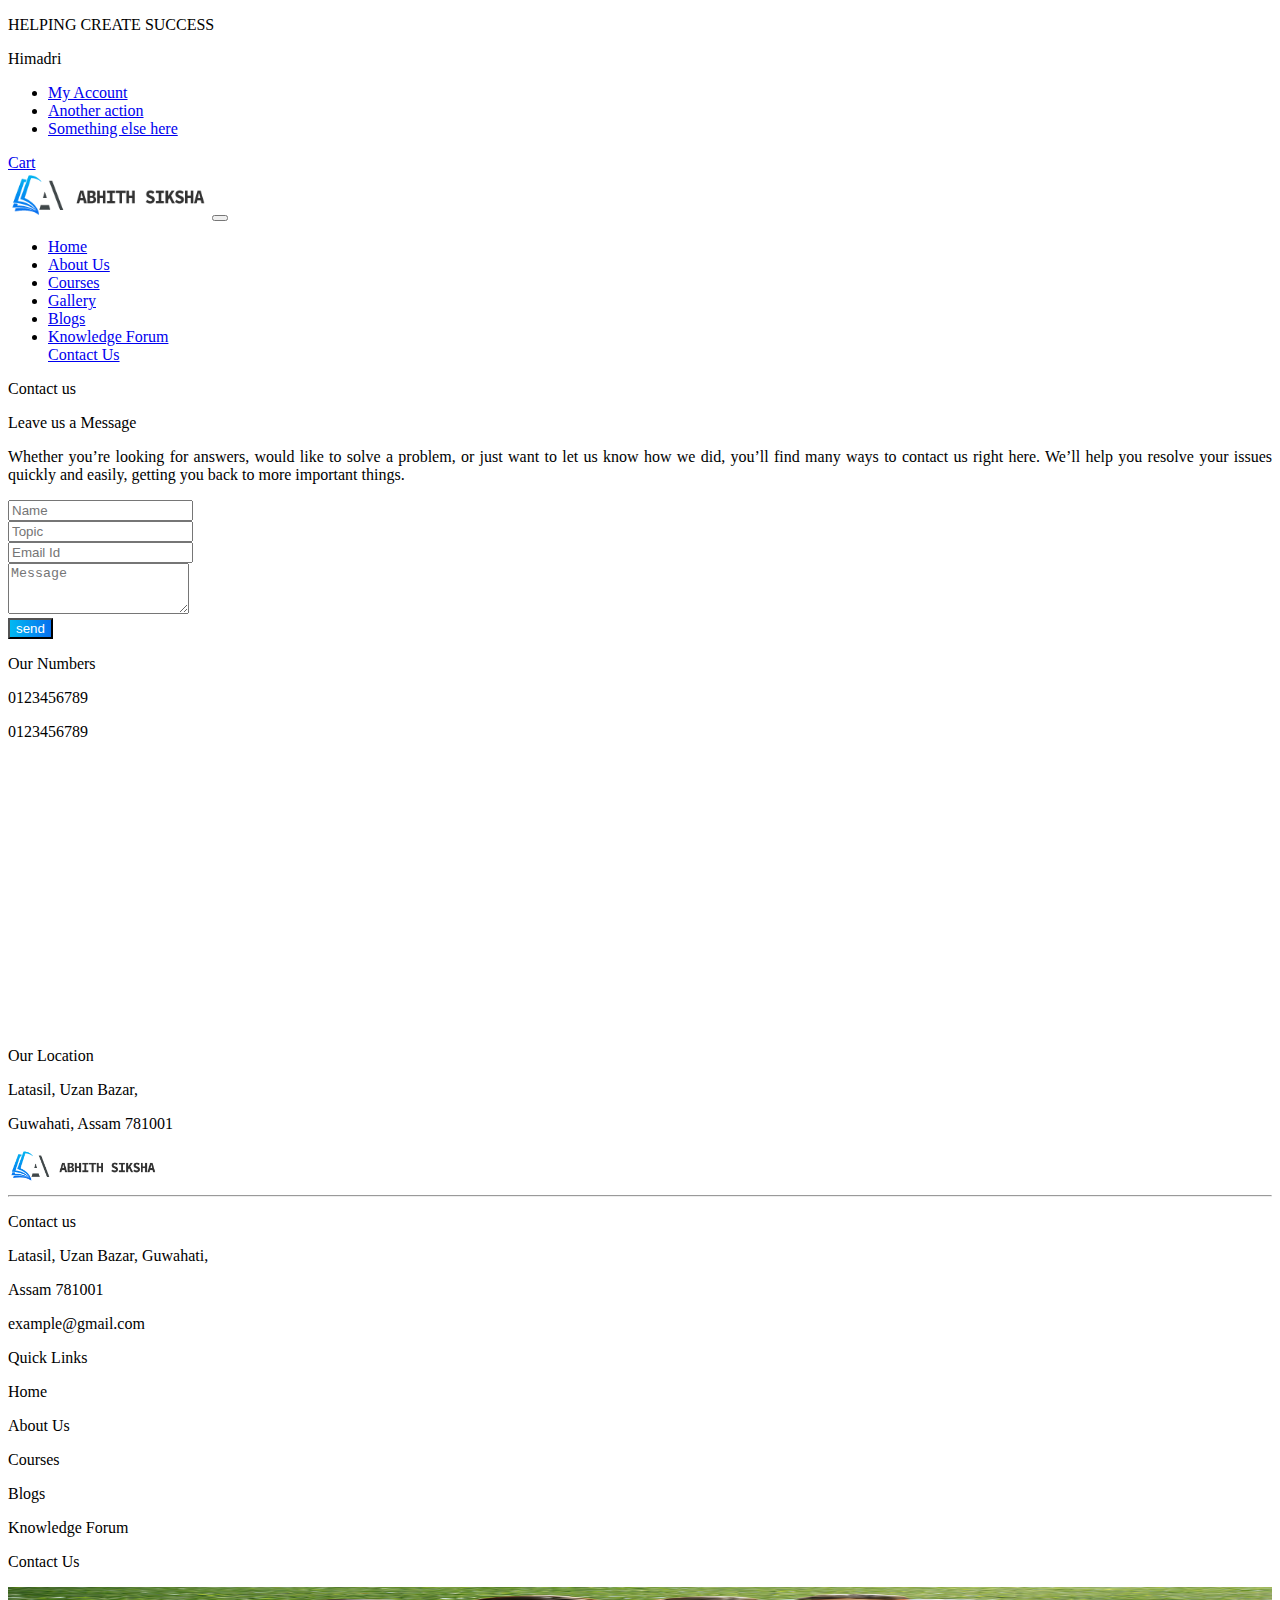
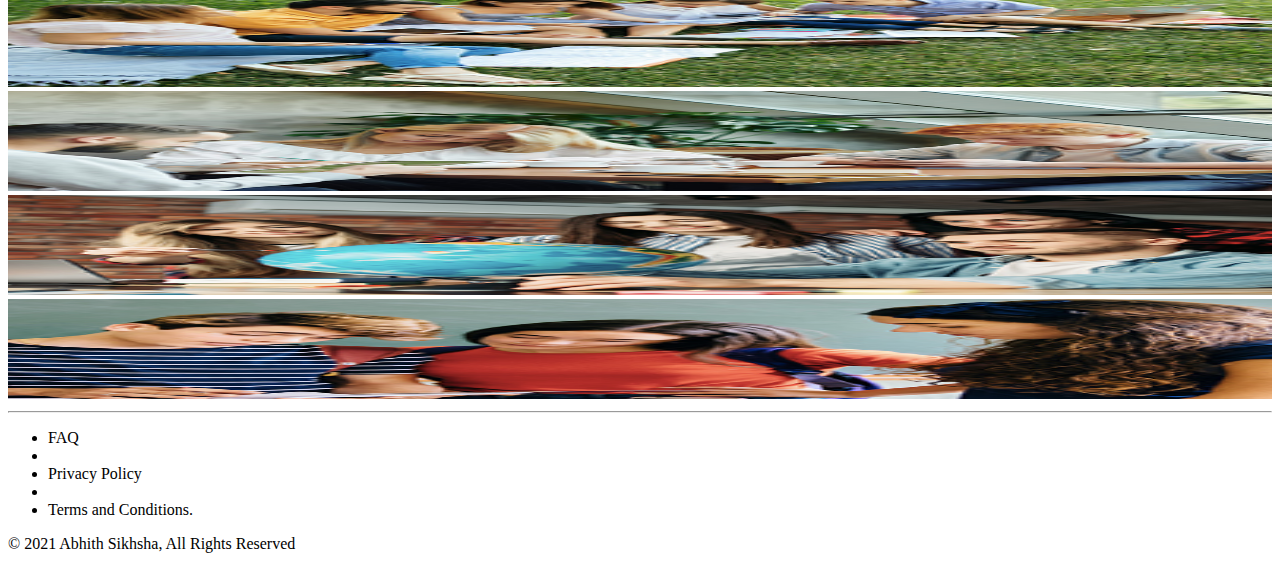
<file: contact.html>
<!doctype html>
<html lang="en">

<head>
    <!-- Required meta tags -->
    <meta charset="utf-8">
    <meta name="viewport" content="width=device-width, initial-scale=1">

    <!-- Bootstrap CSS -->
    <link href="https://cdn.jsdelivr.net/npm/bootstrap@5.1.3/dist/css/bootstrap.min.css" rel="stylesheet"
        integrity="sha384-1BmE4kWBq78iYhFldvKuhfTAU6auU8tT94WrHftjDbrCEXSU1oBoqyl2QvZ6jIW3" crossorigin="anonymous">
    <link rel="stylesheet" href="style.css">
    <link rel="stylesheet" href="https://cdnjs.cloudflare.com/ajax/libs/font-awesome/6.0.0-beta2/css/all.min.css"
        integrity="sha512-YWzhKL2whUzgiheMoBFwW8CKV4qpHQAEuvilg9FAn5VJUDwKZZxkJNuGM4XkWuk94WCrrwslk8yWNGmY1EduTA=="
        crossorigin="anonymous" referrerpolicy="no-referrer" />
    <title>Contact us</title>
</head>

<body>
    <!-- top Bar -->
    <div class=" bg-dark py-2">
        <div class="container">
            <div class="row">
                <div class="col-md-6 d-flex">
                    <p class="text-light me-5 mb-0">HELPING CREATE SUCCESS</p>
                    <div>
                        <i class="fab fa-facebook text-light me-2"></i>
                        <i class="fab fa-linkedin-in text-light me-2"></i>
                        <i class="fab fa-twitter-square text-light me-2"></i>
                        <i class="fab fa-instagram text-light"></i>
                    </div>
                </div>
                <div class="col-md-6 d-flex justify-content-md-end">
                    <div class="dropdown d-flex me-5">
                        <i class="far fa-user text-light mt-1 me-2"></i>
                        <p type="text" class="dropdown-toggle text-light mb-0" data-bs-toggle="dropdown"
                            aria-expanded="false">
                            Himadri
                        </p>
                        <ul class="dropdown-menu" aria-labelledby="dropdownMenuButton1">
                            <li><a class="dropdown-item" href="#">My Account</a></li>
                            <li><a class="dropdown-item" href="#">Another action</a></li>
                            <li><a class="dropdown-item" href="#">Something else here</a></li>
                        </ul>
                    </div>
                    <div class="d-flex">
                        <i class="fas fa-shopping-cart text-light me-2 mt-1"></i>
                        <a href="cart.html" class="text-light mb-0 text-decoration-none">Cart</a>
                    </div>
                </div>
            </div>
        </div>
    </div>
    <div class="container">
        <!-- nav -->
        <nav class="navbar navbar-expand-lg navbar-light">
            <div class="container-fluid">
                <a class="navbar-brand" href="#"><img src="assets/img/home/logo.png" alt="" width="200"></a>
                <button class="navbar-toggler" type="button" data-bs-toggle="collapse"
                    data-bs-target="#navbarSupportedContent" aria-controls="navbarSupportedContent"
                    aria-expanded="false" aria-label="Toggle navigation">
                    <span class="navbar-toggler-icon"></span>
                </button>
                <div class="collapse navbar-collapse" id="navbarSupportedContent">
                    <ul class="navbar-nav ms-auto mb-5 mb-lg-0">
                        <li class="nav-item">
                            <a href="index.html" class="nav-link" aria-current="page">Home</a>
                        </li>
                        <li class="nav-item">
                            <a href="aboutus.html" class="nav-link">About Us</a>
                        </li>
                        <li class="nav-item">
                            <a href="courses.html" class="nav-link ">Courses</a>
                        </li>
                        <li class="nav-item">
                            <a href="gallery.html" class="nav-link ">Gallery</a>
                        </li>
                        <li class="nav-item">
                            <a href="blog.html" class="nav-link ">Blogs</a>
                        </li>
                        <li class="nav-item">
                            <a href="#" class="nav-link ">Knowledge Forum</a>
                        </li>
                        <a href="contact.html" class="btn btn-outline-secondary">Contact Us</a>
                    </ul>
                </div>
            </div>
        </nav>
        <!-- Contact us -->
        <div class="col-md-12">
            <div>
                <p class="fw-bold fs-2 text-center mt-5">Contact us</p>
            </div>
            <div class="row">
                <div class="col-md-6 pe-4">
                    <p class="fw-bold">Leave us a Message</p>
                    <p style="text-align: justify;">Whether you’re looking for answers, would like to solve a problem,
                        or just
                        want to let us know how we did, you’ll find many ways to contact us right
                        here. We’ll help you resolve your issues quickly and easily, getting you back
                        to more important things.</p>
                    <form action="">
                        <div class="row">
                            <div class="col-md-6">
                                <div class="mb-3">
                                    <input type="text" class="form-control" name="name" id="" placeholder="Name">
                                </div>
                                <div class="mb-3">
                                    <input type="text" class="form-control" name="topic" id="" placeholder="Topic">
                                </div>
                                <div class="mb-3">
                                    <input type="text" class="form-control" name="email" id="" placeholder="Email Id">
                                </div>
                            </div>
                            <div class="col-md-6">
                                <div class="mb-4">
                                    <textarea name="" id="" class="form-control" rows="3"
                                        placeholder="Message"></textarea>
                                </div>
                                <button class="btn main-bg form-control">
                                    send
                                </button>
                            </div>
                        </div>
                    </form>
                    <div>
                        <p class="fw-bold">Our Numbers</p>
                        <p class="mb-0">0123456789</p>
                        <p class="mb-0">0123456789</p>
                    </div>
                </div>
                <div class="col-md-6">
                    <div class="ps-md-4">
                        <iframe class="rounded"
                            src="https://www.google.com/maps/embed?pb=!1m18!1m12!1m3!1d3601.0873850240605!2d92.33969831433393!3d25.502132025520933!2m3!1f0!2f0!3f0!3m2!1i1024!2i768!4f13.1!3m3!1m2!1s0x375004ffffffffff%3A0x612e0639dea69d8!2sKhrangsuri%20Waterfalls!5e0!3m2!1sen!2sin!4v1637056039753!5m2!1sen!2sin"
                            width="100%" height="270" style="border:0;" allowfullscreen="" loading="lazy"></iframe>
                    </div>
                    <div class="ps-4 mt-2">
                        <p class="fw-bold">Our Location</p>
                        <p class="mb-0">Latasil, Uzan Bazar,</p>
                        <p class="mb-0">Guwahati, Assam 781001</p>
                    </div>
                </div>
            </div>
        </div>
        <!-- Footer -->
        <div class="mt-5 d-flex justify-content-between">
            <img src="assets/img/home/logo.png" alt="" width="150">
            <div>
                <i class="fab fa-facebook-f p-2 fs-5"></i>
                <i class="fab fa-linkedin-in p-2 fs-5"></i>
                <i class="fab fa-twitter p-2 fs-5"></i>
                <i class="fab fa-instagram-square p-2 fs-5"></i>
            </div>
        </div>
        <hr>
        <div>
            <div class="row">
                <div class="col-md-4">
                    <p class="fw-bold fs-5">Contact us</p>
                    <p class="mb-0">Latasil, Uzan Bazar, Guwahati,</p>
                    <p> Assam 781001</p>
                    <p>example@gmail.com</p>
                </div>
                <div class="col-md-4">
                    <p class="fw-bold fs-5">Quick Links</p>
                    <div class="d-flex">
                        <div class="me-5">
                            <p class="mb-1">Home</p>
                            <p class="mb-1">About Us</p>
                            <p class="mb-1">Courses</p>
                        </div>
                        <div>
                            <p class="mb-1">Blogs</p>
                            <p class="mb-1">Knowledge Forum</p>
                            <p class="mb-1">Contact Us</p>
                        </div>
                    </div>
                </div>
                <div class="col-md-4">
                    <div class="d-flex justify-content-between">
                        <div class="row g-0">
                            <div class="col-3">
                                <img src="assets/img/gallery/image1.jpg" alt="" width="100%" height="100">
                            </div>
                            <div class="col-3">
                                <img src="assets/img/gallery/image2.jpg" alt="" width="100%" height="100">
                            </div>
                            <div class="col-3">
                                <img src="assets/img/gallery/image3.jpg" alt="" width="100%" height="100">
                            </div>
                            <div class="col-3">
                                <img src="assets/img/gallery/image4.jpg" alt="" width="100%" height="100">
                            </div>
                        </div>
                    </div>
                </div>
                <hr>
                <div>
                    <div class="d-md-flex justify-content-between">
                        <ul class="list-inline">
                            <li class="list-inline-item">FAQ</li>
                            <li class="list-inline-item"><i class="fas fa-circle"></i></li>
                            <li class="list-inline-item">Privacy Policy</li>
                            <li class="list-inline-item"><i class="fas fa-circle"></i></li>
                            <li class="list-inline-item">Terms and Conditions.</li>
                        </ul>
                        <div>
                            <p id="copyright-text">© 2021 Abhith Sikhsha, All Rights Reserved</p>
                        </div>
                    </div>
                </div>
            </div>
        </div>
    </div>
    </div>

    <script src="https://cdn.jsdelivr.net/npm/bootstrap@5.1.3/dist/js/bootstrap.bundle.min.js"
        integrity="sha384-ka7Sk0Gln4gmtz2MlQnikT1wXgYsOg+OMhuP+IlRH9sENBO0LRn5q+8nbTov4+1p"
        crossorigin="anonymous"></script>

</body>

</html>
</file>
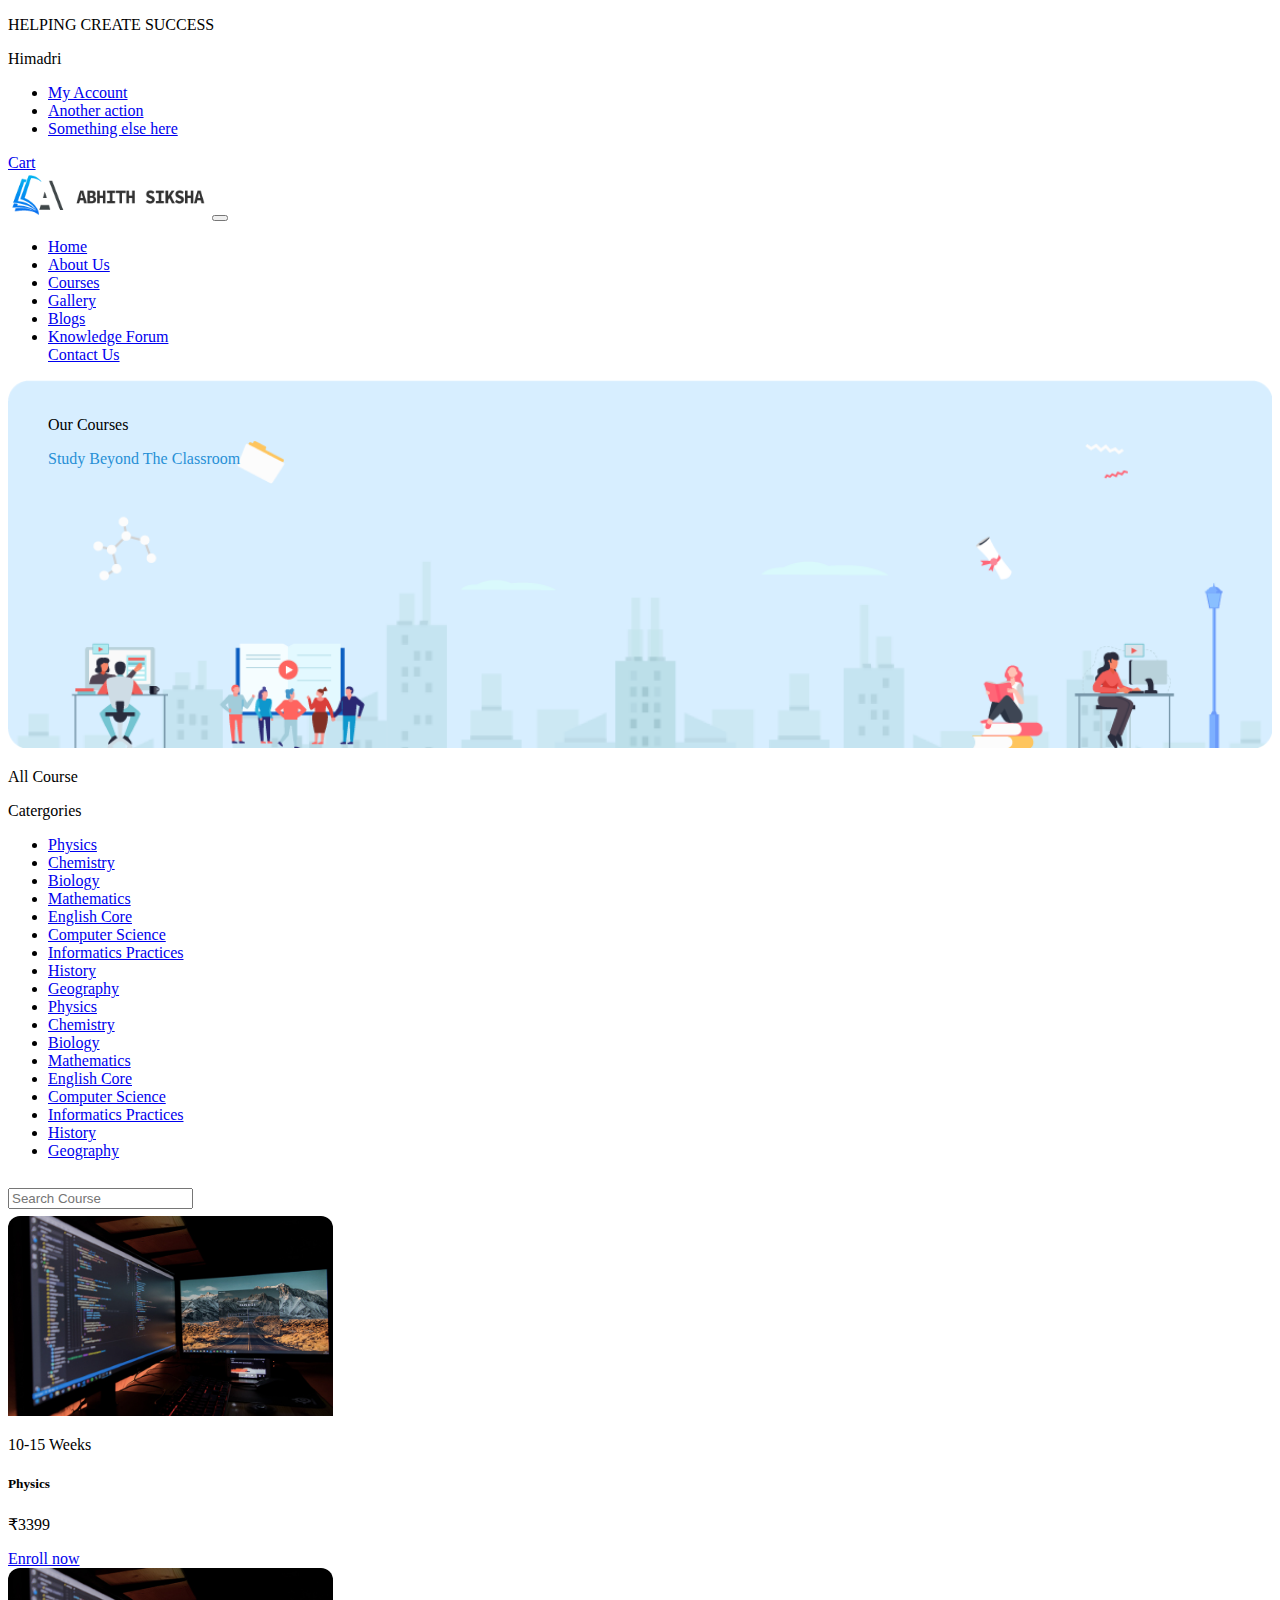
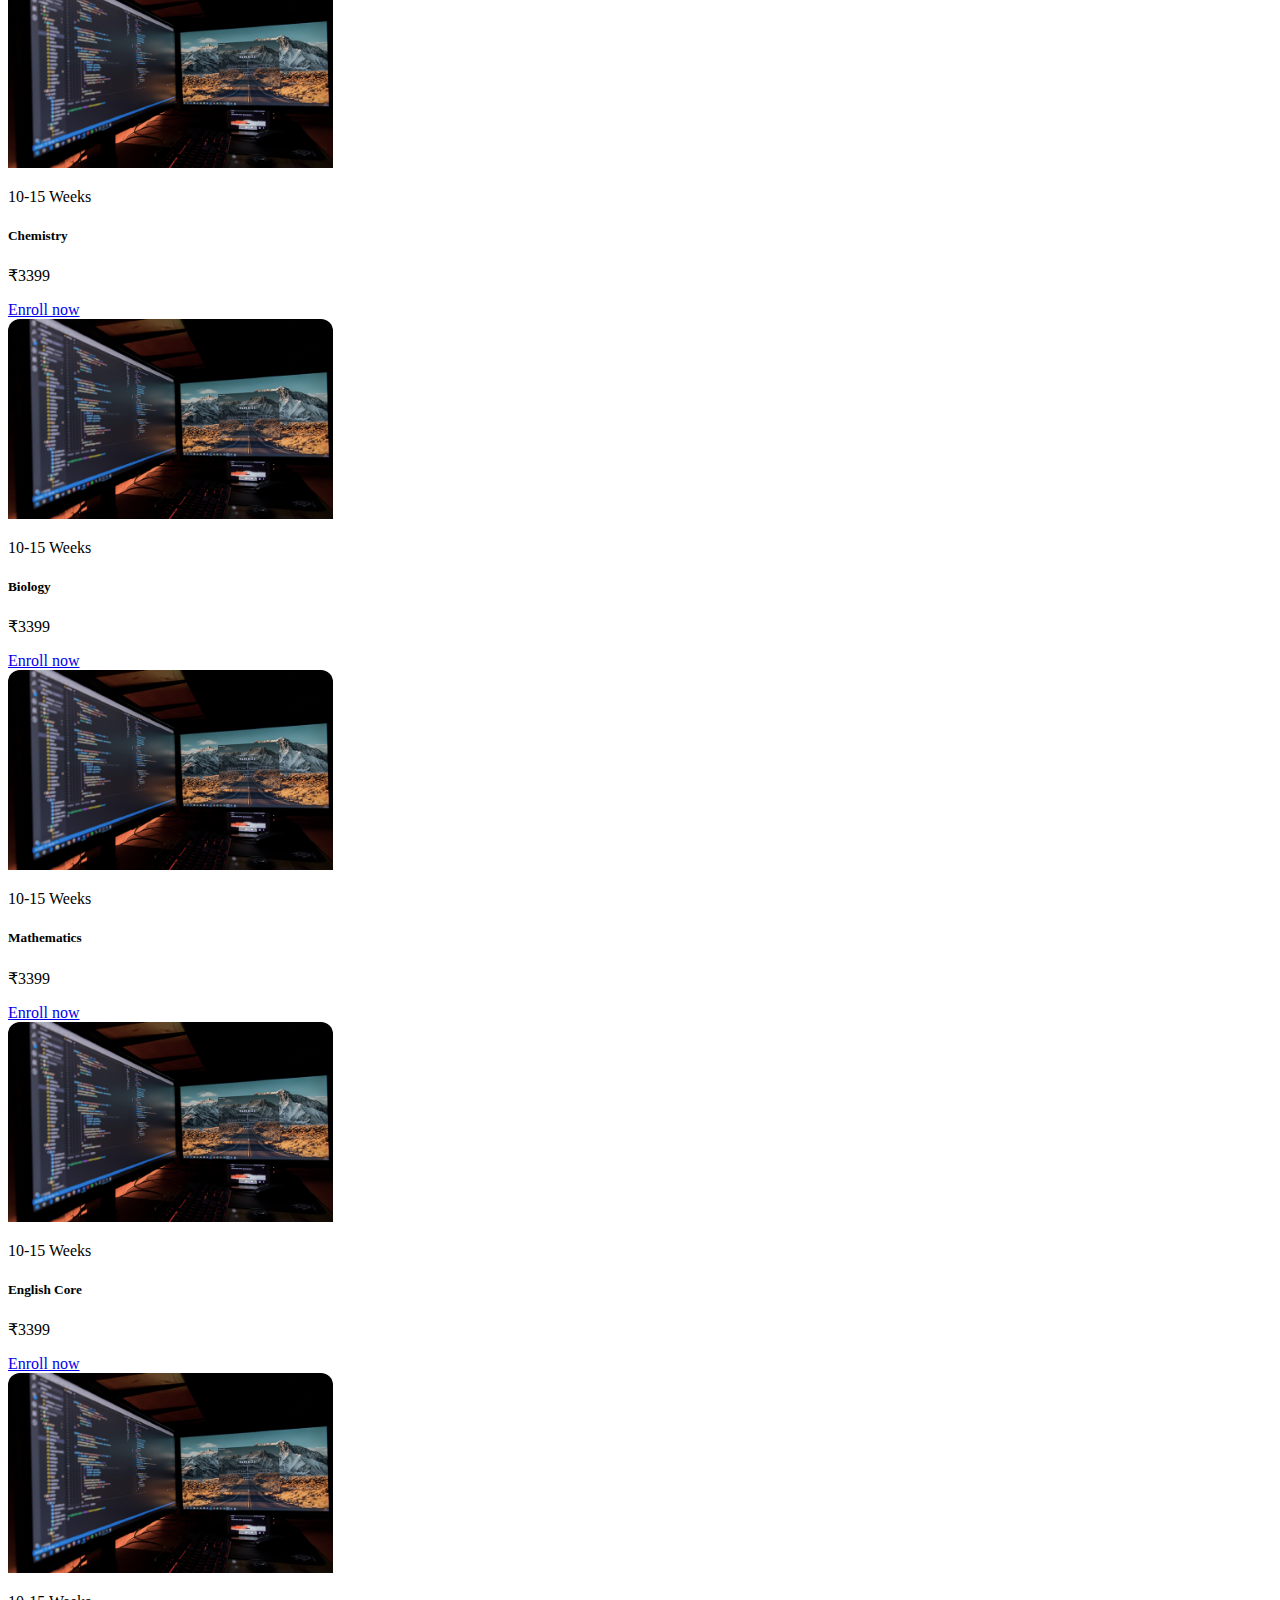
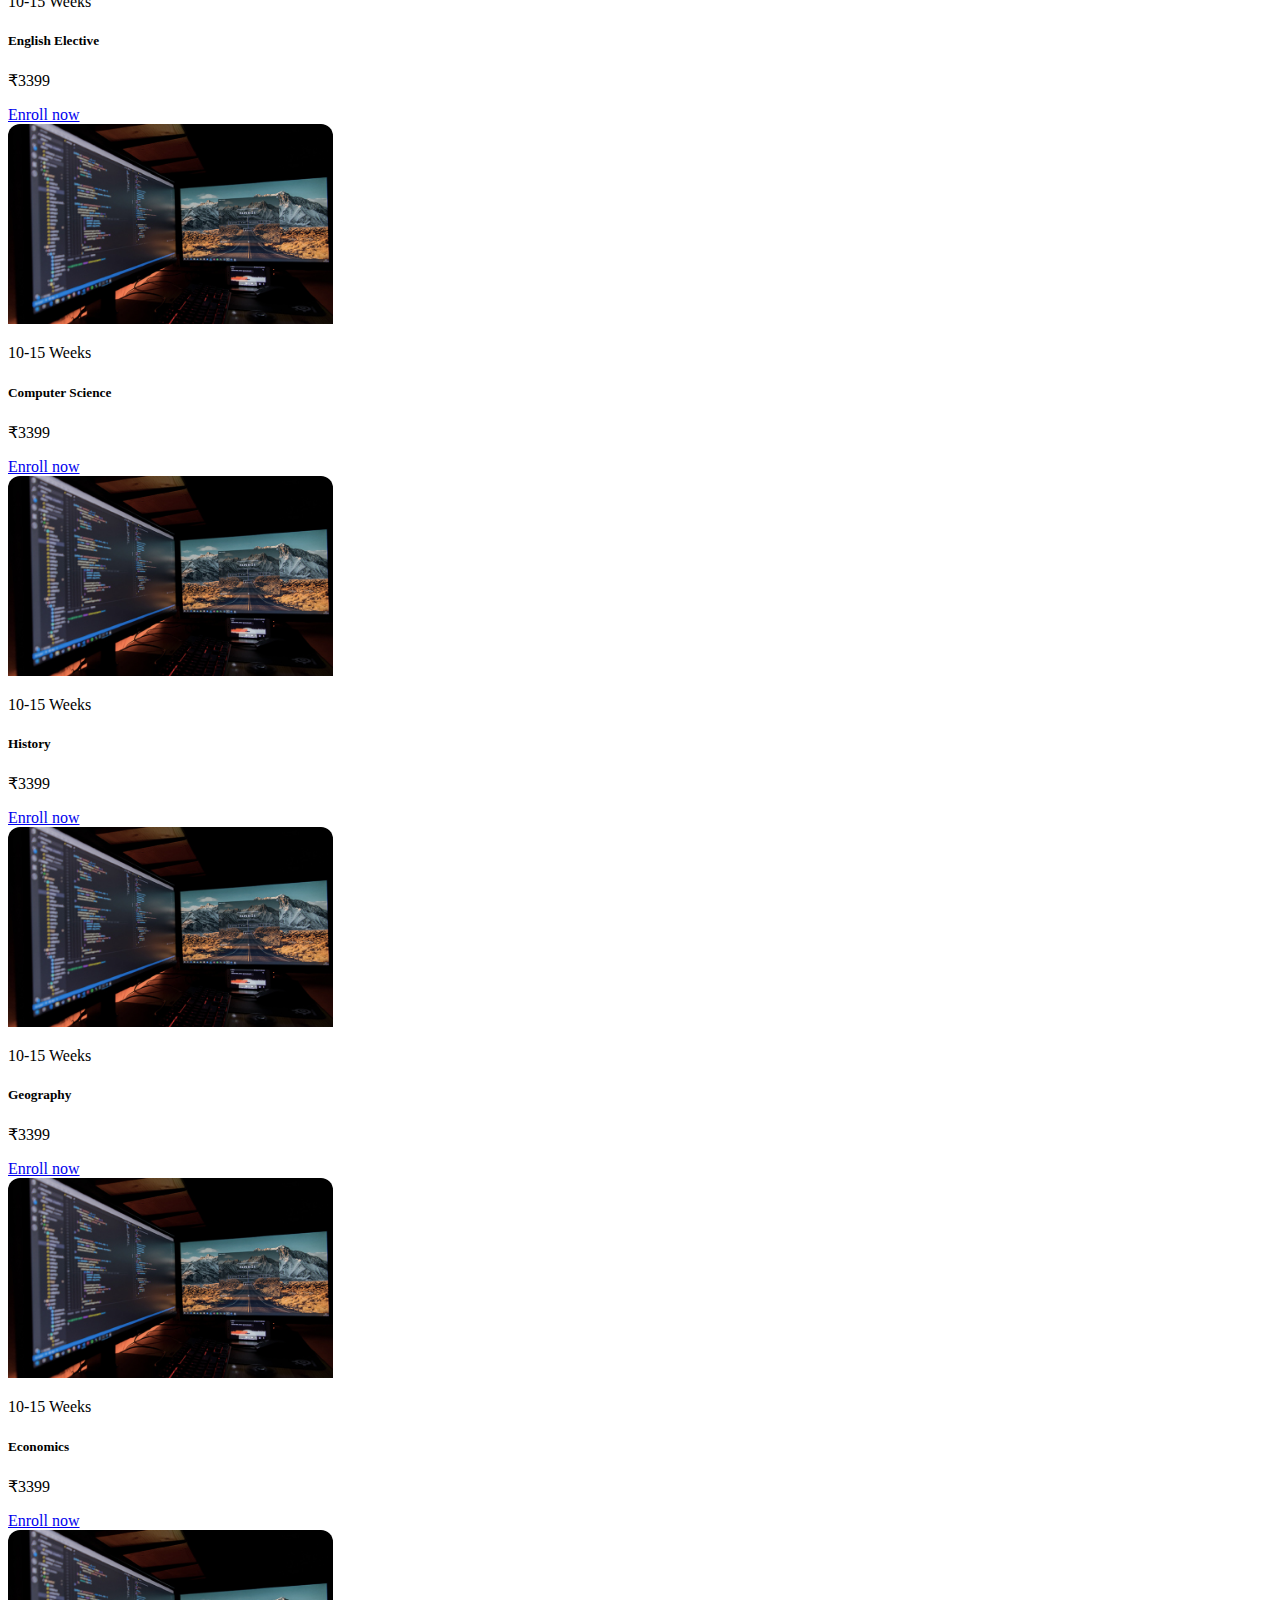
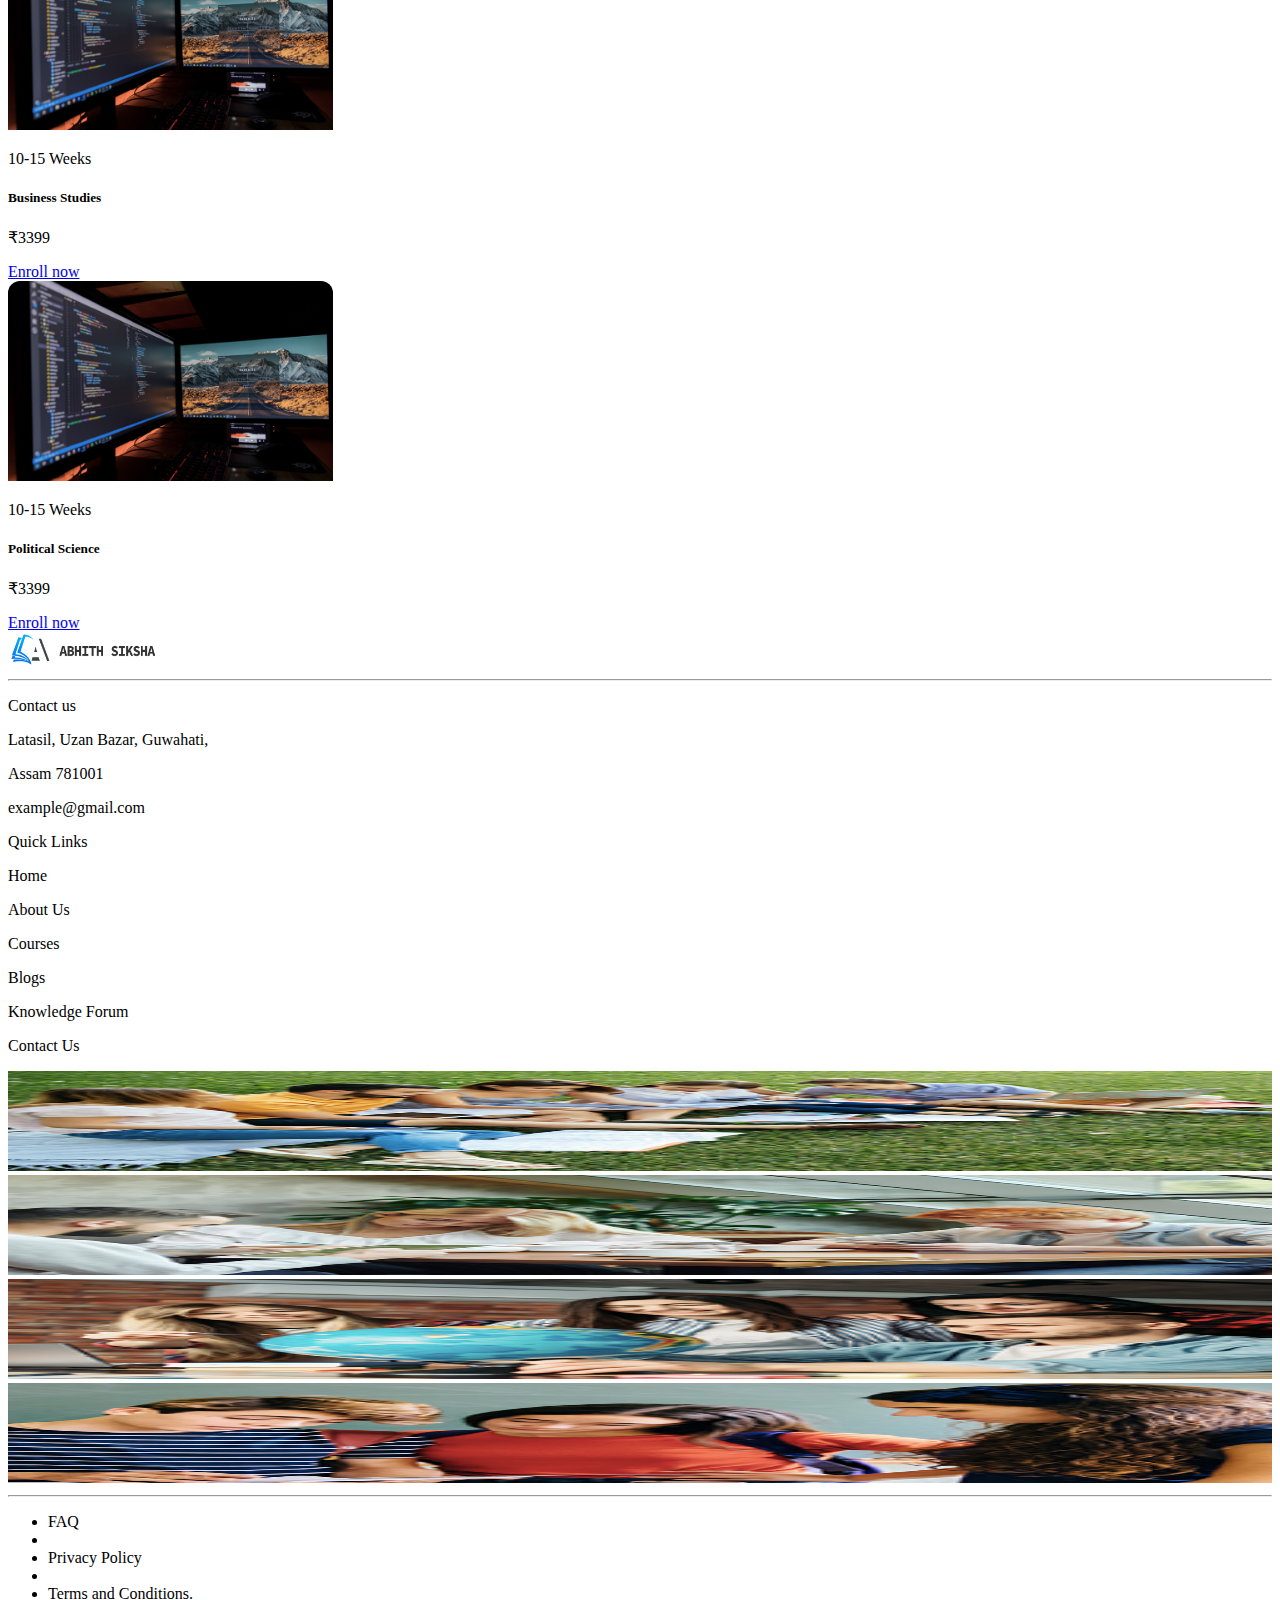
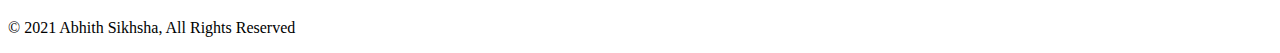
<file: courses.html>
<!doctype html>
<html lang="en">

<head>
    <!-- Required meta tags -->
    <meta charset="utf-8">
    <meta name="viewport" content="width=device-width, initial-scale=1">

    <!-- Bootstrap CSS -->
    <link href="https://cdn.jsdelivr.net/npm/bootstrap@5.1.3/dist/css/bootstrap.min.css" rel="stylesheet"
        integrity="sha384-1BmE4kWBq78iYhFldvKuhfTAU6auU8tT94WrHftjDbrCEXSU1oBoqyl2QvZ6jIW3" crossorigin="anonymous">
    <link rel="stylesheet" href="style.css">
    <link rel="stylesheet" href="responsive.css">
    <link rel="stylesheet" href="https://cdnjs.cloudflare.com/ajax/libs/font-awesome/6.0.0-beta2/css/all.min.css"
        integrity="sha512-YWzhKL2whUzgiheMoBFwW8CKV4qpHQAEuvilg9FAn5VJUDwKZZxkJNuGM4XkWuk94WCrrwslk8yWNGmY1EduTA=="
        crossorigin="anonymous" referrerpolicy="no-referrer" />
    <title>courses</title>
</head>

<body>
    <!-- top Bar -->
    <div class=" bg-dark py-2">
        <div class="container">
            <div class="row">
                <div class="col-md-6 d-flex">
                    <p class="text-light me-5 mb-0">HELPING CREATE SUCCESS</p>
                    <div>
                        <i class="fab fa-facebook text-light me-2"></i>
                        <i class="fab fa-linkedin-in text-light me-2"></i>
                        <i class="fab fa-twitter-square text-light me-2"></i>
                        <i class="fab fa-instagram text-light"></i>
                    </div>
                </div>
                <div class="col-md-6 d-flex justify-content-md-end">
                    <div class="dropdown d-flex me-5">
                        <i class="far fa-user text-light mt-1 me-2"></i>
                        <p type="text" class="dropdown-toggle text-light mb-0" data-bs-toggle="dropdown"
                            aria-expanded="false">
                            Himadri
                        </p>
                        <ul class="dropdown-menu" aria-labelledby="dropdownMenuButton1">
                            <li><a class="dropdown-item" href="account.html">My Account</a></li>
                            <li><a class="dropdown-item" href="#">Another action</a></li>
                            <li><a class="dropdown-item" href="#">Something else here</a></li>
                        </ul>
                    </div>
                    <div class="d-flex">
                        <i class="fas fa-shopping-cart text-light me-2 mt-1"></i>
                        <a href="cart.html" class="text-light mb-0 text-decoration-none">Cart</a>
                    </div>
                </div>
            </div>
        </div>
    </div>
    <div class="container">
        <!-- nav -->
        <nav class="navbar navbar-expand-lg navbar-light">
            <div class="container-fluid">
                <a class="navbar-brand" href="#"><img src="assets/img/home/logo.png" alt="" width="200"></a>
                <button class="navbar-toggler" type="button" data-bs-toggle="collapse"
                    data-bs-target="#navbarSupportedContent" aria-controls="navbarSupportedContent"
                    aria-expanded="false" aria-label="Toggle navigation">
                    <span class="navbar-toggler-icon"></span>
                </button>
                <div class="collapse navbar-collapse" id="navbarSupportedContent">
                    <ul class="navbar-nav ms-auto mb-5 mb-lg-0">
                        <li class="nav-item">
                            <a href="index.html" class="nav-link" aria-current="page">Home</a>
                        </li>
                        <li class="nav-item">
                            <a href="aboutus.html" class="nav-link">About Us</a>
                        </li>
                        <li class="nav-item">
                            <a href="courses.html" class="nav-link ">Courses</a>
                        </li>
                        <li class="nav-item">
                            <a href="gallery.html" class="nav-link ">Gallery</a>
                        </li>
                        <li class="nav-item">
                            <a href="blog.html" class="nav-link ">Blogs</a>
                        </li>
                        <li class="nav-item">
                            <a href="knowledge.html" class="nav-link ">Knowledge Forum</a>
                        </li>
                        <a href="contact.html" class="btn btn-outline-secondary">Contact Us</a>
                    </ul>
                </div>
            </div>
        </nav>
        <!-- banner -->
        <div class="heading-block bgImg3">
            <img id="headerDescImage" src="assets/img/course/banner.png" alt="" width="100%">
            <div class="about-text col-md-12 text-center">
                <p class="fw-bold fs-1 mb-0">Our Courses</p>
                <p class="fw-bold fs-1 text-color">Study Beyond The Classroom</p>
            </div>
        </div>
        <!-- All Course -->
        <div class="d-flex justify-content-evenly">
            <div class="col-md-6">
                <p class="fs-1 fw-bold p-md-5">All Course</p>
            </div>
            <div class="col-md-6 d-md-flex p-md-5">
                <div class="dropdown p-3" style="cursor: pointer;">
                    <p class="dropdown-toggle fw-bold fs-5" id="dropdownMenuLink" data-bs-toggle="dropdown"
                        aria-expanded="false"> Catergories </p>

                    <ul class="dropdown-menu" aria-labelledby="dropdownMenuLink">
                        <li><a class="dropdown-item" href="#">Physics</a></li>
                        <li><a class="dropdown-item" href="chemistry.html">Chemistry</a></li>
                        <li><a class="dropdown-item" href="#">Biology</a></li>
                        <li><a class="dropdown-item" href="#">Mathematics</a></li>
                        <li><a class="dropdown-item" href="#">English Core</a></li>
                        <li><a class="dropdown-item" href="#">Computer Science</a></li>
                        <li><a class="dropdown-item" href="#">Informatics Practices</a></li>
                        <li><a class="dropdown-item" href="#">History</a></li>
                        <li><a class="dropdown-item" href="#">Geography</a></li>
                        <li><a class="dropdown-item" href="#">Physics</a></li>
                        <li><a class="dropdown-item" href="#">Chemistry</a></li>
                        <li><a class="dropdown-item" href="#">Biology</a></li>
                        <li><a class="dropdown-item" href="#">Mathematics</a></li>
                        <li><a class="dropdown-item" href="#">English Core</a></li>
                        <li><a class="dropdown-item" href="#">Computer Science</a></li>
                        <li><a class="dropdown-item" href="#">Informatics Practices</a></li>
                        <li><a class="dropdown-item" href="#">History</a></li>
                        <li><a class="dropdown-item" href="#">Geography</a></li>
                    </ul>
                </div>
                <form id="searchForm" class="border px-5 rounded">
                    <i class="fas fa-search" id="searchIcon"></i>
                    <input type="text" name="Search" class="form-control shadow-none border-0"
                        placeholder="Search Course">
                </form>
            </div>
        </div>
        <!-- course card -->
        <div>
            <div class="col-md-12">
                <div class="row">
                    <div class="col-md-4 mb-3">
                        <div class="card bg-light border-0">
                            <img src="assets/img/home/image1.jpg" class="card-img-top br-top object-fit-cover" alt="..."
                                height="200">
                            <div class="card-body">
                                <p> <i class="far fa-clock p-2"></i>10-15 Weeks</p>
                                <h5 class="card-title">Physics</h5>
                                <div class="d-flex justify-content-between">
                                    <p>₹3399</p>
                                    <a href="chemistry.html" class="text-decoration-none text-reset" target="blank">Enroll now</a>
                                </div>
                            </div>
                        </div>
                    </div>
                    <div class="col-md-4 mb-3">
                        <div class="card bg-light border-0">
                            <img src="assets/img/home/image1.jpg" class="card-img-top br-top object-fit-cover" alt="..."
                                height="200">
                            <div class="card-body">
                                <p> <i class="far fa-clock p-2"></i>10-15 Weeks</p>
                                <h5 class="card-title">Chemistry</h5>
                                <div class="d-flex justify-content-between">
                                    <p>₹3399</p>
                                    <a href="chemistry.html" class="text-decoration-none text-reset" target="blank">Enroll now</a>
                                </div>
                            </div>
                        </div>
                    </div>
                    <div class="col-md-4 mb-3">
                        <div class="card bg-light border-0">
                            <img src="assets/img/home/image1.jpg" class="card-img-top br-top object-fit-cover" alt="..."
                                height="200">
                            <div class="card-body">
                                <p> <i class="far fa-clock p-2"></i>10-15 Weeks</p>
                                <h5 class="card-title">Biology</h5>
                                <div class="d-flex justify-content-between">
                                    <p>₹3399</p>
                                    <a href="chemistry.html" class="text-decoration-none text-reset" target="blank">Enroll now</a>
                                </div>
                            </div>
                        </div>
                    </div>
                    <div class="col-md-4 mb-3">
                        <div class="card bg-light border-0">
                            <img src="assets/img/home/image1.jpg" class="card-img-top br-top object-fit-cover" alt="..."
                                height="200">
                            <div class="card-body">
                                <p> <i class="far fa-clock p-2"></i>10-15 Weeks</p>
                                <h5 class="card-title">Mathematics</h5>
                                <div class="d-flex justify-content-between">
                                    <p>₹3399</p>
                                    <a href="chemistry.html" class="text-decoration-none text-reset">Enroll now</a>
                                </div>
                            </div>
                        </div>
                    </div>
                    <div class="col-md-4 mb-3">
                        <div class="card bg-light border-0">
                            <img src="assets/img/home/image1.jpg" class="card-img-top br-top object-fit-cover" alt="..."
                                height="200">
                            <div class="card-body">
                                <p> <i class="far fa-clock p-2"></i>10-15 Weeks</p>
                                <h5 class="card-title">English Core</h5>
                                <div class="d-flex justify-content-between">
                                    <p>₹3399</p>
                                    <a href="chemistry.html" class="text-decoration-none text-reset">Enroll now</a>
                                </div>
                            </div>
                        </div>
                    </div>
                    <div class="col-md-4 mb-3">
                        <div class="card bg-light border-0">
                            <img src="assets/img/home/image1.jpg" class="card-img-top br-top object-fit-cover" alt="..."
                                height="200">
                            <div class="card-body">
                                <p> <i class="far fa-clock p-2"></i>10-15 Weeks</p>
                                <h5 class="card-title">English Elective</h5>
                                <div class="d-flex justify-content-between">
                                    <p>₹3399</p>
                                    <a href="chemistry.html" class="text-decoration-none text-reset">Enroll now</a>
                                </div>
                            </div>
                        </div>
                    </div>
                    <div class="col-md-4 mb-3">
                        <div class="card bg-light border-0">
                            <img src="assets/img/home/image1.jpg" class="card-img-top br-top object-fit-cover" alt="..."
                                height="200">
                            <div class="card-body">
                                <p> <i class="far fa-clock p-2"></i>10-15 Weeks</p>
                                <h5 class="card-title">Computer Science</h5>
                                <div class="d-flex justify-content-between">
                                    <p>₹3399</p>
                                    <a href="chemistry.html" class="text-decoration-none text-reset">Enroll now</a>
                                </div>
                            </div>
                        </div>
                    </div>
                    <div class="col-md-4 mb-3">
                        <div class="card bg-light border-0">
                            <img src="assets/img/home/image1.jpg" class="card-img-top br-top object-fit-cover" alt="..."
                                height="200">
                            <div class="card-body">
                                <p> <i class="far fa-clock p-2"></i>10-15 Weeks</p>
                                <h5 class="card-title">History</h5>
                                <div class="d-flex justify-content-between">
                                    <p>₹3399</p>
                                    <a href="chemistry.html" class="text-decoration-none text-reset">Enroll now</a>
                                </div>
                            </div>
                        </div>
                    </div>
                    <div class="col-md-4 mb-3">
                        <div class="card bg-light border-0">
                            <img src="assets/img/home/image1.jpg" class="card-img-top br-top object-fit-cover" alt="..."
                                height="200">
                            <div class="card-body">
                                <p> <i class="far fa-clock p-2"></i>10-15 Weeks</p>
                                <h5 class="card-title">Geography</h5>
                                <div class="d-flex justify-content-between">
                                    <p>₹3399</p>
                                    <a href="chemistry.html" class="text-decoration-none text-reset">Enroll now</a>
                                </div>
                            </div>
                        </div>
                    </div>
                    <div class="col-md-4 mb-3">
                        <div class="card bg-light border-0">
                            <img src="assets/img/home/image1.jpg" class="card-img-top br-top object-fit-cover" alt="..."
                                height="200">
                            <div class="card-body">
                                <p> <i class="far fa-clock p-2"></i>10-15 Weeks</p>
                                <h5 class="card-title">Economics</h5>
                                <div class="d-flex justify-content-between">
                                    <p>₹3399</p>
                                    <a href="chemistry.html" class="text-decoration-none text-reset">Enroll now</a>
                                </div>
                            </div>
                        </div>
                    </div>
                    <div class="col-md-4 mb-3">
                        <div class="card bg-light border-0">
                            <img src="assets/img/home/image1.jpg" class="card-img-top br-top object-fit-cover" alt="..."
                                height="200">
                            <div class="card-body">
                                <p> <i class="far fa-clock p-2"></i>10-15 Weeks</p>
                                <h5 class="card-title">Business Studies</h5>
                                <div class="d-flex justify-content-between">
                                    <p>₹3399</p>
                                    <a href="chemistry.html" class="text-decoration-none text-reset">Enroll now</a>
                                </div>
                            </div>
                        </div>
                    </div>
                    <div class="col-md-4 mb-3">
                        <div class="card bg-light border-0">
                            <img src="assets/img/home/image1.jpg" class="card-img-top br-top object-fit-cover" alt="..."
                                height="200">
                            <div class="card-body">
                                <p> <i class="far fa-clock p-2"></i>10-15 Weeks</p>
                                <h5 class="card-title">Political Science</h5>
                                <div class="d-flex justify-content-between">
                                    <p>₹3399</p>
                                    <a href="chemistry.html" class="text-decoration-none text-reset">Enroll now</a>
                                </div>
                            </div>
                        </div>
                    </div>
                </div>
            </div>
        </div>
        <!-- Footer -->
        <div class="mt-5 d-flex justify-content-between">
            <img src="assets/img/home/logo.png" alt="" width="150">
            <div>
                <i class="fab fa-facebook-f p-2 fs-5"></i>
                <i class="fab fa-linkedin-in p-2 fs-5"></i>
                <i class="fab fa-twitter p-2 fs-5"></i>
                <i class="fab fa-instagram-square p-2 fs-5"></i>
            </div>
        </div>
        <hr>
        <div>
            <div class="row">
                <div class="col-md-4">
                    <p class="fw-bold fs-5">Contact us</p>
                    <p class="mb-0">Latasil, Uzan Bazar, Guwahati,</p>
                    <p> Assam 781001</p>
                    <p>example@gmail.com</p>
                </div>
                <div class="col-md-4">
                    <p class="fw-bold fs-5">Quick Links</p>
                    <div class="d-flex">
                        <div class="me-5">
                            <p class="mb-1">Home</p>
                            <p class="mb-1">About Us</p>
                            <p class="mb-1">Courses</p>
                        </div>
                        <div>
                            <p class="mb-1">Blogs</p>
                            <p class="mb-1">Knowledge Forum</p>
                            <p class="mb-1">Contact Us</p>
                        </div>
                    </div>
                </div>
                <div class="col-md-4">
                    <div class="d-flex justify-content-between">
                        <div class="row g-0">
                            <div class="col-3">
                                <img src="assets/img/gallery/image1.jpg" alt="" width="100%" height="100">
                            </div>
                            <div class="col-3">
                                <img src="assets/img/gallery/image2.jpg" alt="" width="100%" height="100">
                            </div>
                            <div class="col-3">
                                <img src="assets/img/gallery/image3.jpg" alt="" width="100%" height="100">
                            </div>
                            <div class="col-3">
                                <img src="assets/img/gallery/image4.jpg" alt="" width="100%" height="100">
                            </div>
                        </div>
                    </div>
                </div>
                <hr>
                <div>
                    <div class="d-md-flex justify-content-between">
                        <ul class="list-inline">
                            <li class="list-inline-item">FAQ</li>
                            <li class="list-inline-item"><i class="fas fa-circle"></i></li>
                            <li class="list-inline-item">Privacy Policy</li>
                            <li class="list-inline-item"><i class="fas fa-circle"></i></li>
                            <li class="list-inline-item">Terms and Conditions.</li>
                        </ul>
                        <div>
                            <p id="copyright-text">© 2021 Abhith Sikhsha, All Rights Reserved</p>
                        </div>
                    </div>
                </div>
            </div>
        </div>
    </div>
    <!-- Optional JavaScript; choose one of the two! -->

    <!-- Option 1: Bootstrap Bundle with Popper -->
    <script src="https://cdn.jsdelivr.net/npm/bootstrap@5.1.3/dist/js/bootstrap.bundle.min.js"
        integrity="sha384-ka7Sk0Gln4gmtz2MlQnikT1wXgYsOg+OMhuP+IlRH9sENBO0LRn5q+8nbTov4+1p"
        crossorigin="anonymous"></script>

    <!-- Option 2: Separate Popper and Bootstrap JS -->
    <!--
    <script src="https://cdn.jsdelivr.net/npm/@popperjs/core@2.10.2/dist/umd/popper.min.js" integrity="sha384-7+zCNj/IqJ95wo16oMtfsKbZ9ccEh31eOz1HGyDuCQ6wgnyJNSYdrPa03rtR1zdB" crossorigin="anonymous"></script>
    <script src="https://cdn.jsdelivr.net/npm/bootstrap@5.1.3/dist/js/bootstrap.min.js" integrity="sha384-QJHtvGhmr9XOIpI6YVutG+2QOK9T+ZnN4kzFN1RtK3zEFEIsxhlmWl5/YESvpZ13" crossorigin="anonymous"></script>
    -->
</body>

</html>
</file>
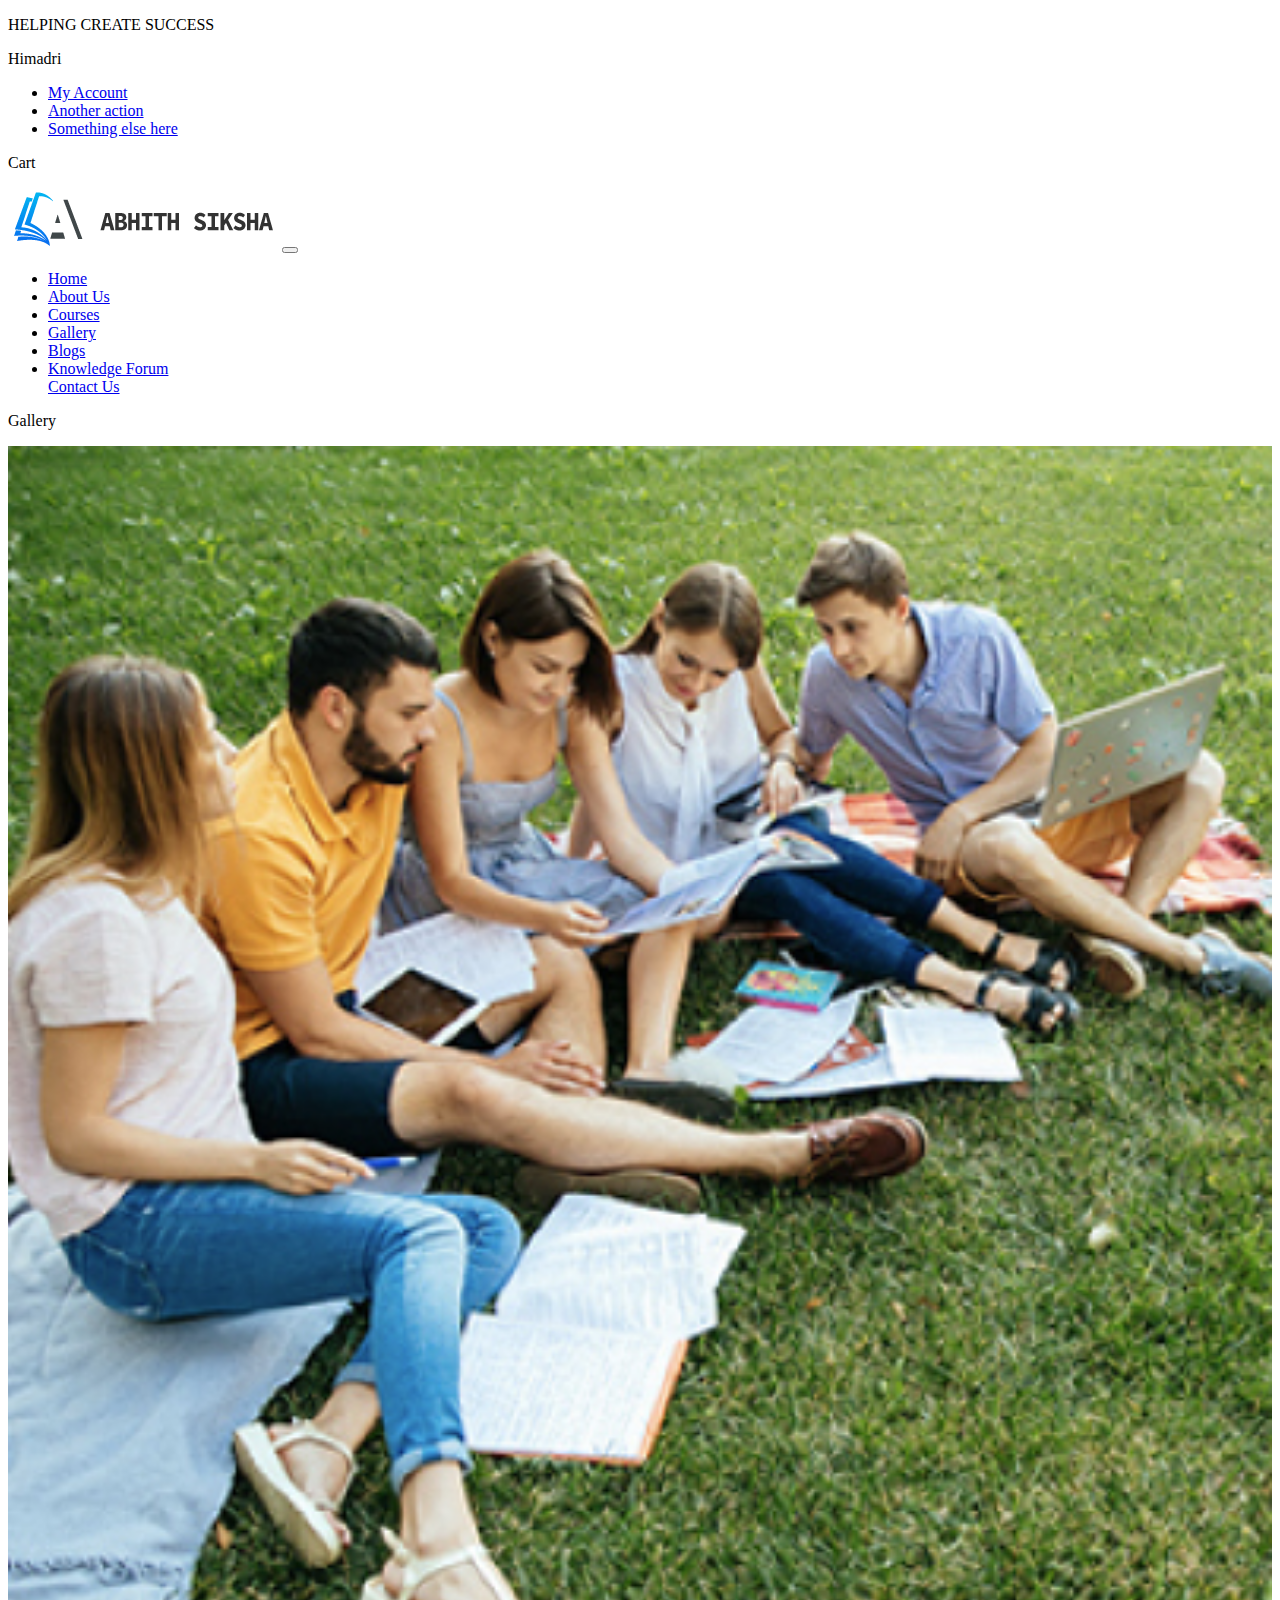
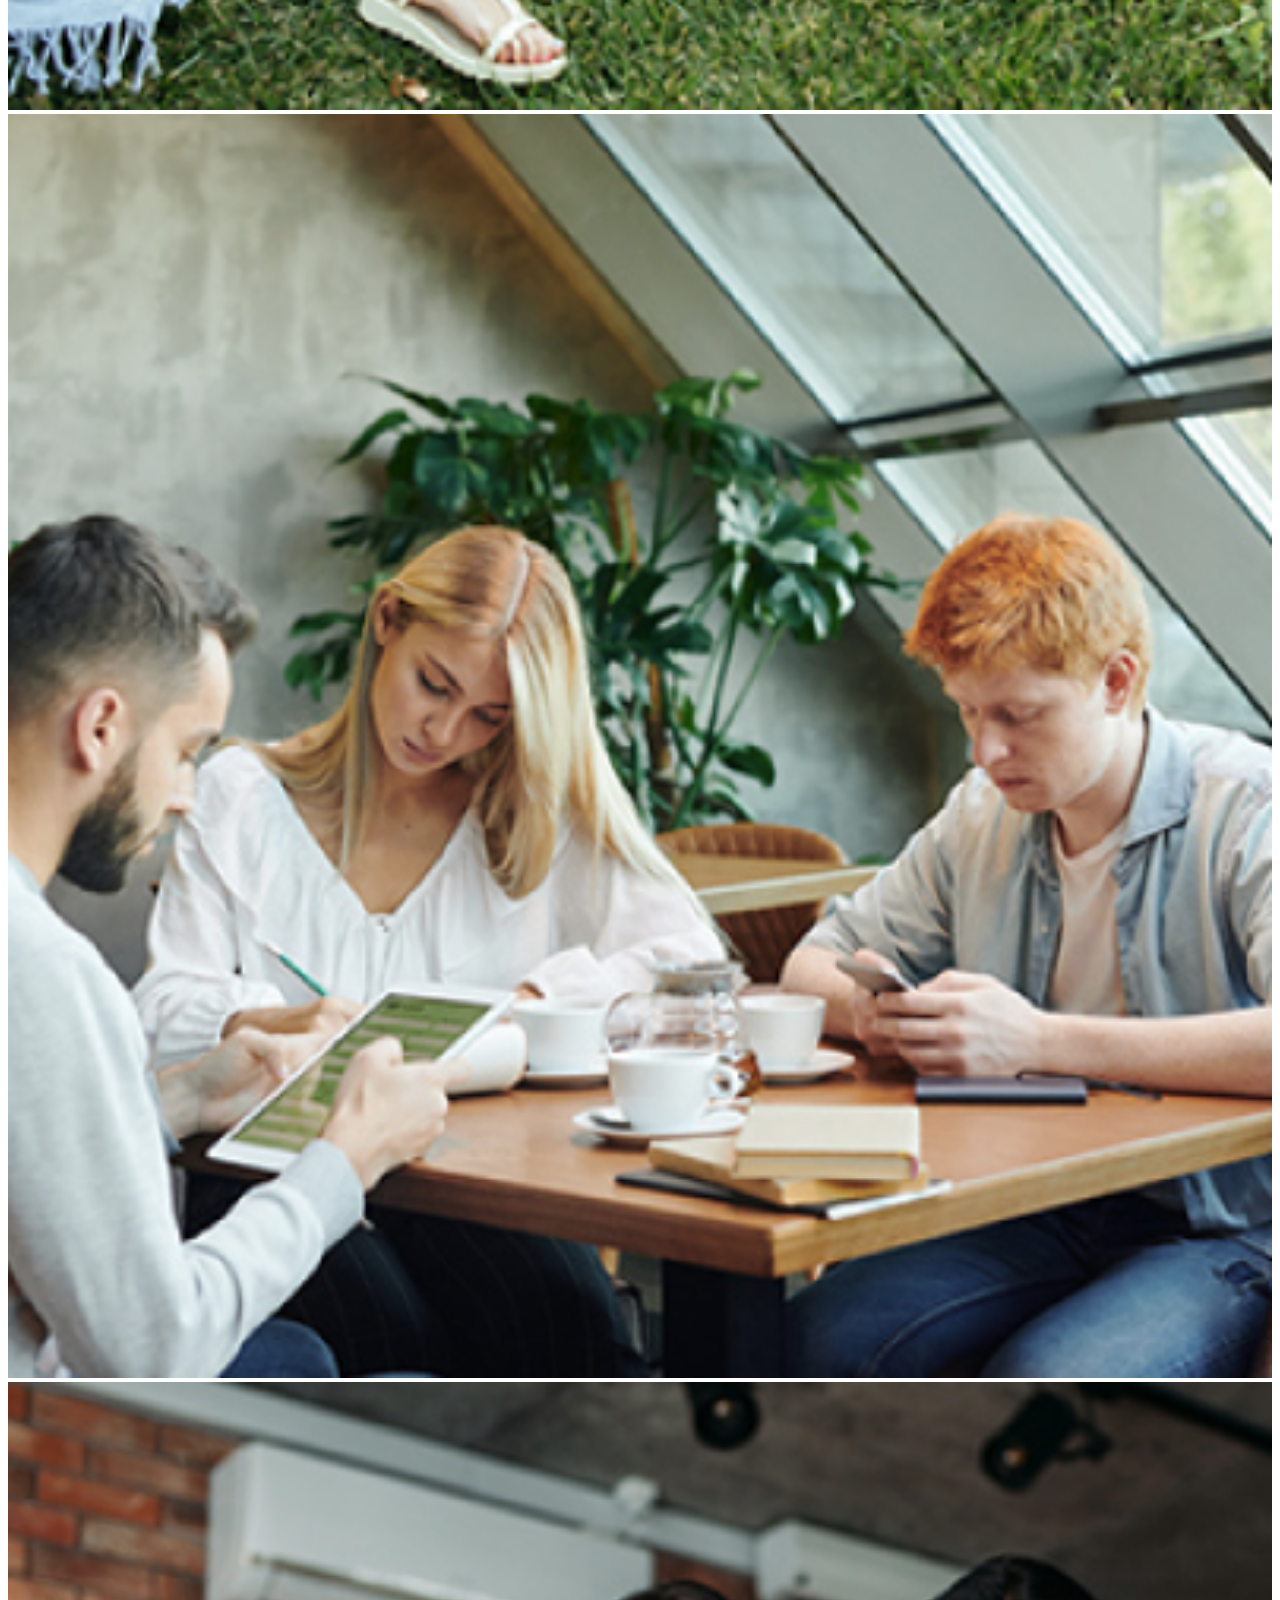
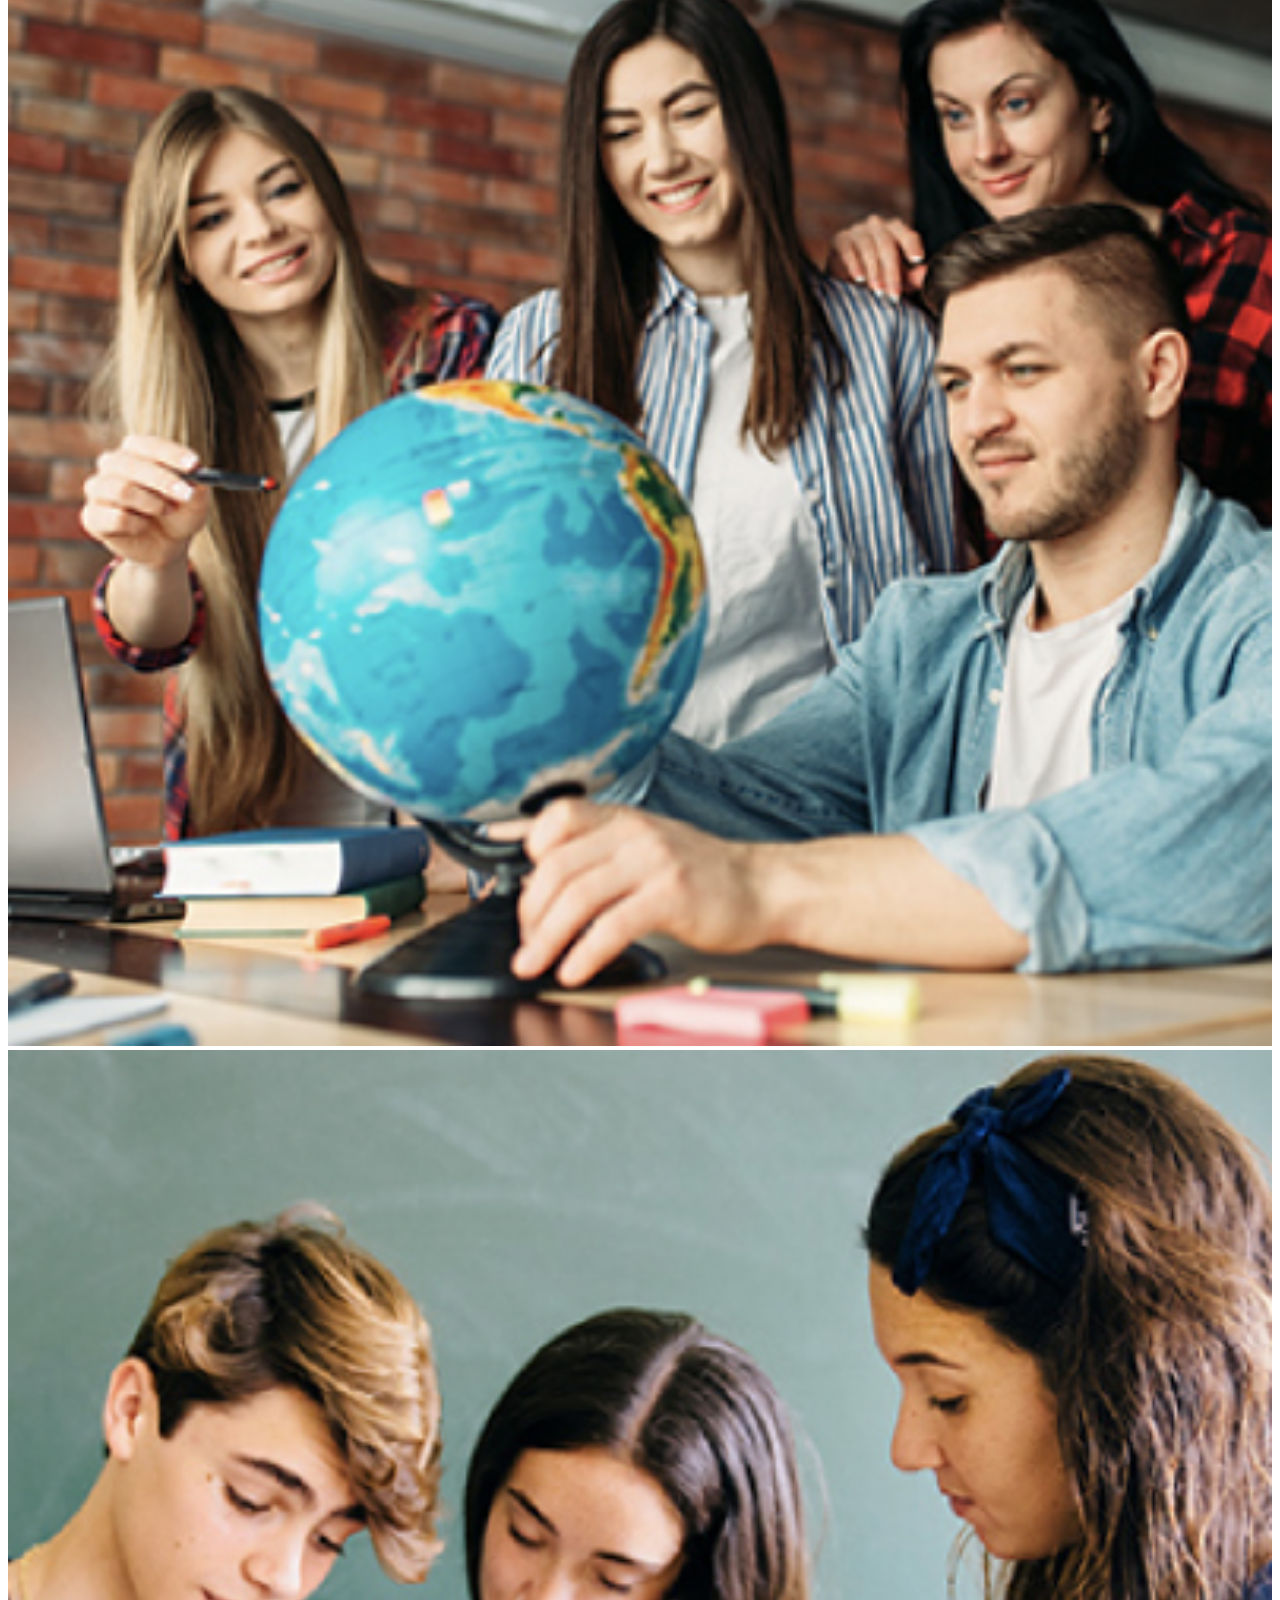
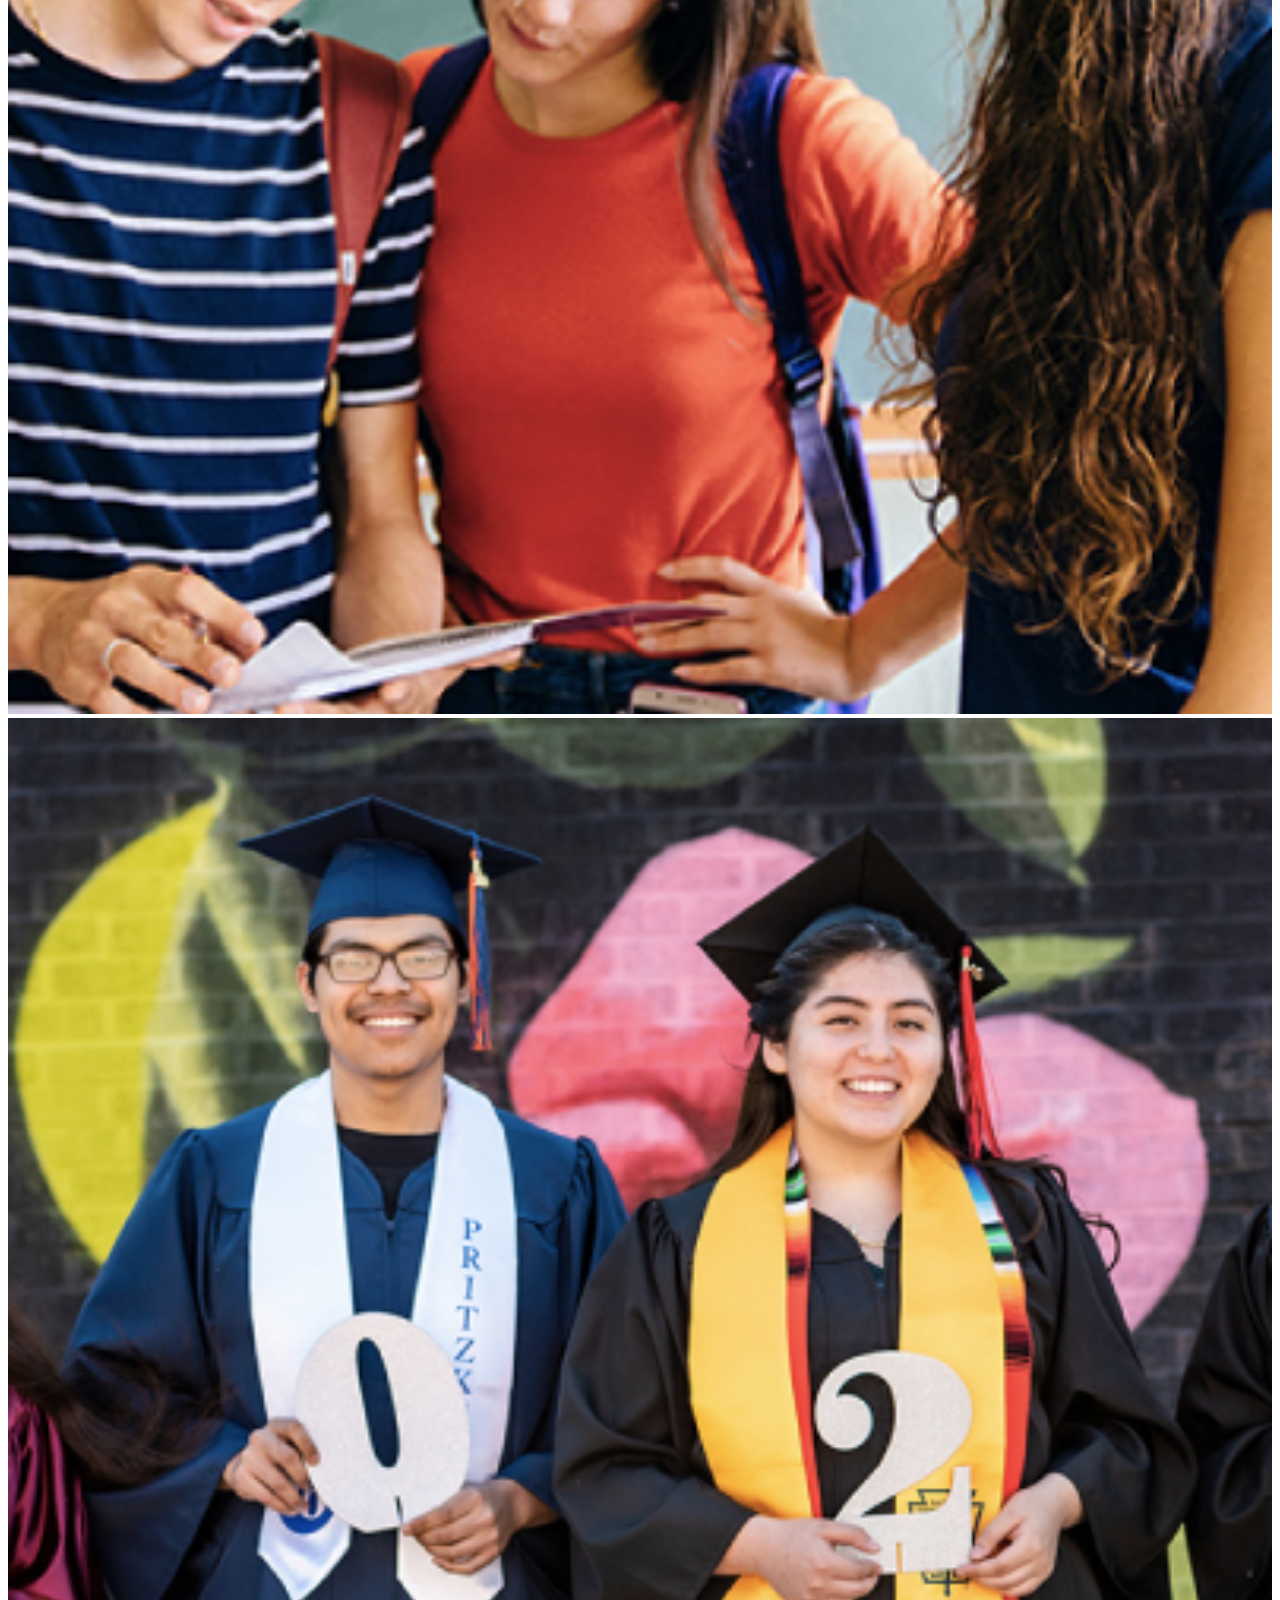
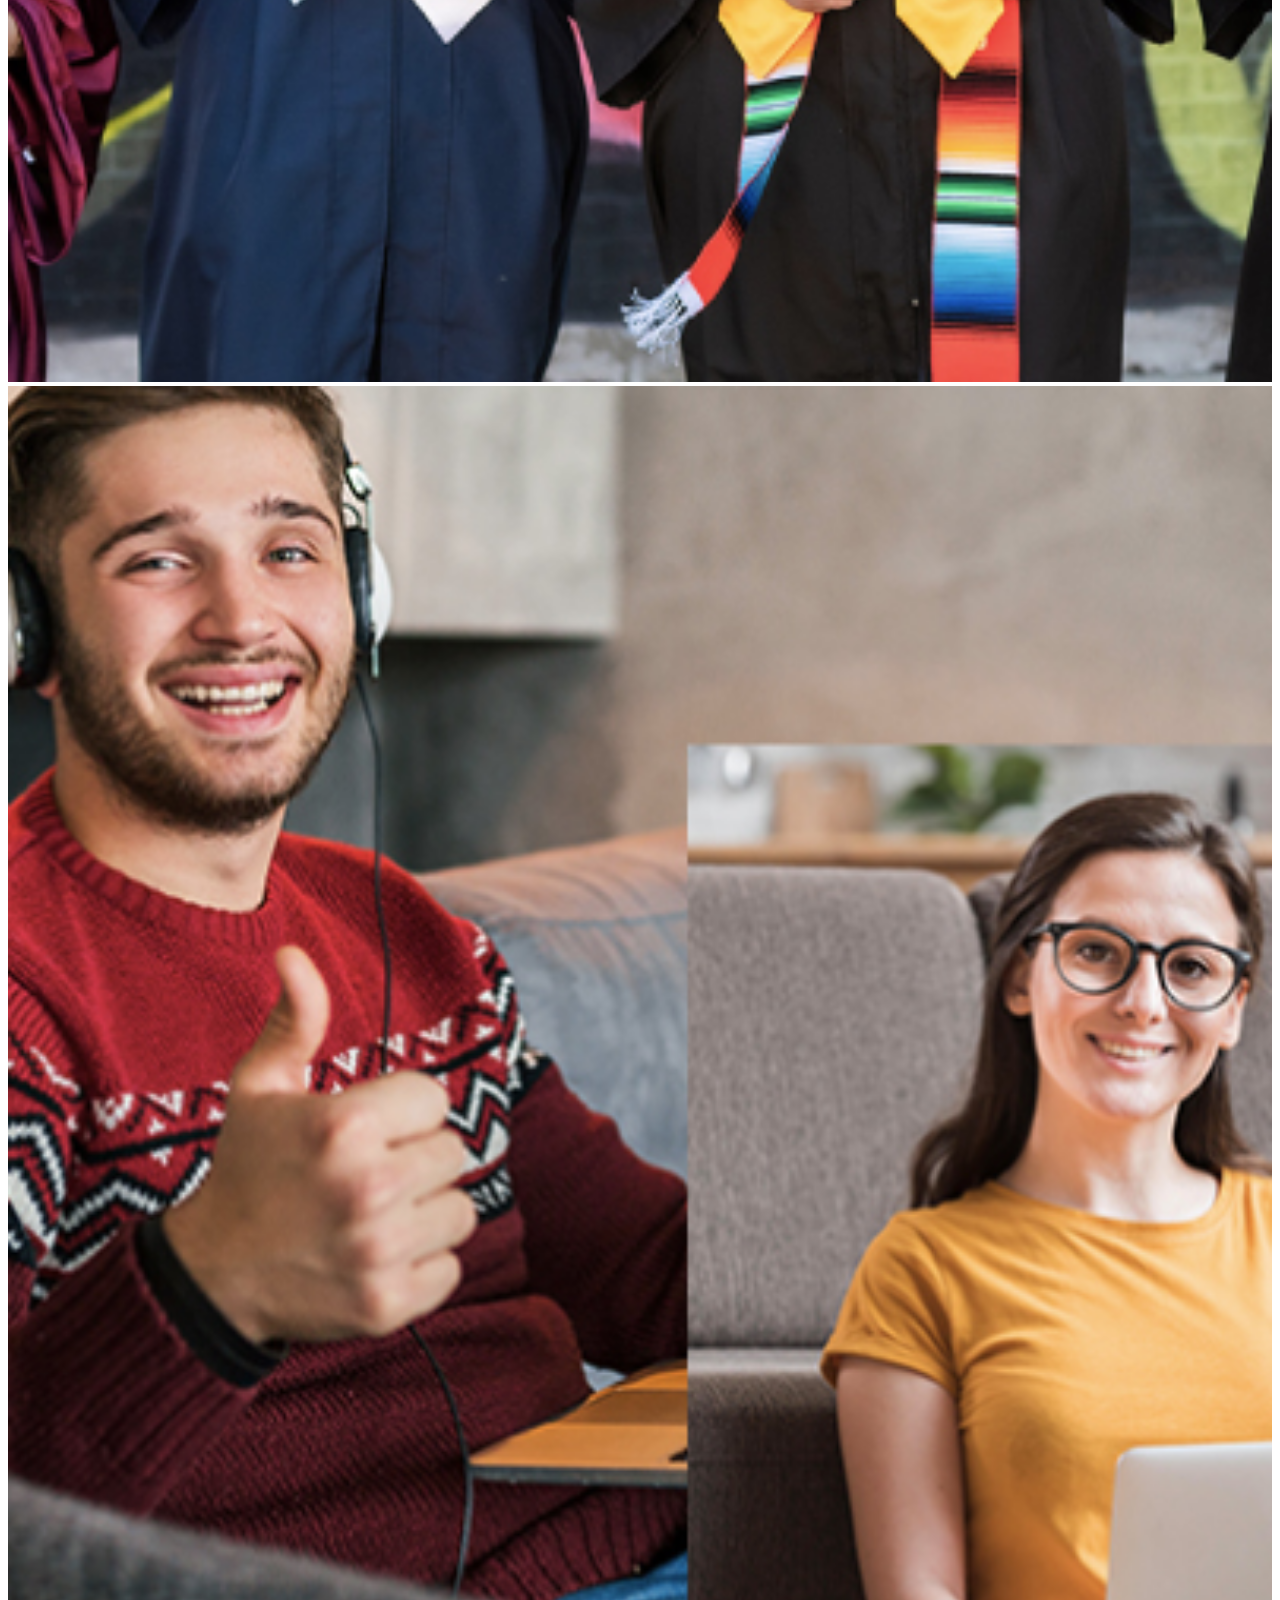
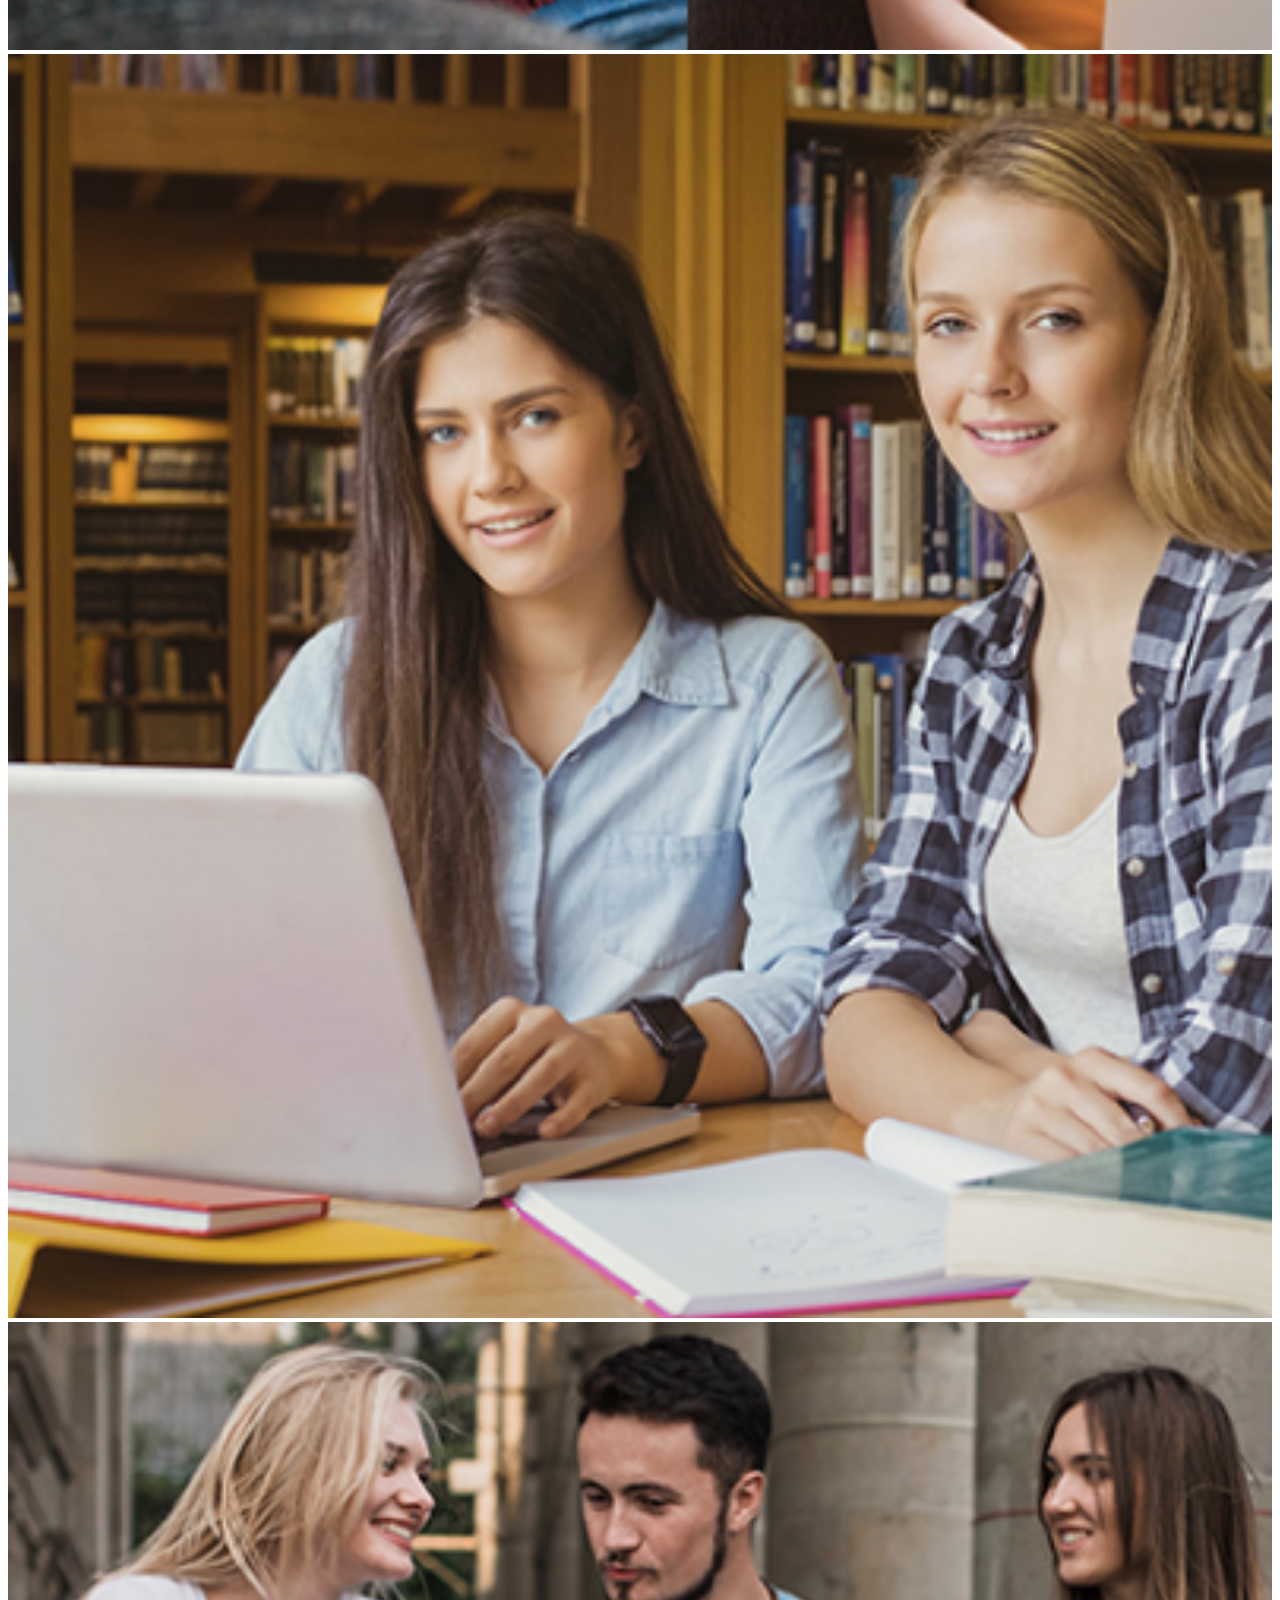
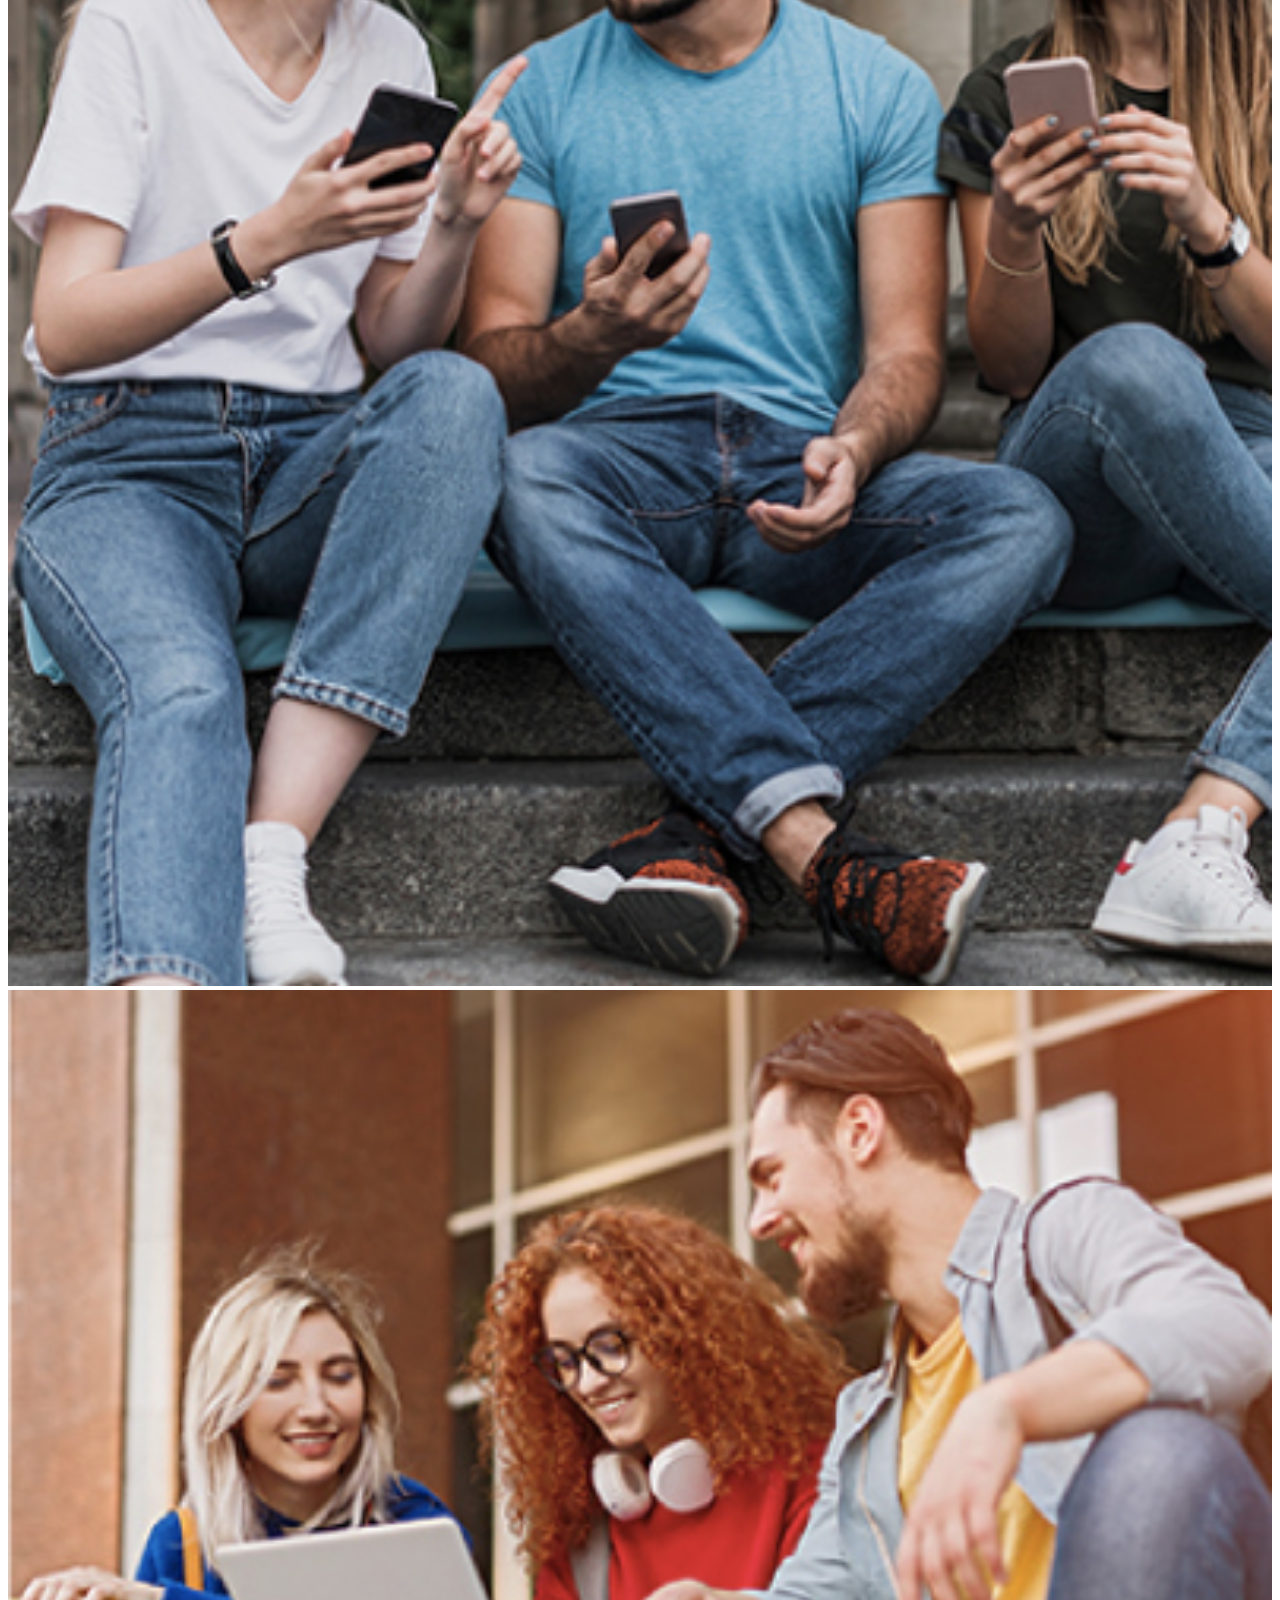
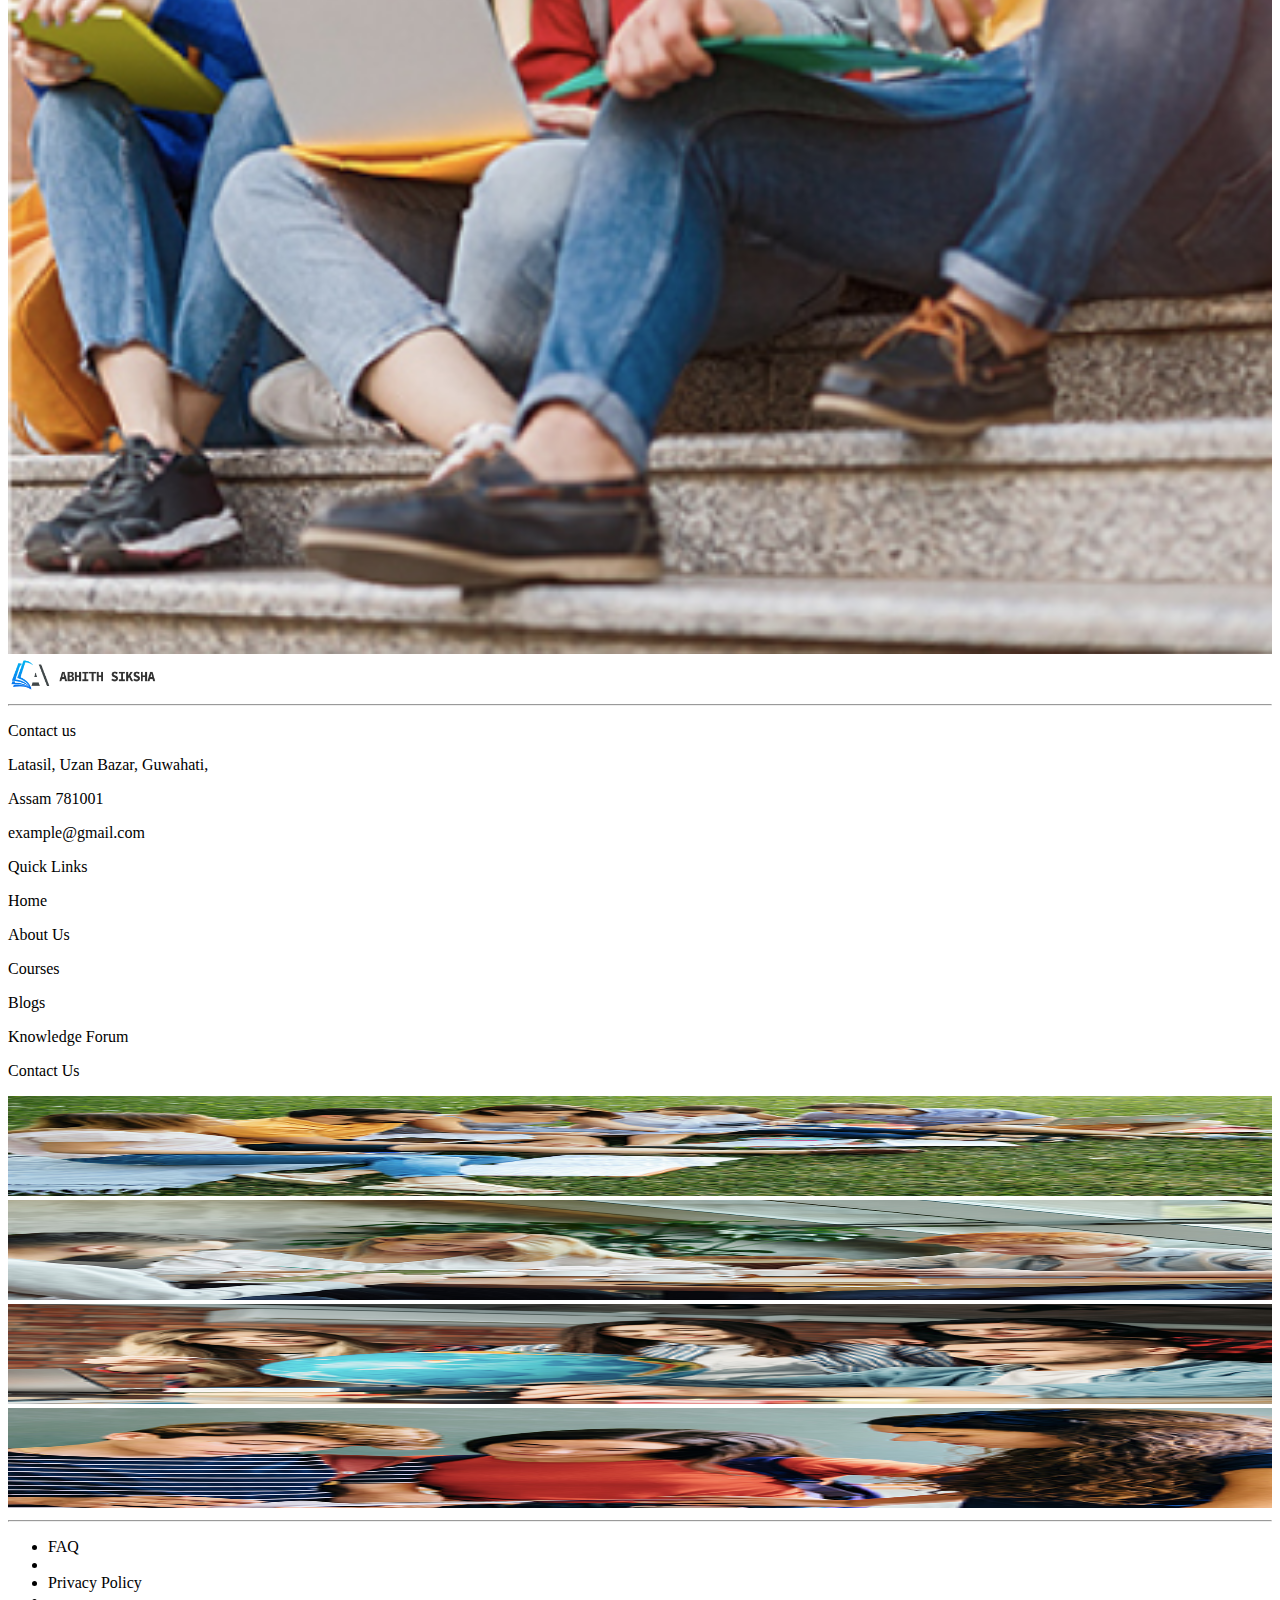
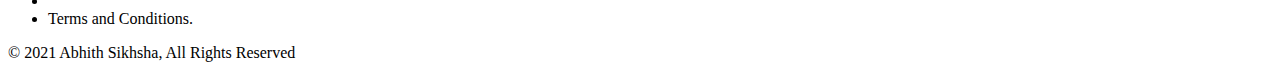
<file: gallery.html>
<!doctype html>
<html lang="en">

<head>
    <!-- Required meta tags -->
    <meta charset="utf-8">
    <meta name="viewport" content="width=device-width, initial-scale=1">

    <!-- Bootstrap CSS -->
    <link href="https://cdn.jsdelivr.net/npm/bootstrap@5.1.3/dist/css/bootstrap.min.css" rel="stylesheet"
        integrity="sha384-1BmE4kWBq78iYhFldvKuhfTAU6auU8tT94WrHftjDbrCEXSU1oBoqyl2QvZ6jIW3" crossorigin="anonymous">
    <link rel="stylesheet" href="style.css">
    <link rel="stylesheet" href="https://cdnjs.cloudflare.com/ajax/libs/font-awesome/6.0.0-beta2/css/all.min.css"
        integrity="sha512-YWzhKL2whUzgiheMoBFwW8CKV4qpHQAEuvilg9FAn5VJUDwKZZxkJNuGM4XkWuk94WCrrwslk8yWNGmY1EduTA=="
        crossorigin="anonymous" referrerpolicy="no-referrer" />

    <link rel="stylesheet" href="plugins/magnific-popup.css">
    <title>gallery</title>
</head>

<body>
    <!-- top Bar -->
    <div class=" bg-dark py-2">
        <div class="container">
            <div class="row">
                <div class="col-md-6 d-flex">
                    <p class="text-light me-5 mb-0">HELPING CREATE SUCCESS</p>
                    <div>
                        <i class="fab fa-facebook text-light me-2"></i>
                        <i class="fab fa-linkedin-in text-light me-2"></i>
                        <i class="fab fa-twitter-square text-light me-2"></i>
                        <i class="fab fa-instagram text-light"></i>
                    </div>
                </div>
                <div class="col-md-6 d-flex justify-content-end">
                    <div class="dropdown d-flex me-5">
                        <i class="far fa-user text-light mt-1 me-2"></i>
                        <p type="text" class="dropdown-toggle text-light mb-0" data-bs-toggle="dropdown"
                            aria-expanded="false">
                            Himadri
                        </p>
                        <ul class="dropdown-menu" aria-labelledby="dropdownMenuButton1">
                            <li><a class="dropdown-item" href="account.html">My Account</a></li>
                            <li><a class="dropdown-item" href="#">Another action</a></li>
                            <li><a class="dropdown-item" href="#">Something else here</a></li>
                        </ul>
                    </div>
                    <div class="d-flex">
                        <i class="fas fa-shopping-cart text-light me-2 mt-1"></i>
                        <p class="text-light mb-0">Cart</p>
                    </div>
                </div>
            </div>
        </div>
    </div>
    <div class="container">
        <!-- nav -->
        <nav class="navbar navbar-expand-lg navbar-light">
            <div class="container-fluid">
                <a class="navbar-brand" href="#"><img src="assets/img/home/logo.png" alt=""></a>
                <button class="navbar-toggler" type="button" data-bs-toggle="collapse"
                    data-bs-target="#navbarSupportedContent" aria-controls="navbarSupportedContent"
                    aria-expanded="false" aria-label="Toggle navigation">
                    <span class="navbar-toggler-icon"></span>
                </button>
                <div class="collapse navbar-collapse" id="navbarSupportedContent">
                    <ul class="navbar-nav ms-auto mb-5 mb-lg-0">
                        <li class="nav-item">
                            <a href="index.html" class="nav-link" aria-current="page">Home</a>
                        </li>
                        <li class="nav-item">
                            <a href="aboutus.html" class="nav-link">About Us</a>
                        </li>
                        <li class="nav-item">
                            <a href="courses.html" class="nav-link ">Courses</a>
                        </li>
                        <li class="nav-item">
                            <a href="gallery.html" class="nav-link ">Gallery</a>
                        </li>
                        <li class="nav-item">
                            <a href="blog.html" class="nav-link ">Blogs</a>
                        </li>
                        <li class="nav-item">
                            <a href="knowledge.html" class="nav-link ">Knowledge Forum</a>
                        </li>
                        <a href="contact.html" class="btn btn-outline-secondary">Contact Us</a>
                    </ul>
                </div>
            </div>
        </nav>
        <!-- Gallery -->
        <div class="col-md-12">
            <div>
                <p class="fw-bold fs-2 text-center mt-5">Gallery</p>
                <div class="row g-0">
                    <div class="col-md-4">
                        <a class="image" href="assets/img/gallery/image1.jpg"><img src="assets/img/gallery/image1.jpg"
                                alt="" width="100%"></a>
                    </div>
                    <div class="col-md-4">
                        <a class="image" href="assets/img/gallery/image2.jpg"><img src="assets/img/gallery/image2.jpg"
                                alt="" width="100%"></a>
                    </div>
                    <div class="col-md-4">
                        <a class="image" href="assets/img/gallery/image3.jpg"><img src="assets/img/gallery/image3.jpg"
                                alt="" width="100%"></a>
                    </div>
                    <div class="col-md-4">
                        <a class="image" href="assets/img/gallery/image4.jpg"><img src="assets/img/gallery/image4.jpg"
                                alt="" width="100%"></a>
                    </div>
                    <div class="col-md-4">
                        <a class="image" href="assets/img/gallery/image5.jpg"><img src="assets/img/gallery/image5.jpg"
                                alt="" width="100%"></a>
                    </div>
                    <div class="col-md-4">
                        <a class="image" href="assets/img/gallery/image6.jpg"><img src="assets/img/gallery/image6.jpg"
                                alt="" width="100%"></a>
                    </div>
                    <div class="col-md-4">
                        <a class="image" href="assets/img/gallery/image7.jpg"><img src="assets/img/gallery/image7.jpg"
                                alt="" width="100%"></a>
                    </div>
                    <div class="col-md-4">
                        <a class="image" href="assets/img/gallery/image8.jpg"><img src="assets/img/gallery/image8.jpg"
                                alt="" width="100%"></a>
                    </div>
                    <div class="col-md-4">
                        <a class="image" href="assets/img/gallery/image9.jpg"><img src="assets/img/gallery/image9.jpg"
                                alt="" width="100%"></a>
                    </div>
                </div>
            </div>
        </div>
        <!-- Footer -->
        <div class="mt-5 d-flex justify-content-between">
            <img src="assets/img/home/logo.png" alt="" width="150">
            <div>
                <i class="fab fa-facebook-f p-2 fs-5"></i>
                <i class="fab fa-linkedin-in p-2 fs-5"></i>
                <i class="fab fa-twitter p-2 fs-5"></i>
                <i class="fab fa-instagram-square p-2 fs-5"></i>
            </div>
        </div>
        <hr>
        <div>
            <div class="row">
                <div class="col-md-4">
                    <p class="fw-bold fs-5">Contact us</p>
                    <p class="mb-0">Latasil, Uzan Bazar, Guwahati,</p>
                    <p> Assam 781001</p>
                    <p>example@gmail.com</p>
                </div>
                <div class="col-md-4">
                    <p class="fw-bold fs-5">Quick Links</p>
                    <div class="d-flex">
                        <div class="me-5">
                            <p class="mb-1">Home</p>
                            <p class="mb-1">About Us</p>
                            <p class="mb-1">Courses</p>
                        </div>
                        <div>
                            <p class="mb-1">Blogs</p>
                            <p class="mb-1">Knowledge Forum</p>
                            <p class="mb-1">Contact Us</p>
                        </div>
                    </div>
                </div>
                <div class="col-md-4">
                    <div class="d-flex justify-content-between">
                        <div class="row g-0">
                            <div class="col-3">
                                <img src="assets/img/gallery/image1.jpg" alt="" width="100%" height="100">
                            </div>
                            <div class="col-3">
                                <img src="assets/img/gallery/image2.jpg" alt="" width="100%" height="100">
                            </div>
                            <div class="col-3">
                                <img src="assets/img/gallery/image3.jpg" alt="" width="100%" height="100">
                            </div>
                            <div class="col-3">
                                <img src="assets/img/gallery/image4.jpg" alt="" width="100%" height="100">
                            </div>
                        </div>
                    </div>
                </div>
                <hr>
                <div>
                    <div class="d-md-flex justify-content-between">
                        <ul class="list-inline">
                            <li class="list-inline-item">FAQ</li>
                            <li class="list-inline-item"><i class="fas fa-circle"></i></li>
                            <li class="list-inline-item">Privacy Policy</li>
                            <li class="list-inline-item"><i class="fas fa-circle"></i></li>
                            <li class="list-inline-item">Terms and Conditions.</li>
                        </ul>
                        <div>
                            <p id="copyright-text">© 2021 Abhith Sikhsha, All Rights Reserved</p>
                        </div>
                    </div>
                </div>
            </div>
        </div>
    </div>
    </div>

    <script src="https://code.jquery.com/jquery-3.6.0.min.js"
        integrity="sha256-/xUj+3OJU5yExlq6GSYGSHk7tPXikynS7ogEvDej/m4=" crossorigin="anonymous"></script>

    <script src="https://cdn.jsdelivr.net/npm/bootstrap@5.1.3/dist/js/bootstrap.bundle.min.js"
        integrity="sha384-ka7Sk0Gln4gmtz2MlQnikT1wXgYsOg+OMhuP+IlRH9sENBO0LRn5q+8nbTov4+1p"
        crossorigin="anonymous"></script>
    <script src="plugins/jquery.magnific-popup.min.js"></script>
    <script>
        $(document).ready(function () {
            $('.image').magnificPopup({
                type: 'image',
                gallery: {
                    enabled: true
                },
                // Delay in milliseconds before popup is removed
                removalDelay: 300,
                zoom: {
                    enabled: true, // By default it's false, so don't forget to enable it

                    duration: 300, // duration of the effect, in milliseconds
                    easing: 'ease-in-out', // CSS transition easing function

                    // The "opener" function should return the element from which popup will be zoomed in
                    // and to which popup will be scaled down
                    // By defailt it looks for an image tag:
                    opener: function (openerElement) {
                        // openerElement is the element on which popup was initialized, in this case its <a> tag
                        // you don't need to add "opener" option if this code matches your needs, it's defailt one.
                        return openerElement.is('img') ? openerElement : openerElement.find('img');
                    }
                }
            });
        });
    </script>

</body>

</html>
</file>
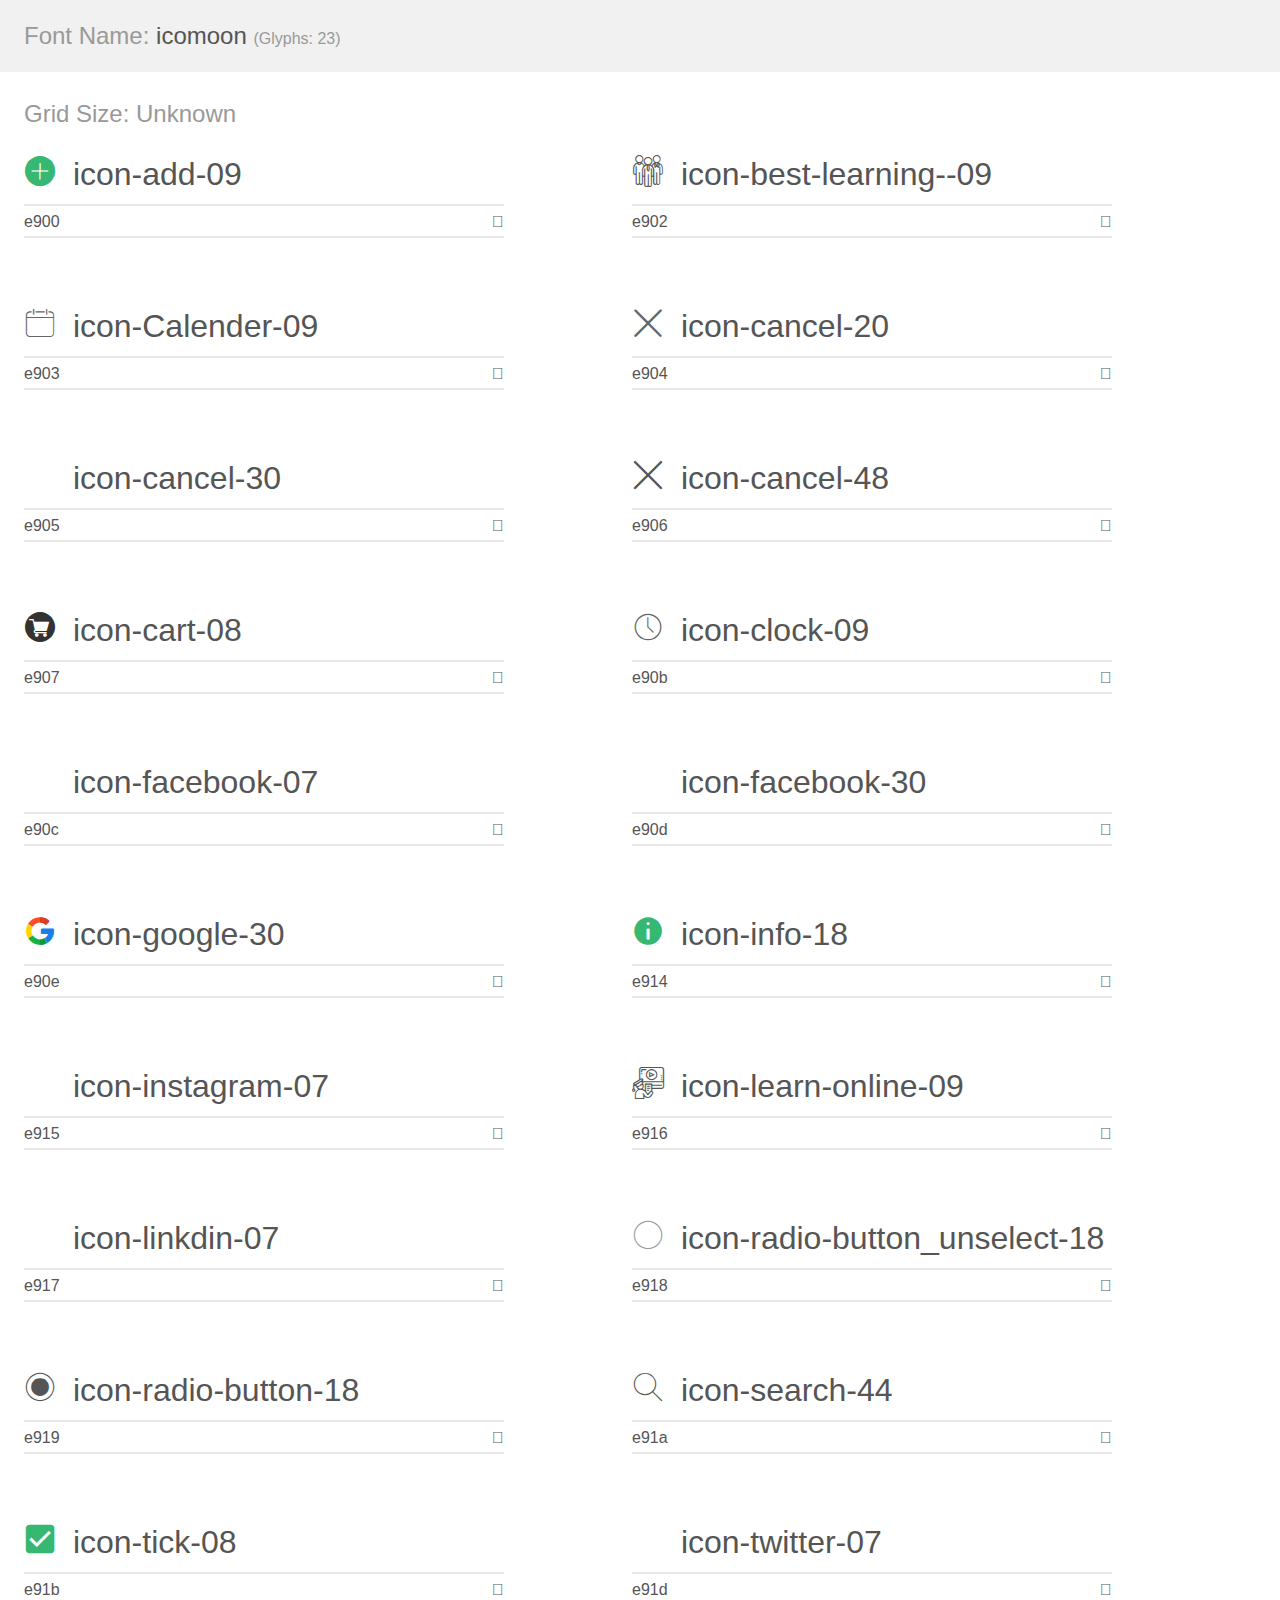
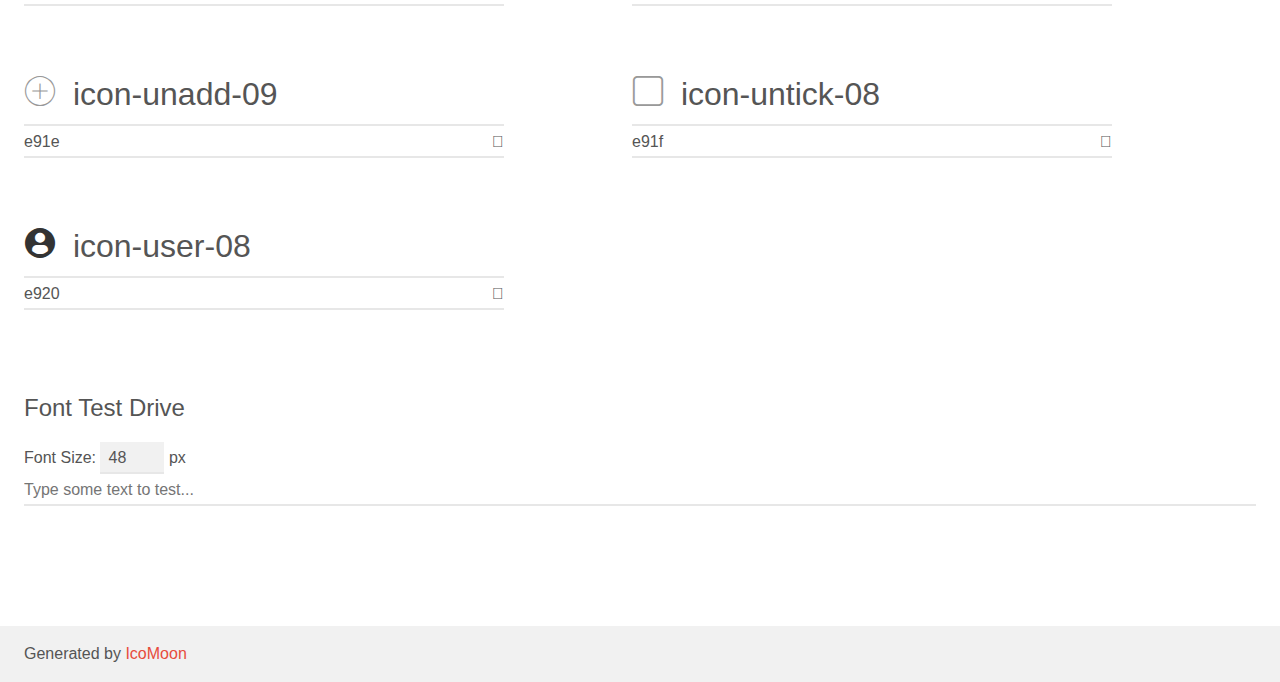
<file: assets/svg/icomoon/demo.html>
<!doctype html>
<html>
<head>
    <meta charset="utf-8">
    <title>IcoMoon Demo</title>
    <meta name="description" content="An Icon Font Generated By IcoMoon.io">
    <meta name="viewport" content="width=device-width, initial-scale=1">
    <link rel="stylesheet" href="demo-files/demo.css">
    <link rel="stylesheet" href="style.css"></head>
<body>
    <div class="bgc1 clearfix">
        <h1 class="mhmm mvm"><span class="fgc1">Font Name:</span> icomoon <small class="fgc1">(Glyphs:&nbsp;23)</small></h1>
    </div>
    <div class="clearfix mhl ptl">
        <h1 class="mvm mtn fgc1">Grid Size: Unknown</h1>
        <div class="glyph fs1">
            <div class="clearfix bshadow0 pbs">
                <span class="icon-add-09"><span class="path1"></span><span class="path2"></span></span>
                <span class="mls"> icon-add-09</span>
            </div>
            <fieldset class="fs0 size1of1 clearfix hidden-false">
                <input type="text" readonly value="e900" class="unit size1of2" />
                <input type="text" maxlength="1" readonly value="&#xe900;" class="unitRight size1of2 talign-right" />
            </fieldset>
            <div class="fs0 bshadow0 clearfix hidden-true">
                <span class="unit pvs fgc1">liga: </span>
                <input type="text" readonly value="" class="liga unitRight" />
            </div>
        </div>
        <div class="glyph fs1">
            <div class="clearfix bshadow0 pbs">
                <span class="icon-best-learning--09"></span>
                <span class="mls"> icon-best-learning--09</span>
            </div>
            <fieldset class="fs0 size1of1 clearfix hidden-false">
                <input type="text" readonly value="e902" class="unit size1of2" />
                <input type="text" maxlength="1" readonly value="&#xe902;" class="unitRight size1of2 talign-right" />
            </fieldset>
            <div class="fs0 bshadow0 clearfix hidden-true">
                <span class="unit pvs fgc1">liga: </span>
                <input type="text" readonly value="" class="liga unitRight" />
            </div>
        </div>
        <div class="glyph fs1">
            <div class="clearfix bshadow0 pbs">
                <span class="icon-Calender-09"></span>
                <span class="mls"> icon-Calender-09</span>
            </div>
            <fieldset class="fs0 size1of1 clearfix hidden-false">
                <input type="text" readonly value="e903" class="unit size1of2" />
                <input type="text" maxlength="1" readonly value="&#xe903;" class="unitRight size1of2 talign-right" />
            </fieldset>
            <div class="fs0 bshadow0 clearfix hidden-true">
                <span class="unit pvs fgc1">liga: </span>
                <input type="text" readonly value="" class="liga unitRight" />
            </div>
        </div>
        <div class="glyph fs1">
            <div class="clearfix bshadow0 pbs">
                <span class="icon-cancel-20"></span>
                <span class="mls"> icon-cancel-20</span>
            </div>
            <fieldset class="fs0 size1of1 clearfix hidden-false">
                <input type="text" readonly value="e904" class="unit size1of2" />
                <input type="text" maxlength="1" readonly value="&#xe904;" class="unitRight size1of2 talign-right" />
            </fieldset>
            <div class="fs0 bshadow0 clearfix hidden-true">
                <span class="unit pvs fgc1">liga: </span>
                <input type="text" readonly value="" class="liga unitRight" />
            </div>
        </div>
        <div class="glyph fs1">
            <div class="clearfix bshadow0 pbs">
                <span class="icon-cancel-30"></span>
                <span class="mls"> icon-cancel-30</span>
            </div>
            <fieldset class="fs0 size1of1 clearfix hidden-false">
                <input type="text" readonly value="e905" class="unit size1of2" />
                <input type="text" maxlength="1" readonly value="&#xe905;" class="unitRight size1of2 talign-right" />
            </fieldset>
            <div class="fs0 bshadow0 clearfix hidden-true">
                <span class="unit pvs fgc1">liga: </span>
                <input type="text" readonly value="" class="liga unitRight" />
            </div>
        </div>
        <div class="glyph fs1">
            <div class="clearfix bshadow0 pbs">
                <span class="icon-cancel-48"></span>
                <span class="mls"> icon-cancel-48</span>
            </div>
            <fieldset class="fs0 size1of1 clearfix hidden-false">
                <input type="text" readonly value="e906" class="unit size1of2" />
                <input type="text" maxlength="1" readonly value="&#xe906;" class="unitRight size1of2 talign-right" />
            </fieldset>
            <div class="fs0 bshadow0 clearfix hidden-true">
                <span class="unit pvs fgc1">liga: </span>
                <input type="text" readonly value="" class="liga unitRight" />
            </div>
        </div>
        <div class="glyph fs1">
            <div class="clearfix bshadow0 pbs">
                <span class="icon-cart-08"><span class="path1"></span><span class="path2"></span><span class="path3"></span><span class="path4"></span></span>
                <span class="mls"> icon-cart-08</span>
            </div>
            <fieldset class="fs0 size1of1 clearfix hidden-false">
                <input type="text" readonly value="e907" class="unit size1of2" />
                <input type="text" maxlength="1" readonly value="&#xe907;" class="unitRight size1of2 talign-right" />
            </fieldset>
            <div class="fs0 bshadow0 clearfix hidden-true">
                <span class="unit pvs fgc1">liga: </span>
                <input type="text" readonly value="" class="liga unitRight" />
            </div>
        </div>
        <div class="glyph fs1">
            <div class="clearfix bshadow0 pbs">
                <span class="icon-clock-09"></span>
                <span class="mls"> icon-clock-09</span>
            </div>
            <fieldset class="fs0 size1of1 clearfix hidden-false">
                <input type="text" readonly value="e90b" class="unit size1of2" />
                <input type="text" maxlength="1" readonly value="&#xe90b;" class="unitRight size1of2 talign-right" />
            </fieldset>
            <div class="fs0 bshadow0 clearfix hidden-true">
                <span class="unit pvs fgc1">liga: </span>
                <input type="text" readonly value="" class="liga unitRight" />
            </div>
        </div>
        <div class="glyph fs1">
            <div class="clearfix bshadow0 pbs">
                <span class="icon-facebook-07"></span>
                <span class="mls"> icon-facebook-07</span>
            </div>
            <fieldset class="fs0 size1of1 clearfix hidden-false">
                <input type="text" readonly value="e90c" class="unit size1of2" />
                <input type="text" maxlength="1" readonly value="&#xe90c;" class="unitRight size1of2 talign-right" />
            </fieldset>
            <div class="fs0 bshadow0 clearfix hidden-true">
                <span class="unit pvs fgc1">liga: </span>
                <input type="text" readonly value="" class="liga unitRight" />
            </div>
        </div>
        <div class="glyph fs1">
            <div class="clearfix bshadow0 pbs">
                <span class="icon-facebook-30"></span>
                <span class="mls"> icon-facebook-30</span>
            </div>
            <fieldset class="fs0 size1of1 clearfix hidden-false">
                <input type="text" readonly value="e90d" class="unit size1of2" />
                <input type="text" maxlength="1" readonly value="&#xe90d;" class="unitRight size1of2 talign-right" />
            </fieldset>
            <div class="fs0 bshadow0 clearfix hidden-true">
                <span class="unit pvs fgc1">liga: </span>
                <input type="text" readonly value="" class="liga unitRight" />
            </div>
        </div>
        <div class="glyph fs1">
            <div class="clearfix bshadow0 pbs">
                <span class="icon-google-30"><span class="path1"></span><span class="path2"></span><span class="path3"></span><span class="path4"></span><span class="path5"></span><span class="path6"></span></span>
                <span class="mls"> icon-google-30</span>
            </div>
            <fieldset class="fs0 size1of1 clearfix hidden-false">
                <input type="text" readonly value="e90e" class="unit size1of2" />
                <input type="text" maxlength="1" readonly value="&#xe90e;" class="unitRight size1of2 talign-right" />
            </fieldset>
            <div class="fs0 bshadow0 clearfix hidden-true">
                <span class="unit pvs fgc1">liga: </span>
                <input type="text" readonly value="" class="liga unitRight" />
            </div>
        </div>
        <div class="glyph fs1">
            <div class="clearfix bshadow0 pbs">
                <span class="icon-info-18"></span>
                <span class="mls"> icon-info-18</span>
            </div>
            <fieldset class="fs0 size1of1 clearfix hidden-false">
                <input type="text" readonly value="e914" class="unit size1of2" />
                <input type="text" maxlength="1" readonly value="&#xe914;" class="unitRight size1of2 talign-right" />
            </fieldset>
            <div class="fs0 bshadow0 clearfix hidden-true">
                <span class="unit pvs fgc1">liga: </span>
                <input type="text" readonly value="" class="liga unitRight" />
            </div>
        </div>
        <div class="glyph fs1">
            <div class="clearfix bshadow0 pbs">
                <span class="icon-instagram-07"></span>
                <span class="mls"> icon-instagram-07</span>
            </div>
            <fieldset class="fs0 size1of1 clearfix hidden-false">
                <input type="text" readonly value="e915" class="unit size1of2" />
                <input type="text" maxlength="1" readonly value="&#xe915;" class="unitRight size1of2 talign-right" />
            </fieldset>
            <div class="fs0 bshadow0 clearfix hidden-true">
                <span class="unit pvs fgc1">liga: </span>
                <input type="text" readonly value="" class="liga unitRight" />
            </div>
        </div>
        <div class="glyph fs1">
            <div class="clearfix bshadow0 pbs">
                <span class="icon-learn-online-09"></span>
                <span class="mls"> icon-learn-online-09</span>
            </div>
            <fieldset class="fs0 size1of1 clearfix hidden-false">
                <input type="text" readonly value="e916" class="unit size1of2" />
                <input type="text" maxlength="1" readonly value="&#xe916;" class="unitRight size1of2 talign-right" />
            </fieldset>
            <div class="fs0 bshadow0 clearfix hidden-true">
                <span class="unit pvs fgc1">liga: </span>
                <input type="text" readonly value="" class="liga unitRight" />
            </div>
        </div>
        <div class="glyph fs1">
            <div class="clearfix bshadow0 pbs">
                <span class="icon-linkdin-07"></span>
                <span class="mls"> icon-linkdin-07</span>
            </div>
            <fieldset class="fs0 size1of1 clearfix hidden-false">
                <input type="text" readonly value="e917" class="unit size1of2" />
                <input type="text" maxlength="1" readonly value="&#xe917;" class="unitRight size1of2 talign-right" />
            </fieldset>
            <div class="fs0 bshadow0 clearfix hidden-true">
                <span class="unit pvs fgc1">liga: </span>
                <input type="text" readonly value="" class="liga unitRight" />
            </div>
        </div>
        <div class="glyph fs1">
            <div class="clearfix bshadow0 pbs">
                <span class="icon-radio-button_unselect-18"></span>
                <span class="mls"> icon-radio-button_unselect-18</span>
            </div>
            <fieldset class="fs0 size1of1 clearfix hidden-false">
                <input type="text" readonly value="e918" class="unit size1of2" />
                <input type="text" maxlength="1" readonly value="&#xe918;" class="unitRight size1of2 talign-right" />
            </fieldset>
            <div class="fs0 bshadow0 clearfix hidden-true">
                <span class="unit pvs fgc1">liga: </span>
                <input type="text" readonly value="" class="liga unitRight" />
            </div>
        </div>
        <div class="glyph fs1">
            <div class="clearfix bshadow0 pbs">
                <span class="icon-radio-button-18"></span>
                <span class="mls"> icon-radio-button-18</span>
            </div>
            <fieldset class="fs0 size1of1 clearfix hidden-false">
                <input type="text" readonly value="e919" class="unit size1of2" />
                <input type="text" maxlength="1" readonly value="&#xe919;" class="unitRight size1of2 talign-right" />
            </fieldset>
            <div class="fs0 bshadow0 clearfix hidden-true">
                <span class="unit pvs fgc1">liga: </span>
                <input type="text" readonly value="" class="liga unitRight" />
            </div>
        </div>
        <div class="glyph fs1">
            <div class="clearfix bshadow0 pbs">
                <span class="icon-search-44"></span>
                <span class="mls"> icon-search-44</span>
            </div>
            <fieldset class="fs0 size1of1 clearfix hidden-false">
                <input type="text" readonly value="e91a" class="unit size1of2" />
                <input type="text" maxlength="1" readonly value="&#xe91a;" class="unitRight size1of2 talign-right" />
            </fieldset>
            <div class="fs0 bshadow0 clearfix hidden-true">
                <span class="unit pvs fgc1">liga: </span>
                <input type="text" readonly value="" class="liga unitRight" />
            </div>
        </div>
        <div class="glyph fs1">
            <div class="clearfix bshadow0 pbs">
                <span class="icon-tick-08"><span class="path1"></span><span class="path2"></span></span>
                <span class="mls"> icon-tick-08</span>
            </div>
            <fieldset class="fs0 size1of1 clearfix hidden-false">
                <input type="text" readonly value="e91b" class="unit size1of2" />
                <input type="text" maxlength="1" readonly value="&#xe91b;" class="unitRight size1of2 talign-right" />
            </fieldset>
            <div class="fs0 bshadow0 clearfix hidden-true">
                <span class="unit pvs fgc1">liga: </span>
                <input type="text" readonly value="" class="liga unitRight" />
            </div>
        </div>
        <div class="glyph fs1">
            <div class="clearfix bshadow0 pbs">
                <span class="icon-twitter-07"></span>
                <span class="mls"> icon-twitter-07</span>
            </div>
            <fieldset class="fs0 size1of1 clearfix hidden-false">
                <input type="text" readonly value="e91d" class="unit size1of2" />
                <input type="text" maxlength="1" readonly value="&#xe91d;" class="unitRight size1of2 talign-right" />
            </fieldset>
            <div class="fs0 bshadow0 clearfix hidden-true">
                <span class="unit pvs fgc1">liga: </span>
                <input type="text" readonly value="" class="liga unitRight" />
            </div>
        </div>
        <div class="glyph fs1">
            <div class="clearfix bshadow0 pbs">
                <span class="icon-unadd-09"></span>
                <span class="mls"> icon-unadd-09</span>
            </div>
            <fieldset class="fs0 size1of1 clearfix hidden-false">
                <input type="text" readonly value="e91e" class="unit size1of2" />
                <input type="text" maxlength="1" readonly value="&#xe91e;" class="unitRight size1of2 talign-right" />
            </fieldset>
            <div class="fs0 bshadow0 clearfix hidden-true">
                <span class="unit pvs fgc1">liga: </span>
                <input type="text" readonly value="" class="liga unitRight" />
            </div>
        </div>
        <div class="glyph fs1">
            <div class="clearfix bshadow0 pbs">
                <span class="icon-untick-08"></span>
                <span class="mls"> icon-untick-08</span>
            </div>
            <fieldset class="fs0 size1of1 clearfix hidden-false">
                <input type="text" readonly value="e91f" class="unit size1of2" />
                <input type="text" maxlength="1" readonly value="&#xe91f;" class="unitRight size1of2 talign-right" />
            </fieldset>
            <div class="fs0 bshadow0 clearfix hidden-true">
                <span class="unit pvs fgc1">liga: </span>
                <input type="text" readonly value="" class="liga unitRight" />
            </div>
        </div>
        <div class="glyph fs1">
            <div class="clearfix bshadow0 pbs">
                <span class="icon-user-08"><span class="path1"></span><span class="path2"></span><span class="path3"></span></span>
                <span class="mls"> icon-user-08</span>
            </div>
            <fieldset class="fs0 size1of1 clearfix hidden-false">
                <input type="text" readonly value="e920" class="unit size1of2" />
                <input type="text" maxlength="1" readonly value="&#xe920;" class="unitRight size1of2 talign-right" />
            </fieldset>
            <div class="fs0 bshadow0 clearfix hidden-true">
                <span class="unit pvs fgc1">liga: </span>
                <input type="text" readonly value="" class="liga unitRight" />
            </div>
        </div>
    </div>

    <!--[if gt IE 8]><!-->
    <div class="mhl clearfix mbl">
        <h1>Font Test Drive</h1>
        <label>
            Font Size: <input id="fontSize" type="number" class="textbox0 mbm"
            min="8" value="48" />
            px
        </label>
        <input id="testText" type="text" class="phl size1of1 mvl"
        placeholder="Type some text to test..." value=""/>
        <div id="testDrive" class="icon-" style="font-family: icomoon">&nbsp;
        </div>
    </div>
    <!--<![endif]-->
    <div class="bgc1 clearfix">
        <p class="mhl">Generated by <a href="https://icomoon.io/app">IcoMoon</a></p>
    </div>

    <script src="demo-files/demo.js"></script>
</body>
</html>
</file>
<file: style.css>
html{
    padding: 0;
    margin: 0;
    box-sizing: border-box;
}

.heading-block{
    position: relative;
}
.heading-text{
    position: absolute;
    top: 30%;
    left: 40px;
}

#enquiryBlock{    
    background: #fff;
}
#about{
    background: url(assets/img/home/banner2.png);
    background-size: cover ;
}
.br-12{
    border-radius: 12px;
}

.br-top{
    border-radius: 12px 12px 0 0;
}

.br-bottom{
    border-radius: 0 0 12px 12px;
}
.line::before{
    content: "";
    border-top: 2px solid rgb(40, 144, 214);
    display: table-cell;
    top: 1rem;
    width: 20px;
    position: relative;
}
.line2::before{
    content: "";
    border-top: 2px solid rgb(40, 144, 214);
    display: table-cell;
    top: 1rem;
    width: 20px;
    position: relative;
    left: 530px;
}
.object-fit-cover{
    object-fit: cover;
}
.upcoming-div{
    position: relative;
}

.upcoming-description{
    position: absolute;
    bottom: 20px;
    color: #fff;
    z-index: 999;
}
.upcoming-div::after{
    content: "";
    background: linear-gradient(transparent,rgba(7, 21, 80, 0.9));
    position: absolute;
    bottom: 0;
    left: 0;
    height: 80%;
    width: 100%;
    border-radius: 12px;;
}
#knowledge{
    background: url(assets/img/home/banner3.png);
    background-size: auto;
    background-repeat: no-repeat;
    height: 400px;
}
.main-bg{
    background: linear-gradient(to left, #0770EF,#01B9F1);
    color: #fff;
}
#bgImg{
    background: url(assets/img/home/banner4.png);
    background-size: cover;
    border-radius: 12px;
    height: 400px;
    width: 100%;
    background-repeat: no-repeat;
}
.text-color{
    color: rgb(40, 144, 214);
}

/* About us */
.about-text{
    position: absolute;
    top: 20px;
    left: 40px;
}
#bgImg2{
    background: url(assets/img/home/banner2.png);
    background-size: cover;
    border-radius: 12px;
    width: 100%;
    background-repeat: no-repeat;
}

#who-are-we #first-image{
    object-fit: cover; 
    border-radius: 12px 0 0 12px;
}

#who-are-we #second-image{
    object-fit: cover;
}

#who-are-we #third-div{
    border-radius: 0 12px 12px 0;
}
/* courses */
#bgimg3{
    background: url(assets/img/course/banner.png);
    background-size: cover;
    border-radius: 12px;
    width: 100%;
    background-repeat: no-repeat;
}
#searchForm{
    position: relative;
    top: 12px;
    height: 40px;
}
#searchIcon{
    position: absolute;
    top: 12px;
    left: 15px;
}
.course-banner{
    border-radius: 12px 0 0 12px;
}
/* blog */
#bgimg4{
    background: url(assets/img/course/banner.png);
    background-size: cover;
    border-radius: 12px;
    width: 100%;
    background-repeat: no-repeat;
}
/* profile */
.profile-main-div{
    position: relative;
    border: 1px solid #e7e7e7;
    border-radius: 12px 12px 0 0;
}
.profile-img{
    position: absolute;
    top: 30px;
    left: 50%;
    transform: translateX(-50%);
    border: 5px solid #fff;
    background: #fff;
}
.left-tabs .list-group-item{
    border: none;
    border-radius: 0;
    border-top: 1px solid #e7e7e7;
    cursor: pointer;
}
/* account (purchases) */
.text-color2{
    color: rgb(13, 218, 40);
}
.text-14{
    font-size: 14px;
}
</file>
<file: responsive.css>
/* Small devices (landscape phones, 576px and up) */
@media (max-width: 576px) { 
    #bannerImage{
        height: 600px;
        object-fit: cover;
    }    
    
    #headerDescImage{
        height: 40vh;
        object-fit: cover;
    }

    .line2::before{
        left: 50px;
    }

    .list-inline, #copyright-text{
        font-size: 14px;
    }

        
    #who-are-we #first-image{
        border-radius: 0 0 0 0;
        display: none;
    }  

    #who-are-we #second-image{
        display: none;
    }

    #who-are-we #third-div{
        border-radius: 0 0 0 0;
    }
    .course-banner{
        border-radius: 0 0 0 0;
        padding: 10px;
    }

    #searchForm{
        top: -26px;
    }
 }

 /* Medium devices (tablets, 768px and up) */
@media (min-width: 768px) {  }

 /* Large devices (desktops, 992px and up) */
@media (min-width: 992px) {  }

 /* X-Large devices (large desktops, 1200px and up) */
@media (min-width: 1200px) {  }

 /* XX-Large devices (larger desktops, 1400px and up) */
@media (min-width: 1400px) {  }
</file>
<file: assets/svg/icomoon/demo-files/demo.css>
body {
  padding: 0;
  margin: 0;
  font-family: sans-serif;
  font-size: 1em;
  line-height: 1.5;
  color: #555;
  background: #fff;
}
h1 {
  font-size: 1.5em;
  font-weight: normal;
}
small {
  font-size: .66666667em;
}
a {
  color: #e74c3c;
  text-decoration: none;
}
a:hover, a:focus {
  box-shadow: 0 1px #e74c3c;
}
.bshadow0, input {
  box-shadow: inset 0 -2px #e7e7e7;
}
input:hover {
  box-shadow: inset 0 -2px #ccc;
}
input, fieldset {
  font-family: sans-serif;
  font-size: 1em;
  margin: 0;
  padding: 0;
  border: 0;
}
input {
  color: inherit;
  line-height: 1.5;
  height: 1.5em;
  padding: .25em 0;
}
input:focus {
  outline: none;
  box-shadow: inset 0 -2px #449fdb;
}
.glyph {
  font-size: 16px;
  width: 15em;
  padding-bottom: 1em;
  margin-right: 4em;
  margin-bottom: 1em;
  float: left;
  overflow: hidden;
}
.liga {
  width: 80%;
  width: calc(100% - 2.5em);
}
.talign-right {
  text-align: right;
}
.talign-center {
  text-align: center;
}
.bgc1 {
  background: #f1f1f1;
}
.fgc1 {
  color: #999;
}
.fgc0 {
  color: #000;
}
p {
  margin-top: 1em;
  margin-bottom: 1em;
}
.mvm {
  margin-top: .75em;
  margin-bottom: .75em;
}
.mtn {
  margin-top: 0;
}
.mtl, .mal {
  margin-top: 1.5em;
}
.mbl, .mal {
  margin-bottom: 1.5em;
}
.mal, .mhl {
  margin-left: 1.5em;
  margin-right: 1.5em;
}
.mhmm {
  margin-left: 1em;
  margin-right: 1em;
}
.mls {
  margin-left: .25em;
}
.ptl {
  padding-top: 1.5em;
}
.pbs, .pvs {
  padding-bottom: .25em;
}
.pvs, .pts {
  padding-top: .25em;
}
.unit {
  float: left;
}
.unitRight {
  float: right;
}
.size1of2 {
  width: 50%;
}
.size1of1 {
  width: 100%;
}
.clearfix:before, .clearfix:after {
  content: " ";
  display: table;
}
.clearfix:after {
  clear: both;
}
.hidden-true {
  display: none;
}
.textbox0 {
  width: 3em;
  background: #f1f1f1;
  padding: .25em .5em;
  line-height: 1.5;
  height: 1.5em;
}
#testDrive {
  display: block;
  padding-top: 24px;
  line-height: 1.5;
}
.fs0 {
  font-size: 16px;
}
.fs1 {
  font-size: 32px;
}
</file>
<file: assets/svg/icomoon/style.css>
@font-face {
  font-family: 'icomoon';
  src:  url('fonts/icomoon.eot?jayy71');
  src:  url('fonts/icomoon.eot?jayy71#iefix') format('embedded-opentype'),
    url('fonts/icomoon.ttf?jayy71') format('truetype'),
    url('fonts/icomoon.woff?jayy71') format('woff'),
    url('fonts/icomoon.svg?jayy71#icomoon') format('svg');
  font-weight: normal;
  font-style: normal;
  font-display: block;
}

[class^="icon-"], [class*=" icon-"] {
  /* use !important to prevent issues with browser extensions that change fonts */
  font-family: 'icomoon' !important;
  speak: never;
  font-style: normal;
  font-weight: normal;
  font-variant: normal;
  text-transform: none;
  line-height: 1;

  /* Better Font Rendering =========== */
  -webkit-font-smoothing: antialiased;
  -moz-osx-font-smoothing: grayscale;
}

.icon-add-09 .path1:before {
  content: "\e900";
  color: rgb(54, 184, 114);
}
.icon-add-09 .path2:before {
  content: "\e901";
  margin-left: -1em;
  color: rgb(255, 255, 255);
}
.icon-best-learning--09:before {
  content: "\e902";
}
.icon-Calender-09:before {
  content: "\e903";
  color: #666;
}
.icon-cancel-20:before {
  content: "\e904";
  color: #666;
}
.icon-cancel-30:before {
  content: "\e905";
  color: #fff;
}
.icon-cancel-48:before {
  content: "\e906";
}
.icon-cart-08 .path1:before {
  content: "\e907";
  color: rgb(51, 51, 51);
}
.icon-cart-08 .path2:before {
  content: "\e908";
  margin-left: -1em;
  color: rgb(255, 255, 255);
}
.icon-cart-08 .path3:before {
  content: "\e909";
  margin-left: -1em;
  color: rgb(255, 255, 255);
}
.icon-cart-08 .path4:before {
  content: "\e90a";
  margin-left: -1em;
  color: rgb(255, 255, 255);
}
.icon-clock-09:before {
  content: "\e90b";
  color: #666;
}
.icon-facebook-07:before {
  content: "\e90c";
  color: #fff;
}
.icon-facebook-30:before {
  content: "\e90d";
  color: #fff;
}
.icon-google-30 .path1:before {
  content: "\e90e";
  color: rgb(22, 126, 230);
}
.icon-google-30 .path2:before {
  content: "\e90f";
  margin-left: -1em;
  color: rgb(18, 179, 71);
}
.icon-google-30 .path3:before {
  content: "\e910";
  margin-left: -1em;
  color: rgb(15, 153, 62);
}
.icon-google-30 .path4:before {
  content: "\e911";
  margin-left: -1em;
  color: rgb(255, 213, 0);
}
.icon-google-30 .path5:before {
  content: "\e912";
  margin-left: -1em;
  color: rgb(255, 75, 38);
}
.icon-google-30 .path6:before {
  content: "\e913";
  margin-left: -1em;
  color: rgb(217, 63, 33);
}
.icon-info-18:before {
  content: "\e914";
  color: #36b872;
}
.icon-instagram-07:before {
  content: "\e915";
  color: #fff;
}
.icon-learn-online-09:before {
  content: "\e916";
}
.icon-linkdin-07:before {
  content: "\e917";
  color: #fff;
}
.icon-radio-button_unselect-18:before {
  content: "\e918";
  color: #999;
}
.icon-radio-button-18:before {
  content: "\e919";
}
.icon-search-44:before {
  content: "\e91a";
}
.icon-tick-08 .path1:before {
  content: "\e91b";
  color: rgb(54, 184, 114);
}
.icon-tick-08 .path2:before {
  content: "\e91c";
  margin-left: -1em;
  color: rgb(255, 255, 255);
}
.icon-twitter-07:before {
  content: "\e91d";
  color: #fff;
}
.icon-unadd-09:before {
  content: "\e91e";
  color: #999;
}
.icon-untick-08:before {
  content: "\e91f";
  color: #999;
}
.icon-user-08 .path1:before {
  content: "\e920";
  color: rgb(51, 51, 51);
}
.icon-user-08 .path2:before {
  content: "\e921";
  margin-left: -1em;
  color: rgb(255, 255, 255);
}
.icon-user-08 .path3:before {
  content: "\e922";
  margin-left: -1em;
  color: rgb(255, 255, 255);
}
</file>
